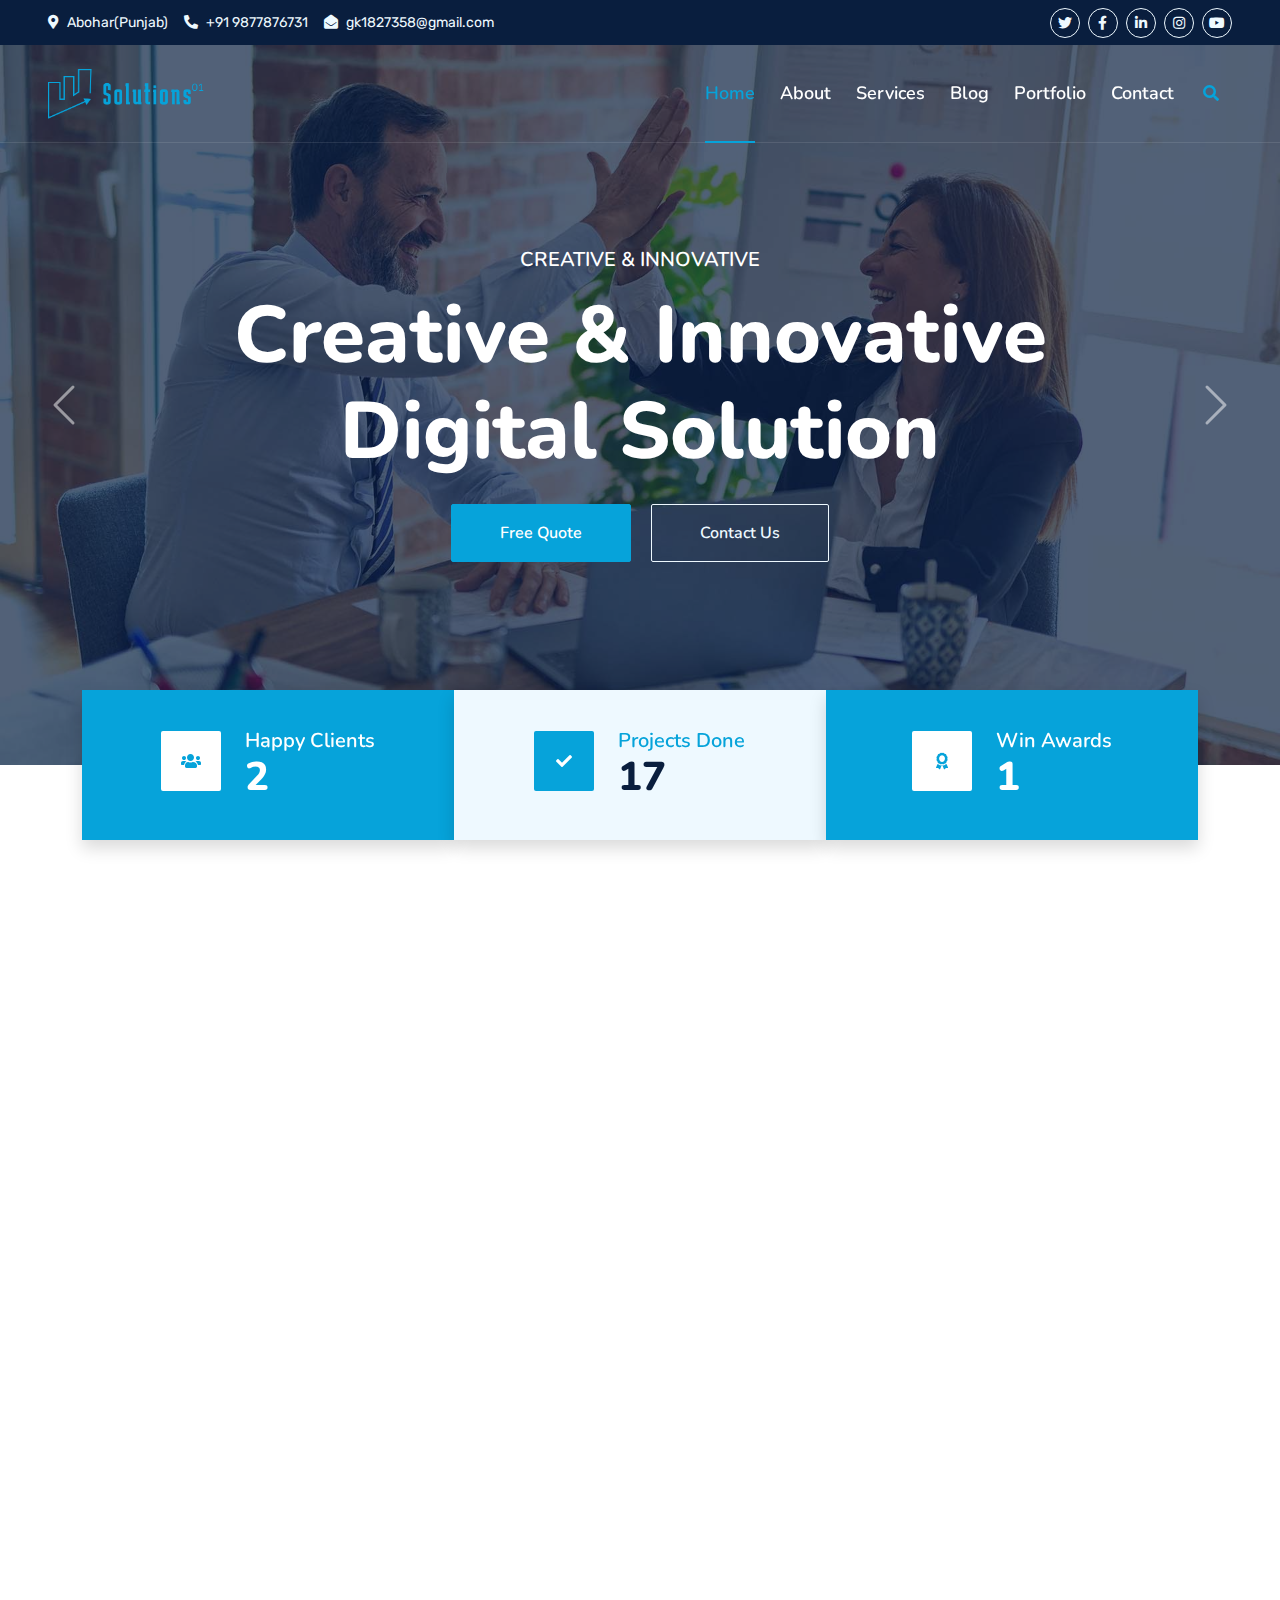
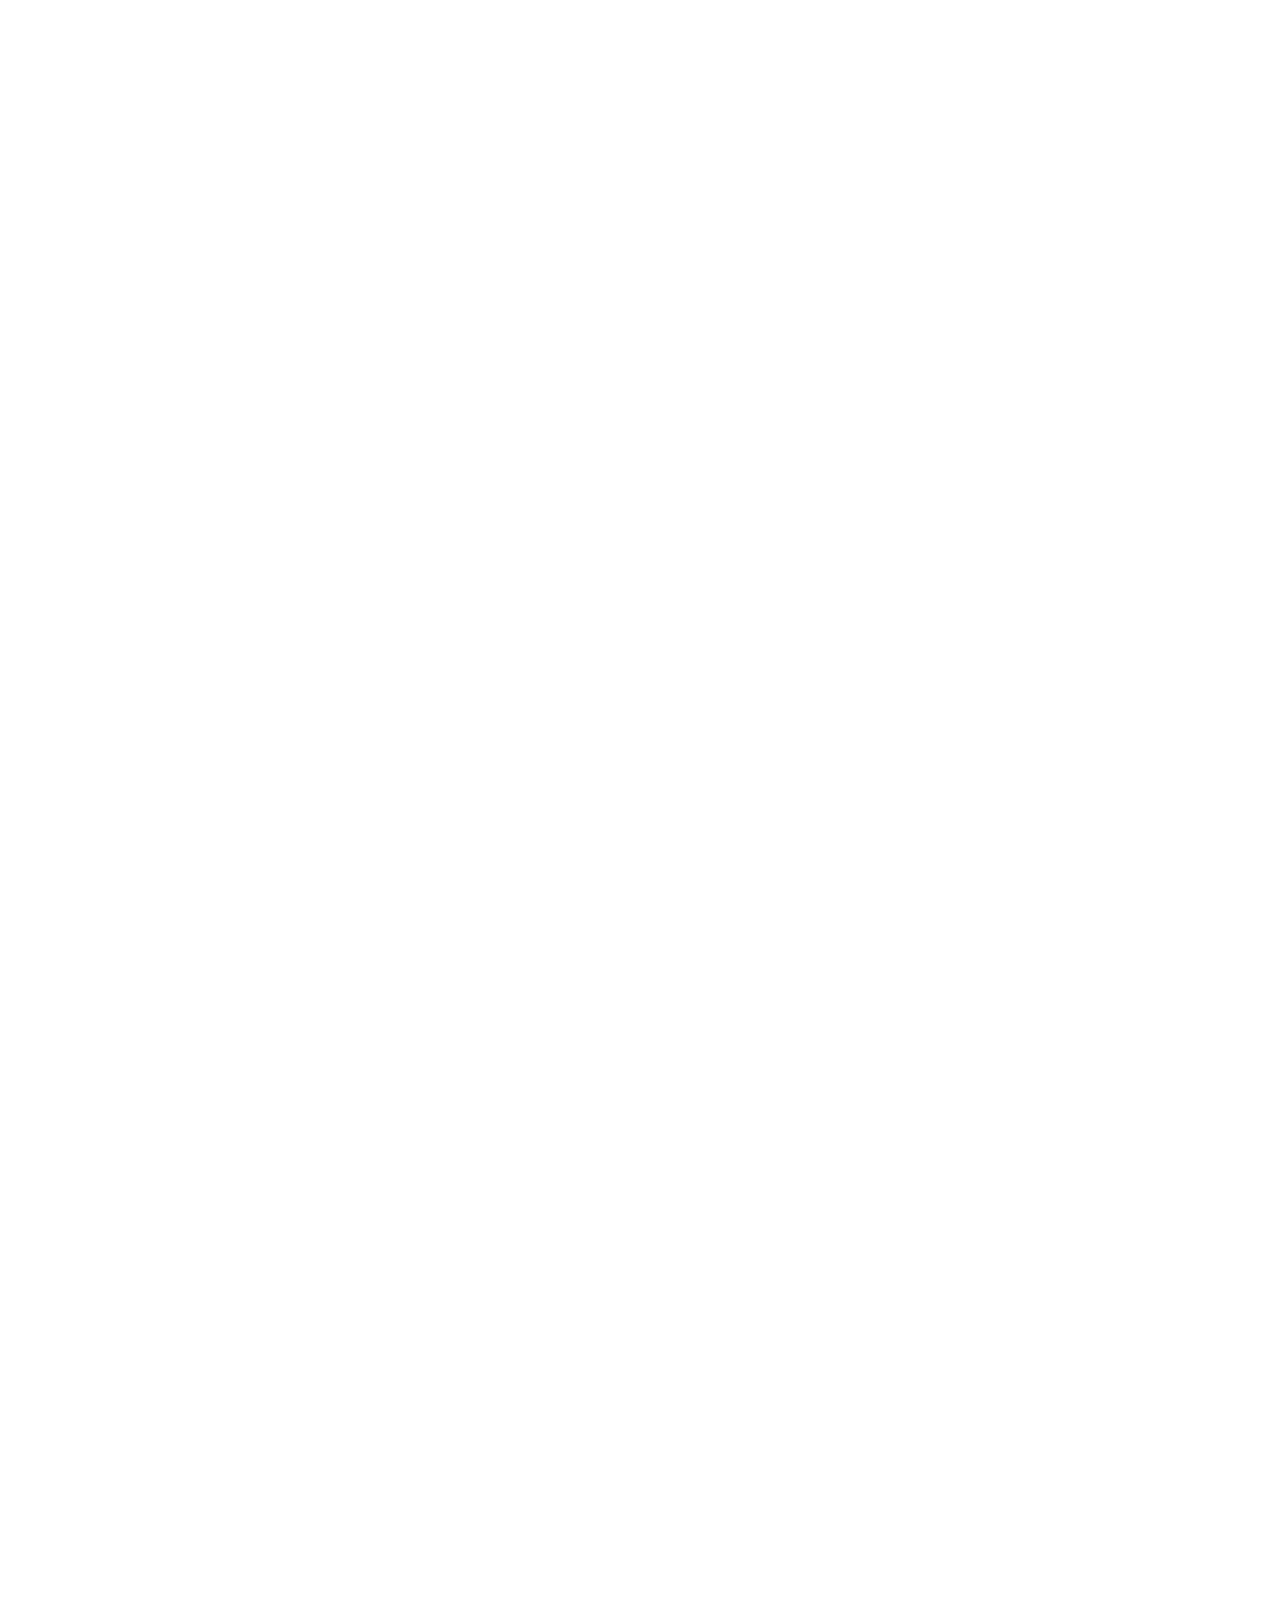
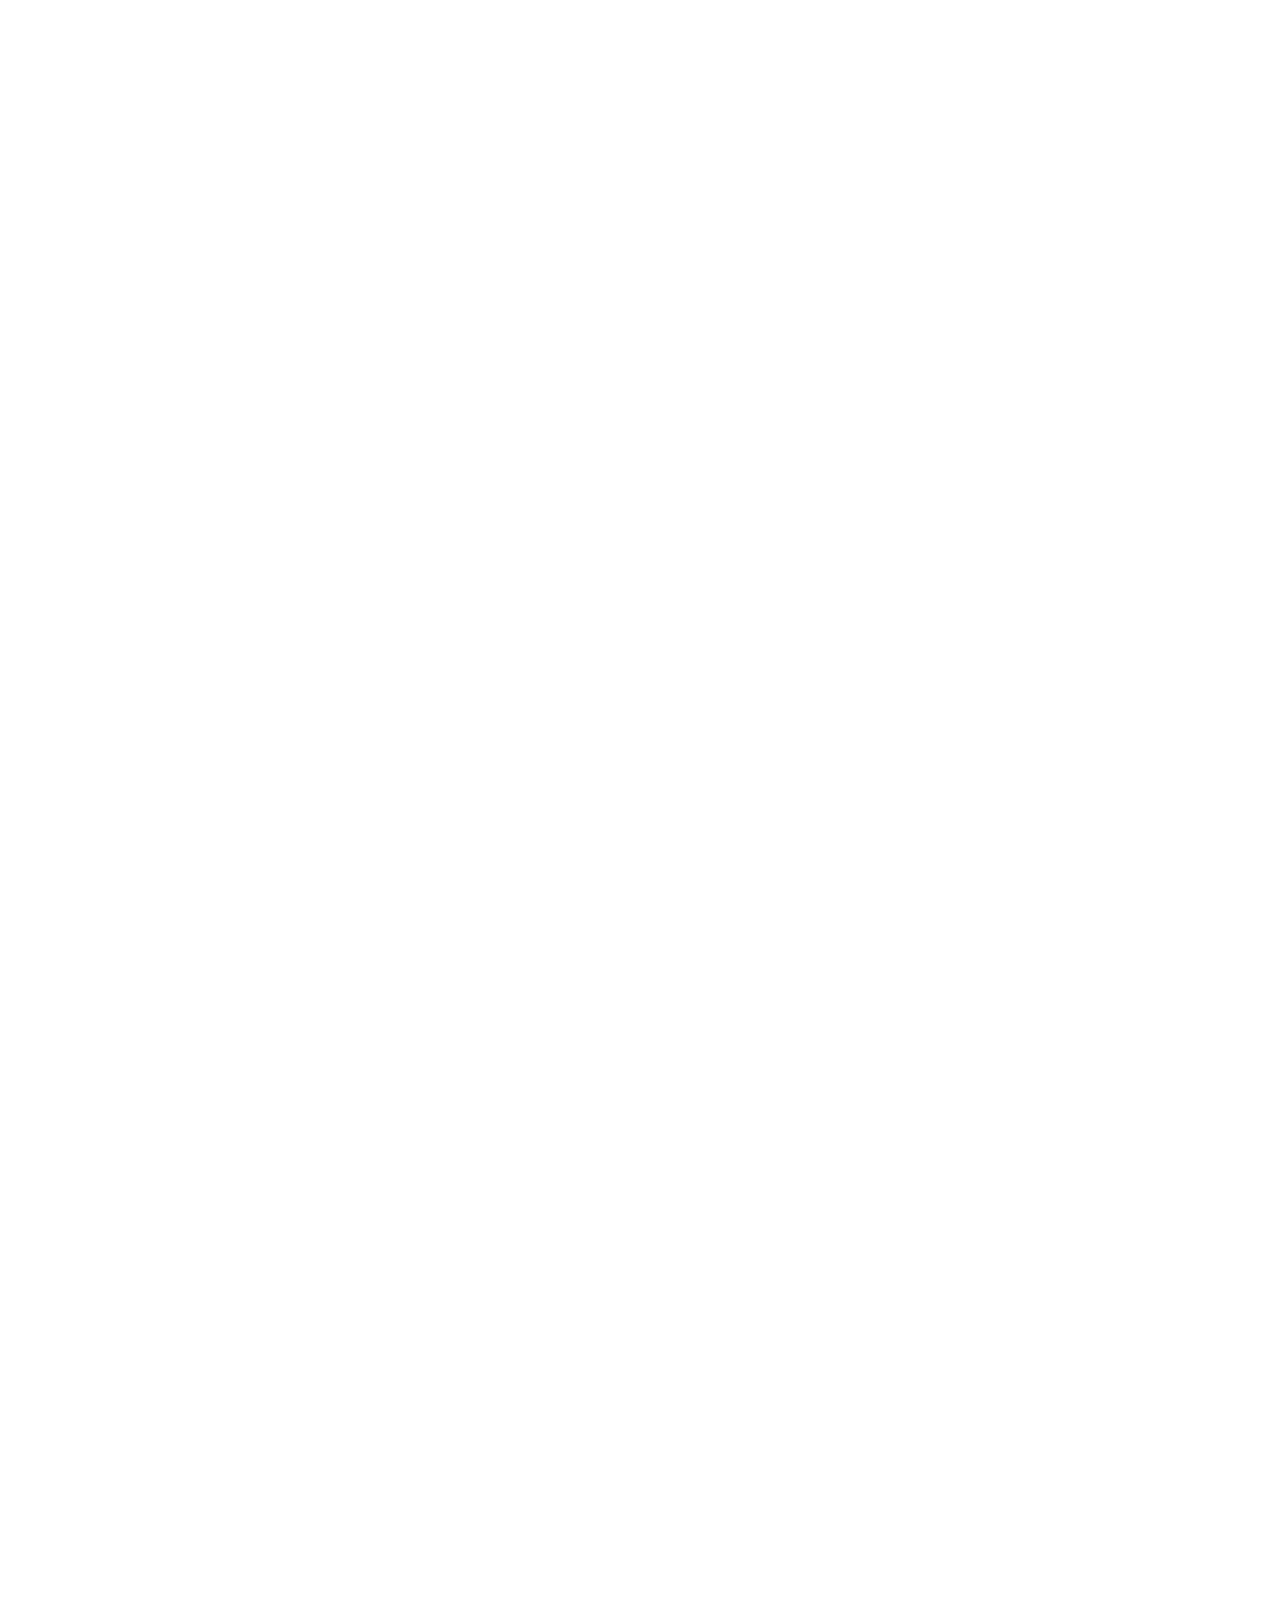
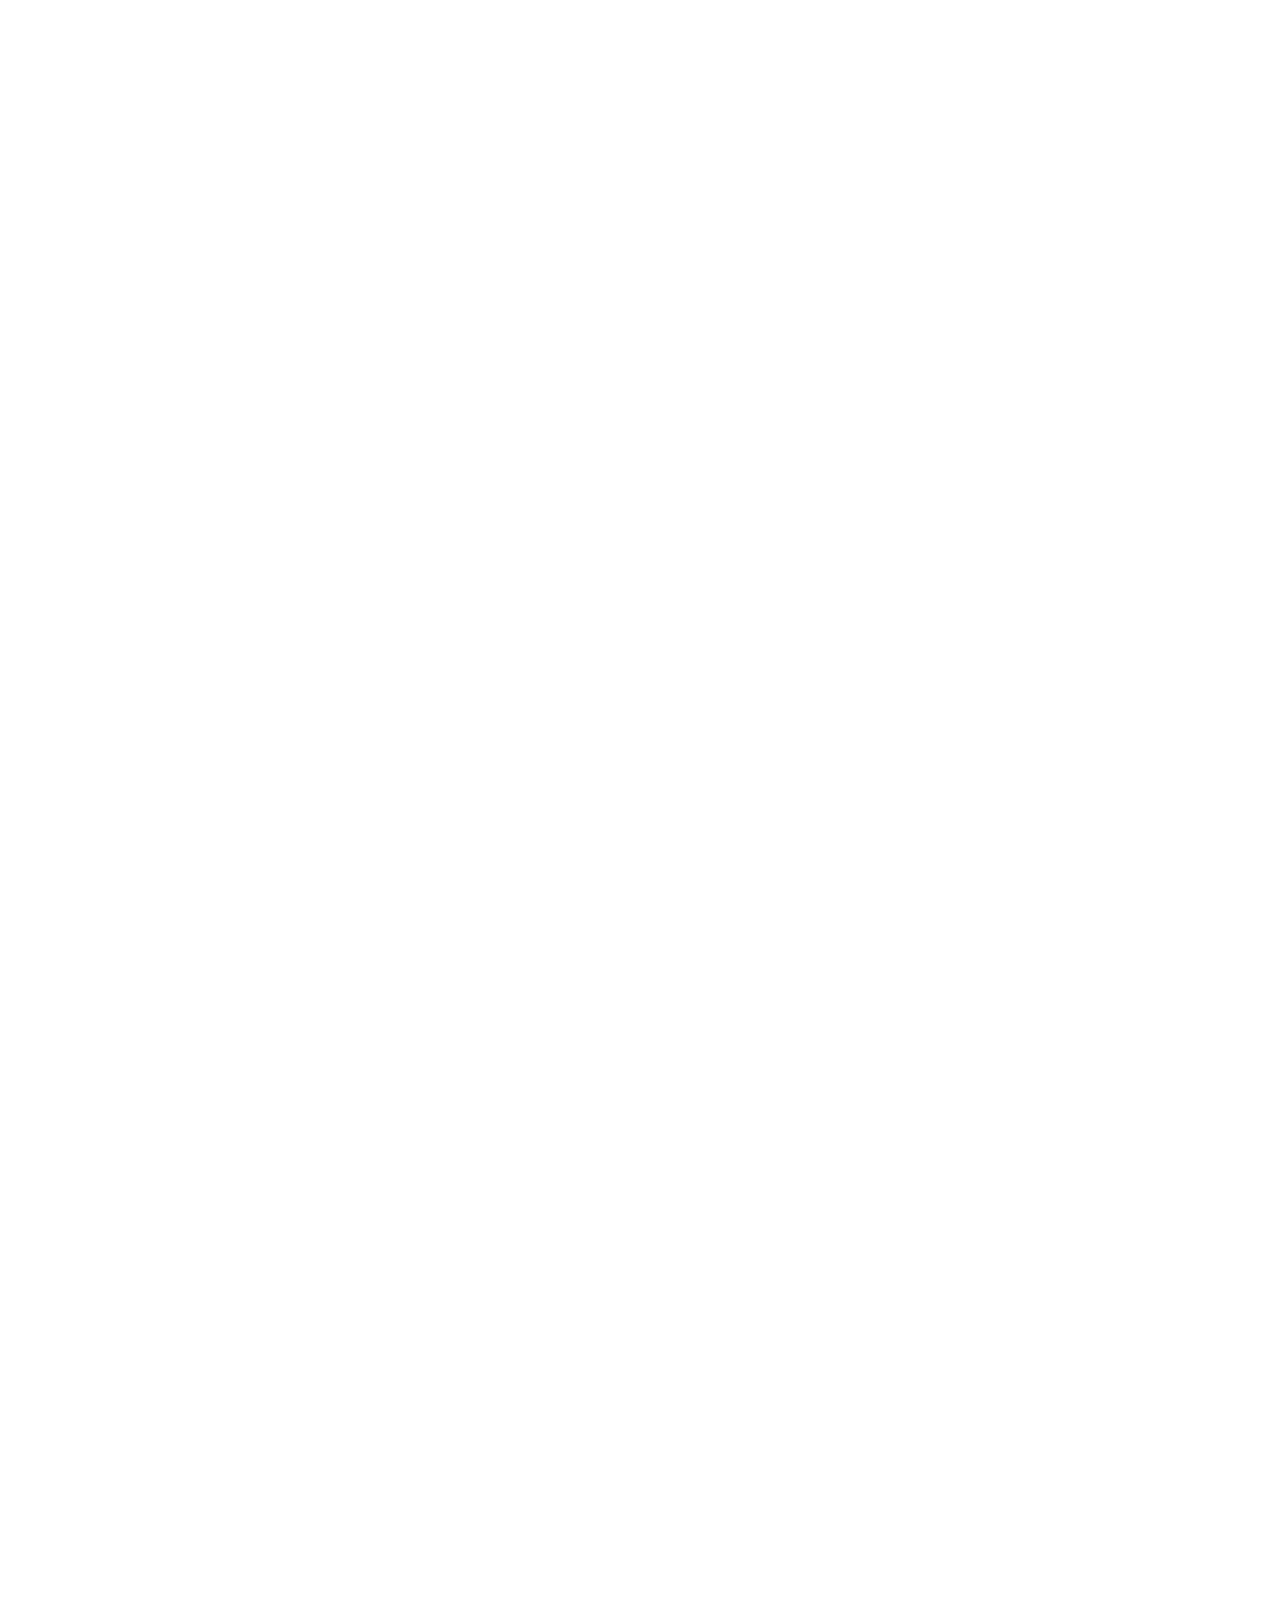
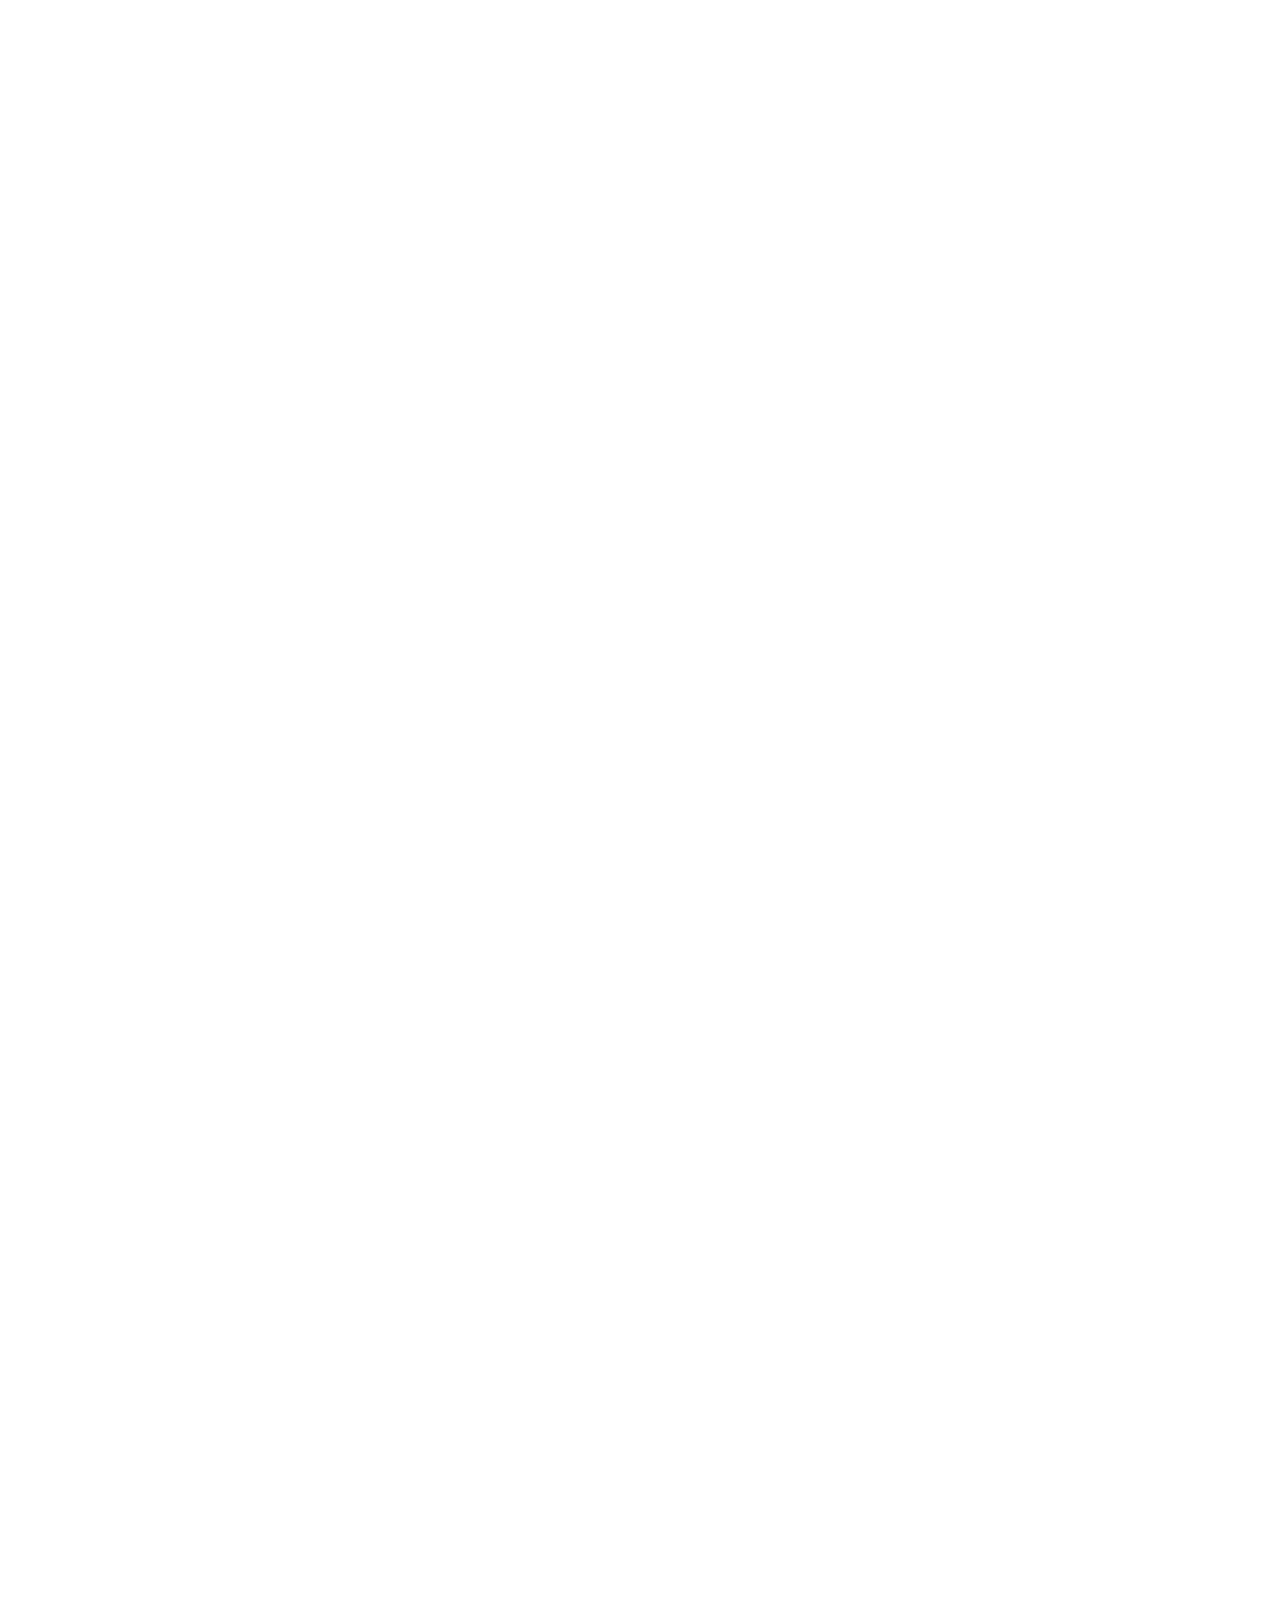
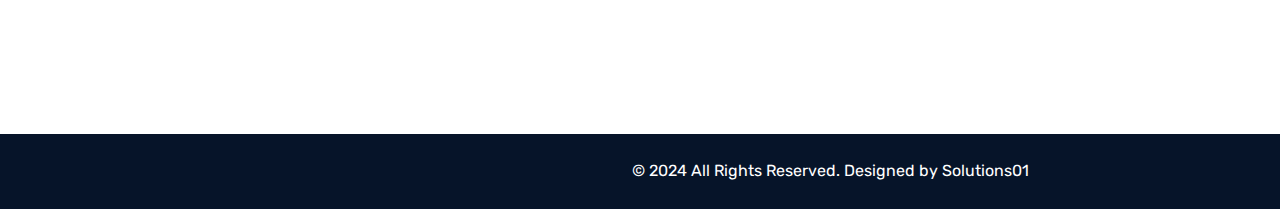
<file: index.html>
<!DOCTYPE html>
<html lang="en">

<head>
    <meta charset="utf-8">
    <title>Solutions01</title>
    <meta content="width=device-width, initial-scale=1.0" name="viewport">
    <meta content="Free HTML Templates" name="keywords">
    <meta content="Free HTML Templates" name="description">

    <!-- Favicon -->
    <link href="img/icon.png" rel="icon">

    <!-- Google Web Fonts -->
    <link rel="preconnect" href="https://fonts.googleapis.com">
    <link rel="preconnect" href="https://fonts.gstatic.com" crossorigin>
    <link href="https://fonts.googleapis.com/css2?family=Nunito:wght@400;600;700;800&family=Rubik:wght@400;500;600;700&display=swap" rel="stylesheet">

    <!-- Icon Font Stylesheet -->
    <link href="https://cdnjs.cloudflare.com/ajax/libs/font-awesome/5.10.0/css/all.min.css" rel="stylesheet">
    <link href="https://cdn.jsdelivr.net/npm/bootstrap-icons@1.4.1/font/bootstrap-icons.css" rel="stylesheet">

    <!-- Libraries Stylesheet -->
    <link href="lib/owlcarousel/assets/owl.carousel.min.css" rel="stylesheet">
    <link href="lib/animate/animate.min.css" rel="stylesheet">

    <!-- Customized Bootstrap Stylesheet -->
    <link href="css/bootstrap.min.css" rel="stylesheet">

    <!-- Template Stylesheet -->
    <link href="css/style.css" rel="stylesheet">
</head>

<body>
    <!-- Spinner Start -->
    <div id="spinner" class="show bg-white position-fixed translate-middle w-100 vh-100 top-50 start-50 d-flex align-items-center justify-content-center">
        <div class="spinner"></div>
    </div>
    <!-- Spinner End -->


    <!-- Topbar Start -->
    <div class="container-fluid bg-dark px-5 d-none d-lg-block">
        <div class="row gx-0">
            <div class="col-lg-8 text-center text-lg-start mb-2 mb-lg-0">
                <div class="d-inline-flex align-items-center" style="height: 45px;">
                    <small class="me-3 text-light"><i class="fa fa-map-marker-alt me-2"></i>Abohar(Punjab)</small>
                    <small class="me-3 text-light"><i class="fa fa-phone-alt me-2"></i>+91 9877876731</small>
                    <small class="text-light"><i class="fa fa-envelope-open me-2"></i>gk1827358@gmail.com</small>
                </div>
            </div>
            <div class="col-lg-4 text-center text-lg-end">
                <div class="d-inline-flex align-items-center" style="height: 45px;">
                    <a class="btn btn-sm btn-outline-light btn-sm-square rounded-circle me-2" href=""><i class="fab fa-twitter fw-normal"></i></a>
                    <a class="btn btn-sm btn-outline-light btn-sm-square rounded-circle me-2" href=""><i class="fab fa-facebook-f fw-normal"></i></a>
                    <a class="btn btn-sm btn-outline-light btn-sm-square rounded-circle me-2" href=""><i class="fab fa-linkedin-in fw-normal"></i></a>
                    <a class="btn btn-sm btn-outline-light btn-sm-square rounded-circle me-2" href="https://www.instagram.com/solutions01_/?igsh=MWNteTdnNzlibG5rcg%3D%3D"><i class="fab fa-instagram fw-normal"></i></a>
                    <a class="btn btn-sm btn-outline-light btn-sm-square rounded-circle" href=""><i class="fab fa-youtube fw-normal"></i></a>
                </div>
            </div>
        </div>
    </div>
    <!-- Topbar End -->


    <!-- Navbar & Carousel Start -->
    <div class="container-fluid position-relative p-0">
        <nav class="navbar navbar-expand-lg navbar-dark px-5 py-3 py-lg-0">
            <a href="index.html" class="navbar-brand p-0">
                <img src="img/01-logo.png" height="50px" width="100%" alt="">
            </a>
            <button class="navbar-toggler" type="button" data-bs-toggle="collapse" data-bs-target="#navbarCollapse">
                <span class="fa fa-bars"></span>
            </button>
            <div class="collapse navbar-collapse" id="navbarCollapse">
                <div class="navbar-nav ms-auto py-0">
                    <a href="index.html" class="nav-item nav-link active">Home</a>
                    <a href="about.html" class="nav-item nav-link">About</a>
                    <a href="service.html" class="nav-item nav-link">Services</a>
                    <a href="blog.html" class="nav-item nav-link">Blog</a>
                    <a href="portfolio.html" class="nav-item nav-link">Portfolio</a>
                    <a href="contact.html" class="nav-item nav-link">Contact</a>
                </div>
                <butaton type="button" class="btn text-primary ms-3" data-bs-toggle="modal" data-bs-target="#searchModal"><i class="fa fa-search"></i></butaton>
            </div>
        </nav>

        <div id="header-carousel" class="carousel slide carousel-fade" data-bs-ride="carousel">
            <div class="carousel-inner">
                <div class="carousel-item active">
                    <img class="w-100" src="img/carousel-1.jpg" alt="Image">
                    <div class="carousel-caption d-flex flex-column align-items-center justify-content-center">
                        <div class="p-3" style="max-width: 900px;">
                            <h5 class="text-white text-uppercase mb-3 animated slideInDown">Creative & Innovative</h5>
                            <h1 class="display-1 text-white mb-md-4 animated zoomIn">Creative & Innovative Digital Solution</h1>
                            <a href="quote.html" class="btn btn-primary py-md-3 px-md-5 me-3 animated slideInLeft">Free Quote</a>
                            <a href="" class="btn btn-outline-light py-md-3 px-md-5 animated slideInRight">Contact Us</a>
                        </div>
                    </div>
                </div>
                <div class="carousel-item">
                    <img class="w-100" src="img/carousel-2.jpg" alt="Image">
                    <div class="carousel-caption d-flex flex-column align-items-center justify-content-center">
                        <div class="p-3" style="max-width: 900px;">
                            <h5 class="text-white text-uppercase mb-3 animated slideInDown">Creative & Innovative</h5>
                            <h1 class="display-1 text-white mb-md-4 animated zoomIn">Creative & Innovative Digital Solution</h1>
                            <a href="quote.html" class="btn btn-primary py-md-3 px-md-5 me-3 animated slideInLeft">Free Quote</a>
                            <a href="" class="btn btn-outline-light py-md-3 px-md-5 animated slideInRight">Contact Us</a>
                        </div>
                    </div>
                </div>
            </div>
            <button class="carousel-control-prev" type="button" data-bs-target="#header-carousel"
                data-bs-slide="prev">
                <span class="carousel-control-prev-icon" aria-hidden="true"></span>
                <span class="visually-hidden">Previous</span>
            </button>
            <button class="carousel-control-next" type="button" data-bs-target="#header-carousel"
                data-bs-slide="next">
                <span class="carousel-control-next-icon" aria-hidden="true"></span>
                <span class="visually-hidden">Next</span>
            </button>
        </div>
    </div>
    <!-- Navbar & Carousel End -->


    <!-- Full Screen Search Start -->
    <div class="modal fade" id="searchModal" tabindex="-1">
        <div class="modal-dialog modal-fullscreen">
            <div class="modal-content" style="background: rgba(9, 30, 62, .7);">
                <div class="modal-header border-0">
                    <button type="button" class="btn bg-white btn-close" data-bs-dismiss="modal" aria-label="Close"></button>
                </div>
                <div class="modal-body d-flex align-items-center justify-content-center">
                    <div class="input-group" style="max-width: 600px;">
                        <input type="text" class="form-control bg-transparent border-primary p-3" placeholder="Type search keyword">
                        <button class="btn btn-primary px-4"><i class="bi bi-search"></i></button>
                    </div>
                </div>
            </div>
        </div>
    </div>
    <!-- Full Screen Search End -->


    <!-- Facts Start -->
    <div class="container-fluid facts py-5 pt-lg-0">
        <div class="container py-5 pt-lg-0">
            <div class="row gx-0">
                <div class="col-lg-4 wow zoomIn" data-wow-delay="0.1s">
                    <div class="bg-primary shadow d-flex align-items-center justify-content-center p-4" style="height: 150px;">
                        <div class="bg-white d-flex align-items-center justify-content-center rounded mb-2" style="width: 60px; height: 60px;">
                            <i class="fa fa-users text-primary"></i>
                        </div>
                        <div class="ps-4">
                            <h5 class="text-white mb-0">Happy Clients</h5>
                            <h1 class="text-white mb-0" data-toggle="counter-up">5</h1>
                        </div>
                    </div>
                </div>
                <div class="col-lg-4 wow zoomIn" data-wow-delay="0.3s">
                    <div class="bg-light shadow d-flex align-items-center justify-content-center p-4" style="height: 150px;">
                        <div class="bg-primary d-flex align-items-center justify-content-center rounded mb-2" style="width: 60px; height: 60px;">
                            <i class="fa fa-check text-white"></i>
                        </div>
                        <div class="ps-4">
                            <h5 class="text-primary mb-0">Projects Done</h5>
                            <h1 class="mb-0" data-toggle="counter-up">50</h1>
                        </div>
                    </div>
                </div>
                <div class="col-lg-4 wow zoomIn" data-wow-delay="0.6s">
                    <div class="bg-primary shadow d-flex align-items-center justify-content-center p-4" style="height: 150px;">
                        <div class="bg-white d-flex align-items-center justify-content-center rounded mb-2" style="width: 60px; height: 60px;">
                            <i class="fa fa-award text-primary"></i>
                        </div>
                        <div class="ps-4">
                            <h5 class="text-white mb-0">Win Awards</h5>
                            <h1 class="text-white mb-0" data-toggle="counter-up">2</h1>
                        </div>
                    </div>
                </div>
            </div>
        </div>
    </div>
    <!-- Facts Start -->


    <!-- About Start -->
    <div class="container-fluid py-5 wow fadeInUp" data-wow-delay="0.1s">
        <div class="container py-5">
            <div class="row g-5">
                <div class="col-lg-7">
                    <div class="section-title position-relative pb-3 mb-5">
                        <h5 class="fw-bold text-primary text-uppercase">About Us</h5>
                        <h1 class="mb-0">The Best IT Solution With 3+ Years of Experience</h1>
                    </div>
                    <p class="mb-4">Tempor erat elitr rebum at clita. Diam dolor diam ipsum et tempor sit. Aliqu diam amet diam et eos labore. Clita erat ipsum et lorem et sit, sed stet no labore lorem sit. Sanctus clita duo justo et tempor eirmod magna dolore erat amet</p>
                    <div class="row g-0 mb-3">
                        <div class="col-sm-6 wow zoomIn" data-wow-delay="0.2s">
                            <h5 class="mb-3"><i class="fa fa-check text-primary me-3"></i>Award Winning</h5>
                            <h5 class="mb-3"><i class="fa fa-check text-primary me-3"></i>Professional Staff</h5>
                        </div>
                        <div class="col-sm-6 wow zoomIn" data-wow-delay="0.4s">
                            <h5 class="mb-3"><i class="fa fa-check text-primary me-3"></i>24/7 Support</h5>
                            <h5 class="mb-3"><i class="fa fa-check text-primary me-3"></i>Fair Prices</h5>
                        </div>
                    </div>
                    <div class="d-flex align-items-center mb-4 wow fadeIn" data-wow-delay="0.6s">
                        <div class="bg-primary d-flex align-items-center justify-content-center rounded" style="width: 60px; height: 60px;">
                            <i class="fa fa-phone-alt text-white"></i>
                        </div>
                        <div class="ps-4">
                            <h5 class="mb-2">Call to ask any question</h5>
                            <h4 class="text-primary mb-0">+91 9877876731</h4>
                        </div>
                    </div>
                    <a href="quote.html" class="btn btn-primary py-3 px-5 mt-3 wow zoomIn" data-wow-delay="0.9s">Request A Quote</a>
                </div>
                <div class="col-lg-5" style="min-height: 500px;">
                    <div class="position-relative h-100">
                        <img class="position-absolute w-100 h-100 rounded wow zoomIn" data-wow-delay="0.9s" src="img/about.jpg" style="object-fit: cover;">
                    </div>
                </div>
            </div>
        </div>
    </div>
    <!-- About End -->


    <!-- Features Start -->
    <div class="container-fluid py-5 wow fadeInUp" data-wow-delay="0.1s">
        <div class="container py-5">
            <div class="section-title text-center position-relative pb-3 mb-5 mx-auto" style="max-width: 600px;">
                <h5 class="fw-bold text-primary text-uppercase">Why Choose Us</h5>
                <h1 class="mb-0">We Are Here to Grow Your Business Exponentially</h1>
            </div>
            <div class="row g-5">
                <div class="col-lg-4">
                    <div class="row g-5">
                        <div class="col-12 wow zoomIn" data-wow-delay="0.2s">
                            <div class="bg-primary rounded d-flex align-items-center justify-content-center mb-3" style="width: 60px; height: 60px;">
                                <i class="fa fa-cubes text-white"></i>
                            </div>
                            <h4>Best In Industry</h4>
                            <p class="mb-0">Magna sea eos sit dolor, ipsum amet lorem diam dolor eos et diam dolor</p>
                        </div>
                        <div class="col-12 wow zoomIn" data-wow-delay="0.6s">
                            <div class="bg-primary rounded d-flex align-items-center justify-content-center mb-3" style="width: 60px; height: 60px;">
                                <i class="fa fa-award text-white"></i>
                            </div>
                            <h4>Award Winning</h4>
                            <p class="mb-0">Magna sea eos sit dolor, ipsum amet lorem diam dolor eos et diam dolor</p>
                        </div>
                    </div>
                </div>
                <div class="col-lg-4  wow zoomIn" data-wow-delay="0.9s" style="min-height: 350px;">
                    <div class="position-relative h-100">
                        <img class="position-absolute w-100 h-100 rounded wow zoomIn" data-wow-delay="0.1s" src="img/feature.jpg" style="object-fit: cover;">
                    </div>
                </div>
                <div class="col-lg-4">
                    <div class="row g-5">
                        <div class="col-12 wow zoomIn" data-wow-delay="0.4s">
                            <div class="bg-primary rounded d-flex align-items-center justify-content-center mb-3" style="width: 60px; height: 60px;">
                                <i class="fa fa-users-cog text-white"></i>
                            </div>
                            <h4>Professional Staff</h4>
                            <p class="mb-0">Magna sea eos sit dolor, ipsum amet lorem diam dolor eos et diam dolor</p>
                        </div>
                        <div class="col-12 wow zoomIn" data-wow-delay="0.8s">
                            <div class="bg-primary rounded d-flex align-items-center justify-content-center mb-3" style="width: 60px; height: 60px;">
                                <i class="fa fa-phone-alt text-white"></i>
                            </div>
                            <h4>24/7 Support</h4>
                            <p class="mb-0">Magna sea eos sit dolor, ipsum amet lorem diam dolor eos et diam dolor</p>
                        </div>
                    </div>
                </div>
            </div>
        </div>
    </div>
    <!-- Features Start -->


    <!-- Service Start -->
    <div class="container-fluid py-5 wow fadeInUp" data-wow-delay="0.1s">
        <div class="container py-5">
            <div class="section-title text-center position-relative pb-3 mb-5 mx-auto" style="max-width: 600px;">
                <h5 class="fw-bold text-primary text-uppercase">Our Services</h5>
                <h1 class="mb-0">Custom IT Solutions for Your Successful Business</h1>
            </div>
            <div class="row g-5">
                <div class="col-lg-4 col-md-6 wow zoomIn" data-wow-delay="0.3s">
                    <div class="service-item bg-light rounded d-flex flex-column align-items-center justify-content-center text-center">
                        <div class="service-icon">
                            <i class="fa fa-shield-alt text-white"></i>
                        </div>
                        <h4 class="mb-3">Web Designing</h4>
                        <p class="m-0">Amet justo dolor lorem kasd amet magna sea stet eos vero lorem ipsum dolore sed</p>
                        <a class="btn btn-lg btn-primary rounded" href="">
                            <i class="bi bi-arrow-right"></i>
                        </a>
                    </div>
                </div>
                <div class="col-lg-4 col-md-6 wow zoomIn" data-wow-delay="0.6s">
                    <div class="service-item bg-light rounded d-flex flex-column align-items-center justify-content-center text-center">
                        <div class="service-icon">
                            <i class="fa fa-chart-pie text-white"></i>
                        </div>
                        <h4 class="mb-3">Web Development</h4>
                        <p class="m-0">Amet justo dolor lorem kasd amet magna sea stet eos vero lorem ipsum dolore sed</p>
                        <a class="btn btn-lg btn-primary rounded" href="">
                            <i class="bi bi-arrow-right"></i>
                        </a>
                    </div>
                </div>
                <div class="col-lg-4 col-md-6 wow zoomIn" data-wow-delay="0.9s">
                    <div class="service-item bg-light rounded d-flex flex-column align-items-center justify-content-center text-center">
                        <div class="service-icon">
                            <i class="fa fa-code text-white"></i>
                        </div>
                        <h4 class="mb-3">Graphic Designing</h4>
                        <p class="m-0">Amet justo dolor lorem kasd amet magna sea stet eos vero lorem ipsum dolore sed</p>
                        <a class="btn btn-lg btn-primary rounded" href="">
                            <i class="bi bi-arrow-right"></i>
                        </a>
                    </div>
                </div>
                <div class="col-lg-4 col-md-6 wow zoomIn" data-wow-delay="0.3s">
                    <div class="service-item bg-light rounded d-flex flex-column align-items-center justify-content-center text-center">
                        <div class="service-icon">
                            <i class="fab fa-android text-white"></i>
                        </div>
                        <h4 class="mb-3">Apps Development</h4>
                        <p class="m-0">Amet justo dolor lorem kasd amet magna sea stet eos vero lorem ipsum dolore sed</p>
                        <a class="btn btn-lg btn-primary rounded" href="">
                            <i class="bi bi-arrow-right"></i>
                        </a>
                    </div>
                </div>
                <div class="col-lg-4 col-md-6 wow zoomIn" data-wow-delay="0.6s">
                    <div class="service-item bg-light rounded d-flex flex-column align-items-center justify-content-center text-center">
                        <div class="service-icon">
                            <i class="fa fa-search text-white"></i>
                        </div>
                        <h4 class="mb-3">SEO Optimization</h4>
                        <p class="m-0">Amet justo dolor lorem kasd amet magna sea stet eos vero lorem ipsum dolore sed</p>
                        <a class="btn btn-lg btn-primary rounded" href="">
                            <i class="bi bi-arrow-right"></i>
                        </a>
                    </div>
                </div>
                <div class="col-lg-4 col-md-6 wow zoomIn" data-wow-delay="0.9s">
                    <div class="position-relative bg-primary rounded h-100 d-flex flex-column align-items-center justify-content-center text-center p-5">
                        <h3 class="text-white mb-3">Call Us For Quote</h3>
                        <p class="text-white mb-3">Clita ipsum magna kasd rebum at ipsum amet dolor justo dolor est magna stet eirmod</p>
                        <h2 class="text-white mb-0">+91 9877876731</h2>
                    </div>
                </div>
            </div>
        </div>
    </div>
    <!-- Service End -->


    <!-- Pricing Plan Start -->
    <div class="container-fluid py-5 wow fadeInUp" data-wow-delay="0.1s">
        <div class="container py-5">
            <div class="section-title text-center position-relative pb-3 mb-5 mx-auto" style="max-width: 600px;">
                <h5 class="fw-bold text-primary text-uppercase">Pricing Plans</h5>
                <h1 class="mb-0">We are Offering Competitive Prices for Our Clients</h1>
            </div>
            <div class="row g-0">
                <div class="col-lg-4 wow slideInUp" data-wow-delay="0.6s">
                    <div class="bg-light rounded">
                        <div class="border-bottom py-4 px-5 mb-4">
                            <h4 class="text-primary mb-1">Basic Plan</h4>
                            <small class="text-uppercase">For Small Size Business</small>
                        </div>
                        <div class="p-5 pt-0">
                            <h1 class="display-5 mb-3">
                                <small class="align-top" style="font-size: 22px; line-height: 45px;">$</small>49.00<small
                                    class="align-bottom" style="font-size: 16px; line-height: 40px;">/ Month</small>
                            </h1>
                            <div class="d-flex justify-content-between mb-3"><span>HTML5 & CSS3</span><i class="fa fa-check text-primary pt-1"></i></div>
                            <div class="d-flex justify-content-between mb-3"><span>Bootstrap v5</span><i class="fa fa-check text-primary pt-1"></i></div>
                            <div class="d-flex justify-content-between mb-3"><span>Responsive Layout</span><i class="fa fa-times text-danger pt-1"></i></div>
                            <div class="d-flex justify-content-between mb-2"><span>Cross-browser Support</span><i class="fa fa-times text-danger pt-1"></i></div>
                            <a href="" class="btn btn-primary py-2 px-4 mt-4">Order Now</a>
                        </div>
                    </div>
                </div>
                <div class="col-lg-4 wow slideInUp" data-wow-delay="0.3s">
                    <div class="bg-white rounded shadow position-relative" style="z-index: 1;">
                        <div class="border-bottom py-4 px-5 mb-4">
                            <h4 class="text-primary mb-1">Standard Plan</h4>
                            <small class="text-uppercase">For Medium Size Business</small>
                        </div>
                        <div class="p-5 pt-0">
                            <h1 class="display-5 mb-3">
                                <small class="align-top" style="font-size: 22px; line-height: 45px;">$</small>99.00<small
                                    class="align-bottom" style="font-size: 16px; line-height: 40px;">/ Month</small>
                            </h1>
                            <div class="d-flex justify-content-between mb-3"><span>HTML5 & CSS3</span><i class="fa fa-check text-primary pt-1"></i></div>
                            <div class="d-flex justify-content-between mb-3"><span>Bootstrap v5</span><i class="fa fa-check text-primary pt-1"></i></div>
                            <div class="d-flex justify-content-between mb-3"><span>Responsive Layout</span><i class="fa fa-check text-primary pt-1"></i></div>
                            <div class="d-flex justify-content-between mb-2"><span>Cross-browser Support</span><i class="fa fa-times text-danger pt-1"></i></div>
                            <a href="" class="btn btn-primary py-2 px-4 mt-4">Order Now</a>
                        </div>
                    </div>
                </div>
                <div class="col-lg-4 wow slideInUp" data-wow-delay="0.9s">
                    <div class="bg-light rounded">
                        <div class="border-bottom py-4 px-5 mb-4">
                            <h4 class="text-primary mb-1">Advanced Plan</h4>
                            <small class="text-uppercase">For Large Size Business</small>
                        </div>
                        <div class="p-5 pt-0">
                            <h1 class="display-5 mb-3">
                                <small class="align-top" style="font-size: 22px; line-height: 45px;">$</small>149.00<small
                                    class="align-bottom" style="font-size: 16px; line-height: 40px;">/ Month</small>
                            </h1>
                            <div class="d-flex justify-content-between mb-3"><span>HTML5 & CSS3</span><i class="fa fa-check text-primary pt-1"></i></div>
                            <div class="d-flex justify-content-between mb-3"><span>Bootstrap v5</span><i class="fa fa-check text-primary pt-1"></i></div>
                            <div class="d-flex justify-content-between mb-3"><span>Responsive Layout</span><i class="fa fa-check text-primary pt-1"></i></div>
                            <div class="d-flex justify-content-between mb-2"><span>Cross-browser Support</span><i class="fa fa-check text-primary pt-1"></i></div>
                            <a href="" class="btn btn-primary py-2 px-4 mt-4">Order Now</a>
                        </div>
                    </div>
                </div>
            </div>
        </div>
    </div>
    <!-- Pricing Plan End -->


    <!-- Quote Start -->
    <div class="container-fluid py-5 wow fadeInUp" data-wow-delay="0.1s">
        <div class="container py-5">
            <div class="row g-5">
                <div class="col-lg-7">
                    <div class="section-title position-relative pb-3 mb-5">
                        <h5 class="fw-bold text-primary text-uppercase">Request A Quote</h5>
                        <h1 class="mb-0">Need A Free Quote? Please Feel Free to Contact Us</h1>
                    </div>
                    <div class="row gx-3">
                        <div class="col-sm-6 wow zoomIn" data-wow-delay="0.2s">
                            <h5 class="mb-4"><i class="fa fa-reply text-primary me-3"></i>Reply within 24 hours</h5>
                        </div>
                        <div class="col-sm-6 wow zoomIn" data-wow-delay="0.4s">
                            <h5 class="mb-4"><i class="fa fa-phone-alt text-primary me-3"></i>24 hrs telephone support</h5>
                        </div>
                    </div>
                    <p class="mb-4">Eirmod sed tempor lorem ut dolores. Aliquyam sit sadipscing kasd ipsum. Dolor ea et dolore et at sea ea at dolor, justo ipsum duo rebum sea invidunt voluptua. Eos vero eos vero ea et dolore eirmod et. Dolores diam duo invidunt lorem. Elitr ut dolores magna sit. Sea dolore sanctus sed et. Takimata takimata sanctus sed.</p>
                    <div class="d-flex align-items-center mt-2 wow zoomIn" data-wow-delay="0.6s">
                        <div class="bg-primary d-flex align-items-center justify-content-center rounded" style="width: 60px; height: 60px;">
                            <i class="fa fa-phone-alt text-white"></i>
                        </div>
                        <div class="ps-4">
                            <h5 class="mb-2">Call to ask any question</h5>
                            <h4 class="text-primary mb-0">+91 9877876731</h4>
                        </div>
                    </div>
                </div>
                <div class="col-lg-5">
                    <div class="bg-primary rounded h-100 d-flex align-items-center p-5 wow zoomIn" data-wow-delay="0.9s">
                        <form>
                            <div class="row g-3">
                                <div class="col-xl-12">
                                    <input type="text" class="form-control bg-light border-0" placeholder="Your Name" style="height: 55px;" required>
                                </div>
                                <div class="col-12">
                                    <input type="email" class="form-control bg-light border-0" placeholder="Your Email" style="height: 55px;" required>
                                </div>
                                <div class="col-12">
                                    <input type="text" class="form-control bg-light border-0" placeholder="Phone Number" style="height: 55px;" required>
                                </div>
                                <div class="col-12">
                                    <textarea class="form-control bg-light border-0" rows="3" placeholder="Message" required></textarea>
                                </div>
                                <div class="col-12">
                                    <button class="btn btn-dark w-100 py-3" type="submit">Request A Quote</button>
                                </div>
                            </div>
                        </form>
                    </div>
                </div>
            </div>
        </div>
    </div>
    <!-- Quote End -->


    <!-- Testimonial Start -->
    <div class="container-fluid py-5 wow fadeInUp" data-wow-delay="0.1s">
        <div class="container py-5">
            <div class="section-title text-center position-relative pb-3 mb-4 mx-auto" style="max-width: 600px;">
                <h5 class="fw-bold text-primary text-uppercase">Testimonial</h5>
                <h1 class="mb-0">What Our Clients Say About Our Digital Services</h1>
            </div>
            <div class="owl-carousel testimonial-carousel wow fadeInUp" data-wow-delay="0.6s">
                <div class="testimonial-item bg-light my-4">
                    <div class="d-flex align-items-center border-bottom pt-5 pb-4 px-5">
                        <img class="img-fluid rounded" src="img/testimonial-1.jpg" style="width: 60px; height: 60px;" >
                        <div class="ps-4">
                            <h4 class="text-primary mb-1">Rena Rani</h4>
                            <small class="text-uppercase">Marketing</small>
                        </div>
                    </div>
                    <div class="pt-4 pb-5 px-5">
                        Dolor et eos labore, stet justo sed est sed. Diam sed sed dolor stet amet eirmod eos labore diam
                    </div>
                </div>
                <div class="testimonial-item bg-light my-4">
                    <div class="d-flex align-items-center border-bottom pt-5 pb-4 px-5">
                        <img class="img-fluid rounded" src="img/testimonial-2.jpg" style="width: 60px; height: 60px;" >
                        <div class="ps-4">
                            <h4 class="text-primary mb-1">Sidhant</h4>
                            <small class="text-uppercase">Freelancer</small>
                        </div>
                    </div>
                    <div class="pt-4 pb-5 px-5">
                        Dolor et eos labore, stet justo sed est sed. Diam sed sed dolor stet amet eirmod eos labore diam
                    </div>
                </div>
                <div class="testimonial-item bg-light my-4">
                    <div class="d-flex align-items-center border-bottom pt-5 pb-4 px-5">
                        <img class="img-fluid rounded" src="img/testimonial-3.jpg" style="width: 60px; height: 60px;" >
                        <div class="ps-4">
                            <h4 class="text-primary mb-1">Ocean Babs</h4>
                            <small class="text-uppercase">Head of IT</small>
                        </div>
                    </div>
                    <div class="pt-4 pb-5 px-5">
                        Dolor et eos labore, stet justo sed est sed. Diam sed sed dolor stet amet eirmod eos labore diam
                    </div>
                </div>
                <div class="testimonial-item bg-light my-4">
                    <div class="d-flex align-items-center border-bottom pt-5 pb-4 px-5">
                        <img class="img-fluid rounded" src="img/testimonial-4.jpg" style="width: 60px; height: 60px;" >
                        <div class="ps-4">
                            <h4 class="text-primary mb-1">Miss Dolly</h4>
                            <small class="text-uppercase">Freelancer</small>
                        </div>
                    </div>
                    <div class="pt-4 pb-5 px-5">
                        Dolor et eos labore, stet justo sed est sed. Diam sed sed dolor stet amet eirmod eos labore diam
                    </div>
                </div>
            </div>
        </div>
    </div>
    <!-- Testimonial End -->


    <!-- Team Start -->
    <div class="container-fluid py-5 wow fadeInUp" data-wow-delay="0.1s">
        <div class="container py-5">
            <div class="section-title text-center position-relative pb-3 mb-5 mx-auto" style="max-width: 600px;">
                <h5 class="fw-bold text-primary text-uppercase">Team Members</h5>
                <h1 class="mb-0">Professional Stuffs Ready to Help Your Business</h1>
            </div>
            <div class="row g-5">
                <div class="col-lg-4 wow slideInUp" data-wow-delay="0.3s">
                    <div class="team-item bg-light rounded overflow-hidden">
                        <div class="team-img position-relative overflow-hidden">
                            <img class="img-fluid w-100" src="img/team-1.jpg" alt="">
                            <div class="team-social">
                                <a class="btn btn-lg btn-primary btn-lg-square rounded" href=""><i class="fab fa-twitter fw-normal"></i></a>
                                <a class="btn btn-lg btn-primary btn-lg-square rounded" href=""><i class="fab fa-facebook-f fw-normal"></i></a>
                                <a class="btn btn-lg btn-primary btn-lg-square rounded" href=""><i class="fab fa-instagram fw-normal"></i></a>
                                <a class="btn btn-lg btn-primary btn-lg-square rounded" href=""><i class="fab fa-linkedin-in fw-normal"></i></a>
                            </div>
                        </div>
                        <div class="text-center py-4">
                            <h4 class="text-primary">Gobind Kumar</h4>
                            <p class="text-uppercase m-0">UI/UX Designer</p>
                        </div>
                    </div>
                </div>
                <div class="col-lg-4 wow slideInUp" data-wow-delay="0.6s">
                    <div class="team-item bg-light rounded overflow-hidden">
                        <div class="team-img position-relative overflow-hidden">
                            <img class="img-fluid w-100" src="img/team-2.jpg" alt="">
                            <div class="team-social">
                                <a class="btn btn-lg btn-primary btn-lg-square rounded" href=""><i class="fab fa-twitter fw-normal"></i></a>
                                <a class="btn btn-lg btn-primary btn-lg-square rounded" href=""><i class="fab fa-facebook-f fw-normal"></i></a>
                                <a class="btn btn-lg btn-primary btn-lg-square rounded" href=""><i class="fab fa-instagram fw-normal"></i></a>
                                <a class="btn btn-lg btn-primary btn-lg-square rounded" href=""><i class="fab fa-linkedin-in fw-normal"></i></a>
                            </div>
                        </div>
                        <div class="text-center py-4">
                            <h4 class="text-primary">Neetu Verma</h4>
                            <p class="text-uppercase m-0">Web Designer</p>
                        </div>
                    </div>
                </div>
                <div class="col-lg-4 wow slideInUp" data-wow-delay="0.9s">
                    <div class="team-item bg-light rounded overflow-hidden">
                        <div class="team-img position-relative overflow-hidden">
                            <img class="img-fluid w-100 harsheetkaur" src="img/harsheetkaur.png" alt="">
                            <div class="team-social">
                                <a class="btn btn-lg btn-primary btn-lg-square rounded" href=""><i class="fab fa-twitter fw-normal"></i></a>
                                <a class="btn btn-lg btn-primary btn-lg-square rounded" href=""><i class="fab fa-facebook-f fw-normal"></i></a>
                                <a class="btn btn-lg btn-primary btn-lg-square rounded" href=""><i class="fab fa-instagram fw-normal"></i></a>
                                <a class="btn btn-lg btn-primary btn-lg-square rounded" href=""><i class="fab fa-linkedin-in fw-normal"></i></a>
                            </div>
                        </div>
                        <div class="text-center py-4">
                            <h4 class="text-primary">Harshpreet Kaur</h4>
                            <p class="text-uppercase m-0">Web Developer</p>
                        </div>
                    </div>
                </div>
            </div>
        </div>
    </div>
    <!-- Team End -->


    <!-- Blog Start -->
    <div class="container-fluid py-5 wow fadeInUp" data-wow-delay="0.1s">
        <div class="container py-5">
            <div class="section-title text-center position-relative pb-3 mb-5 mx-auto" style="max-width: 600px;">
                <h5 class="fw-bold text-primary text-uppercase">Latest Blog</h5>
                <h1 class="mb-0">Read The Latest Articles from Our Blog Post</h1>
            </div>
            <div class="row g-5">
                <div class="col-lg-4 wow slideInUp" data-wow-delay="0.3s">
                    <div class="blog-item bg-light rounded overflow-hidden">
                        <div class="blog-img position-relative overflow-hidden">
                            <img class="img-fluid" src="img/blog-1.jpg" alt="">
                            <a class="position-absolute top-0 start-0 bg-primary text-white rounded-end mt-5 py-2 px-4" href="">Web Designer</a>
                        </div>
                        <div class="p-4">
                            <div class="d-flex mb-3">
                                <small class="me-3"><i class="far fa-user text-primary me-2"></i>John Doe</small>
                                <small><i class="far fa-calendar-alt text-primary me-2"></i>01 Jan, 2045</small>
                            </div>
                            <h4 class="mb-3">How to build a website</h4>
                            <p>Dolor et eos labore stet justo sed est sed sed sed dolor stet amet</p>
                            <a class="text-uppercase" href="">Read More <i class="bi bi-arrow-right"></i></a>
                        </div>
                    </div>
                </div>
                <div class="col-lg-4 wow slideInUp" data-wow-delay="0.6s">
                    <div class="blog-item bg-light rounded overflow-hidden">
                        <div class="blog-img position-relative overflow-hidden">
                            <img class="img-fluid" src="img/blog-2.jpg" alt="">
                            <a class="position-absolute top-0 start-0 bg-primary text-white rounded-end mt-5 py-2 px-4" href="">Web Development</a>
                        </div>
                        <div class="p-4">
                            <div class="d-flex mb-3">
                                <small class="me-3"><i class="far fa-user text-primary me-2"></i>John Doe</small>
                                <small><i class="far fa-calendar-alt text-primary me-2"></i>01 Jan, 2045</small>
                            </div>
                            <h4 class="mb-3">How to build a website</h4>
                            <p>Dolor et eos labore stet justo sed est sed sed sed dolor stet amet</p>
                            <a class="text-uppercase" href="">Read More <i class="bi bi-arrow-right"></i></a>
                        </div>
                    </div>
                </div>
                <div class="col-lg-4 wow slideInUp" data-wow-delay="0.9s">
                    <div class="blog-item bg-light rounded overflow-hidden">
                        <div class="blog-img position-relative overflow-hidden">
                            <img class="img-fluid" src="img/blog-3.jpg" alt="">
                            <a class="position-absolute top-0 start-0 bg-primary text-white rounded-end mt-5 py-2 px-4" href="">Meeting</a>
                        </div>
                        <div class="p-4">
                            <div class="d-flex mb-3">
                                <small class="me-3"><i class="far fa-user text-primary me-2"></i>John Doe</small>
                                <small><i class="far fa-calendar-alt text-primary me-2"></i>01 Jan, 2045</small>
                            </div>
                            <h4 class="mb-3">How to build a website</h4>
                            <p>Dolor et eos labore stet justo sed est sed sed sed dolor stet amet</p>
                            <a class="text-uppercase" href="">Read More <i class="bi bi-arrow-right"></i></a>
                        </div>
                    </div>
                </div>
            </div>
        </div>
    </div>
    <!-- Blog Start -->


    <!-- Vendor Start -->
    <div class="container-fluid py-5 wow fadeInUp" data-wow-delay="0.1s">
        <div class="container py-5 mb-5">
            <div class="bg-white">
                <div class="owl-carousel vendor-carousel">
                    <img src="img/vendor-1.jpg" alt="">
                    <img src="img/vendor-2.jpg" alt="">
                    <img src="img/vendor-3.jpg" alt="">
                    <img src="img/vendor-4.jpg" alt="">
                    <img src="img/vendor-5.jpg" alt="">
                    <img src="img/vendor-6.jpg" alt="">
                    <img src="img/vendor-7.jpg" alt="">
                    <img src="img/vendor-8.jpg" alt="">
                    <img src="img/vendor-9.jpg" alt="">
                </div>
            </div>
        </div>
    </div>
    <!-- Vendor End -->
    

    <!-- Footer Start -->
    <div class="container-fluid bg-dark text-light mt-5 wow fadeInUp" data-wow-delay="0.1s">
        <div class="container">
            <div class="row gx-5">
                <div class="col-lg-4 col-md-6 footer-about">
                    <div class="d-flex flex-column align-items-center justify-content-center text-center h-100 bg-primary p-4">
                        <a href="index.html" class="navbar-brand">
                            <img src="img/solutions01-logo.png" height="100px" width="100%" alt="">
                        </a>
                        <p class="mt-3 mb-4">Lorem diam sit erat dolor elitr et, diam lorem justo amet clita stet eos sit. Elitr dolor duo lorem, elitr clita ipsum sea. Diam amet erat lorem stet eos. Diam amet et kasd eos duo.</p>
                        <form action="">
                            <div class="input-group">
                                <input type="text" class="form-control border-white p-3" placeholder="Your Email">
                                <button class="btn btn-dark">Sign Up</button>
                            </div>
                        </form>
                    </div>
                </div>
                <div class="col-lg-8 col-md-6">
                    <div class="row gx-5">
                        <div class="col-lg-4 col-md-12 pt-5 mb-5">
                            <div class="section-title section-title-sm position-relative pb-3 mb-4">
                                <h3 class="text-light mb-0">Get In Touch</h3>
                            </div>
                            <div class="d-flex mb-2">
                                <i class="bi bi-geo-alt text-primary me-2"></i>
                                <p class="mb-0">Abohar(Punjab)</p>
                            </div>
                            <div class="d-flex mb-2">
                                <i class="bi bi-envelope-open text-primary me-2"></i>
                                <p class="mb-0">gk1827358@gmail.com</p>
                            </div>
                            <div class="d-flex mb-2">
                                <i class="bi bi-telephone text-primary me-2"></i>
                                <p class="mb-0">+91 9877876731</p>
                            </div>
                            <div class="d-flex mt-4">
                                <a class="btn btn-primary btn-square me-2" href="#"><i class="fab fa-twitter fw-normal"></i></a>
                                <a class="btn btn-primary btn-square me-2" href="#"><i class="fab fa-facebook-f fw-normal"></i></a>
                                <a class="btn btn-primary btn-square me-2" href="#"><i class="fab fa-linkedin-in fw-normal"></i></a>
                                <a class="btn btn-primary btn-square" href="#"><i class="fab fa-instagram fw-normal"></i></a>
                            </div>
                        </div>
                        <div class="col-lg-4 col-md-12 pt-0 pt-lg-5 mb-5">
                            <div class="section-title section-title-sm position-relative pb-3 mb-4">
                                <h3 class="text-light mb-0">Quick Links</h3>
                            </div>
                            <div class="link-animated d-flex flex-column justify-content-start">
                                <a class="text-light mb-2" href="#"><i class="bi bi-arrow-right text-primary me-2"></i>Home</a>
                                <a class="text-light mb-2" href="#"><i class="bi bi-arrow-right text-primary me-2"></i>About Us</a>
                                <a class="text-light mb-2" href="#"><i class="bi bi-arrow-right text-primary me-2"></i>Our Services</a>
                                <a class="text-light mb-2" href="#"><i class="bi bi-arrow-right text-primary me-2"></i>Meet The Team</a>
                                <a class="text-light mb-2" href="#"><i class="bi bi-arrow-right text-primary me-2"></i>Latest Blog</a>
                                <a class="text-light mb-2" href="#"><i class="bi bi-arrow-right text-primary me-2"></i>Portfolio</a>
                                <a class="text-light" href="#"><i class="bi bi-arrow-right text-primary me-2"></i>Contact Us</a>
                            </div>
                        </div>
                        <div class="col-lg-4 col-md-12 pt-0 pt-lg-5 mb-5">
                            <div class="section-title section-title-sm position-relative pb-3 mb-4">
                                <h3 class="text-light mb-0">Popular Links</h3>
                            </div>
                            <div class="link-animated d-flex flex-column justify-content-start">
                                <a class="text-light mb-2" href="#"><i class="bi bi-arrow-right text-primary me-2"></i>Help & FAQs</a>
                                <a class="text-light mb-2" href="#"><i class="bi bi-arrow-right text-primary me-2"></i>Why Choose Us</a>
                                <a class="text-light mb-2" href="#"><i class="bi bi-arrow-right text-primary me-2"></i>Our Services</a>
                                <a class="text-light mb-2" href="#"><i class="bi bi-arrow-right text-primary me-2"></i>Case Studies</a>
                                <a class="text-light mb-2" href="#"><i class="bi bi-arrow-right text-primary me-2"></i>Privacy Policy</a>
                                <a class="text-light" href="#"><i class="bi bi-arrow-right text-primary me-2"></i>Terms & Conditions</a>
                            </div>
                        </div>
                    </div>
                </div>
            </div>
        </div>
    </div>
    <div class="container-fluid text-white" style="background: #061429;">
        <div class="container text-center">
            <div class="row justify-content-end">
                <div class="col-lg-8 col-md-6">
                    <div class="d-flex align-items-center justify-content-center" style="height: 75px;">
                        <p class="mb-0">&copy; 2024 All Rights Reserved. 
						Designed by Solutions01</a></p>
                    </div>
                </div>
            </div>
        </div>
    </div>
    <!-- Footer End -->


    <!-- Back to Top -->
    <a href="#" class="btn btn-lg btn-primary btn-lg-square rounded back-to-top"><i class="bi bi-arrow-up"></i></a>


    <!-- JavaScript Libraries -->
    <script src="https://code.jquery.com/jquery-3.4.1.min.js"></script>
    <script src="https://cdn.jsdelivr.net/npm/bootstrap@5.0.0/dist/js/bootstrap.bundle.min.js"></script>
    <script src="lib/wow/wow.min.js"></script>
    <script src="lib/easing/easing.min.js"></script>
    <script src="lib/waypoints/waypoints.min.js"></script>
    <script src="lib/counterup/counterup.min.js"></script>
    <script src="lib/owlcarousel/owl.carousel.min.js"></script>

    <!-- Template Javascript -->
    <script src="js/main.js"></script>
</body>

</html>
</file>
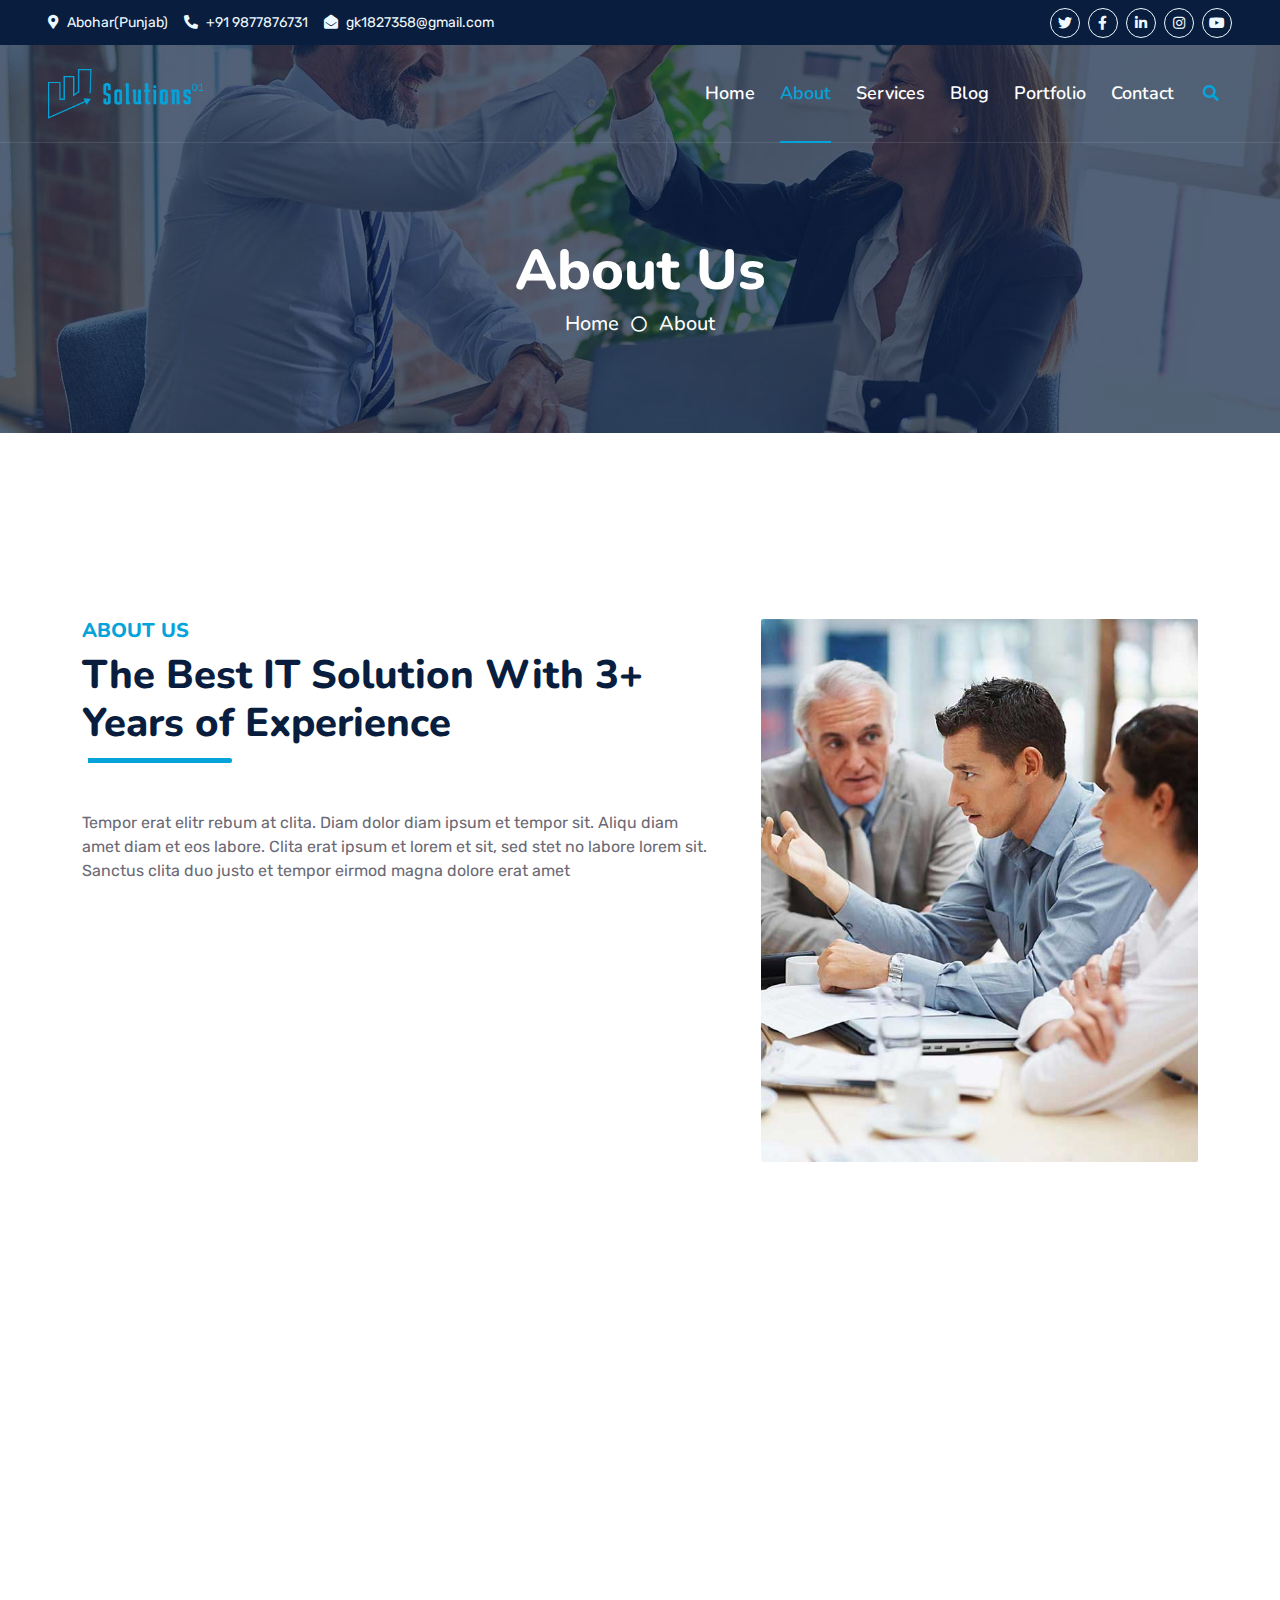
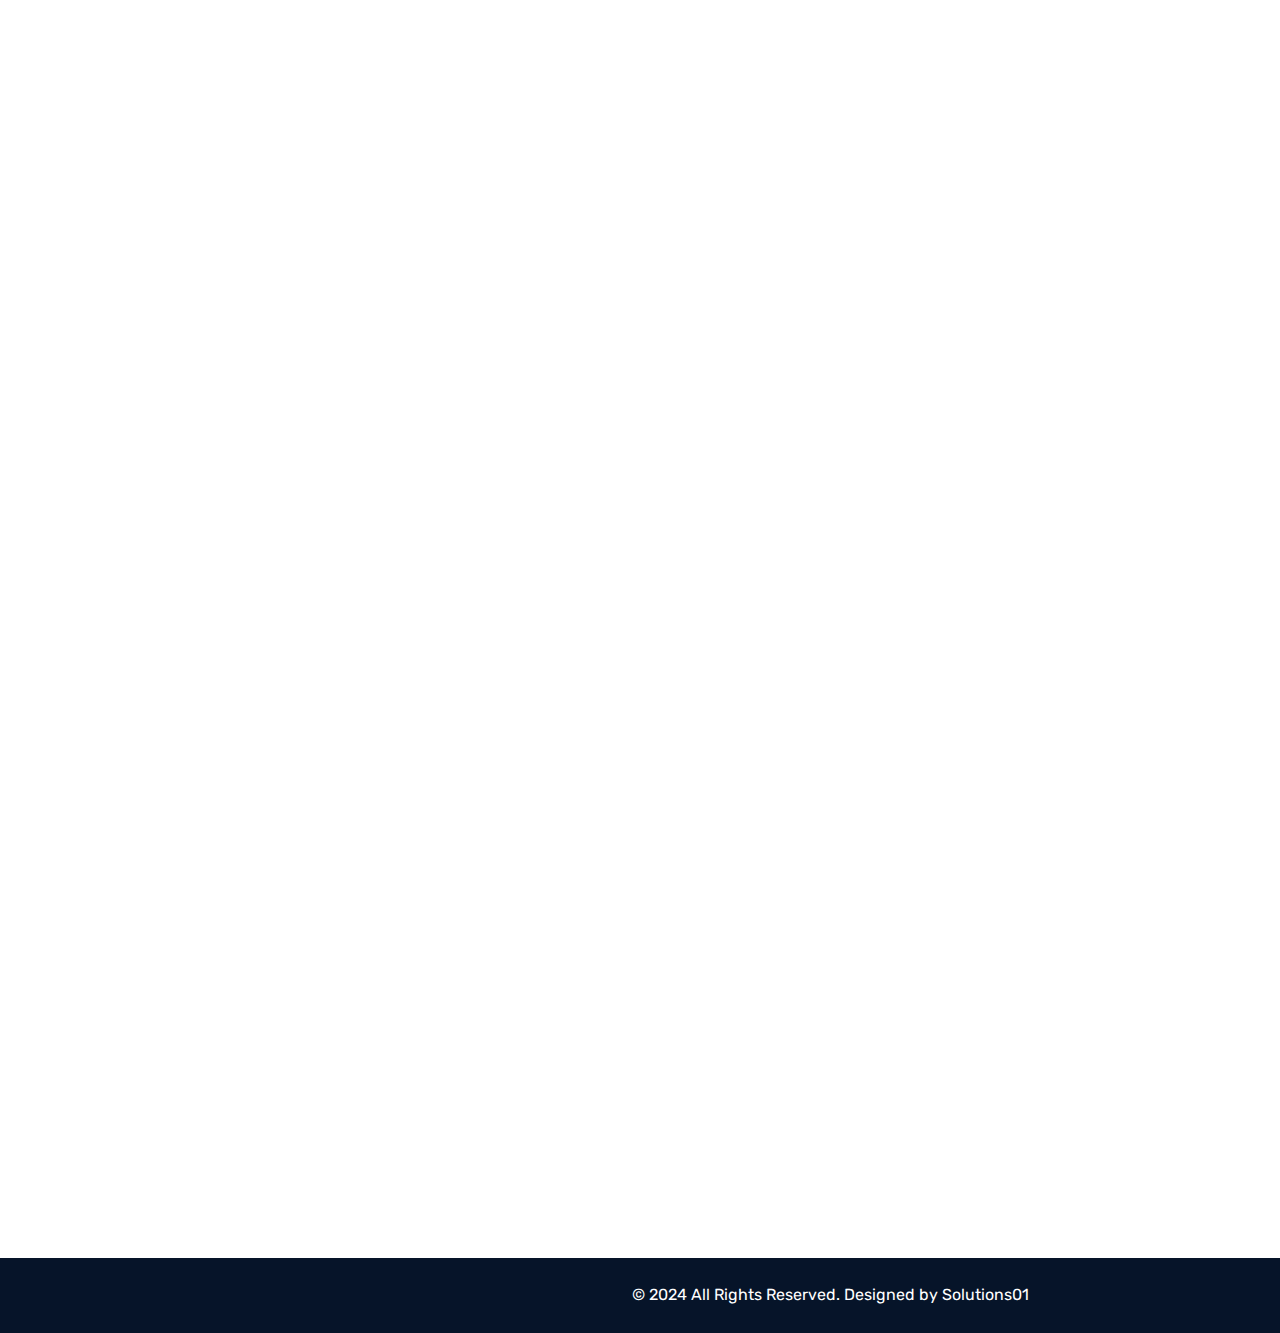
<file: about.html>
<!DOCTYPE html>
<html lang="en">

<head>
    <meta charset="utf-8">
    <title>Solutions01</title>
    <meta content="width=device-width, initial-scale=1.0" name="viewport">
    <meta content="Free HTML Templates" name="keywords">
    <meta content="Free HTML Templates" name="description">

    <!-- Favicon -->
    <link href="img/icon.png" rel="icon">

    <!-- Google Web Fonts -->
    <link rel="preconnect" href="https://fonts.googleapis.com">
    <link rel="preconnect" href="https://fonts.gstatic.com" crossorigin>
    <link href="https://fonts.googleapis.com/css2?family=Nunito:wght@400;600;700;800&family=Rubik:wght@400;500;600;700&display=swap" rel="stylesheet">

    <!-- Icon Font Stylesheet -->
    <link href="https://cdnjs.cloudflare.com/ajax/libs/font-awesome/5.10.0/css/all.min.css" rel="stylesheet">
    <link href="https://cdn.jsdelivr.net/npm/bootstrap-icons@1.4.1/font/bootstrap-icons.css" rel="stylesheet">

    <!-- Libraries Stylesheet -->
    <link href="lib/owlcarousel/assets/owl.carousel.min.css" rel="stylesheet">
    <link href="lib/animate/animate.min.css" rel="stylesheet">

    <!-- Customized Bootstrap Stylesheet -->
    <link href="css/bootstrap.min.css" rel="stylesheet">

    <!-- Template Stylesheet -->
    <link href="css/style.css" rel="stylesheet">
</head>

<body>
    <!-- Spinner Start -->
    <div id="spinner" class="show bg-white position-fixed translate-middle w-100 vh-100 top-50 start-50 d-flex align-items-center justify-content-center">
        <div class="spinner"></div>
    </div>
    <!-- Spinner End -->


    <!-- Topbar Start -->
    <div class="container-fluid bg-dark px-5 d-none d-lg-block">
        <div class="row gx-0">
            <div class="col-lg-8 text-center text-lg-start mb-2 mb-lg-0">
                <div class="d-inline-flex align-items-center" style="height: 45px;">
                    <small class="me-3 text-light"><i class="fa fa-map-marker-alt me-2"></i>Abohar(Punjab)</small>
                    <small class="me-3 text-light"><i class="fa fa-phone-alt me-2"></i>+91 9877876731</small>
                    <small class="text-light"><i class="fa fa-envelope-open me-2"></i>gk1827358@gmail.com</small>
                </div>
            </div>
            <div class="col-lg-4 text-center text-lg-end">
                <div class="d-inline-flex align-items-center" style="height: 45px;">
                    <a class="btn btn-sm btn-outline-light btn-sm-square rounded-circle me-2" href=""><i class="fab fa-twitter fw-normal"></i></a>
                    <a class="btn btn-sm btn-outline-light btn-sm-square rounded-circle me-2" href=""><i class="fab fa-facebook-f fw-normal"></i></a>
                    <a class="btn btn-sm btn-outline-light btn-sm-square rounded-circle me-2" href=""><i class="fab fa-linkedin-in fw-normal"></i></a>
                    <a class="btn btn-sm btn-outline-light btn-sm-square rounded-circle me-2" href="https://www.instagram.com/solutions01_/?igsh=MWNteTdnNzlibG5rcg%3D%3D"><i class="fab fa-instagram fw-normal"></i></a>
                    <a class="btn btn-sm btn-outline-light btn-sm-square rounded-circle" href=""><i class="fab fa-youtube fw-normal"></i></a>
                </div>
            </div>
        </div>
    </div>
    <!-- Topbar End -->


    <!-- Navbar Start -->
    <div class="container-fluid position-relative p-0">
        <nav class="navbar navbar-expand-lg navbar-dark px-5 py-3 py-lg-0">
            <a href="index.html" class="navbar-brand p-0">
                <img src="img/01-logo.png" height="50px" width="100%" alt="">
            </a>
            <button class="navbar-toggler" type="button" data-bs-toggle="collapse" data-bs-target="#navbarCollapse">
                <span class="fa fa-bars"></span>
            </button>
            <div class="collapse navbar-collapse" id="navbarCollapse">
                <div class="navbar-nav ms-auto py-0">
                    <a href="index.html" class="nav-item nav-link">Home</a>
                    <a href="about.html" class="nav-item nav-link active">About</a>
                    <a href="service.html" class="nav-item nav-link">Services</a>
                    <a href="blog.html" class="nav-item nav-link">Blog</a>
                    <a href="portfolio.html" class="nav-item nav-link">Portfolio</a>
                    <a href="contact.html" class="nav-item nav-link">Contact</a>
                </div>
                <butaton type="button" class="btn text-primary ms-3" data-bs-toggle="modal" data-bs-target="#searchModal"><i class="fa fa-search"></i></butaton>
            </div>
        </nav>

        <div class="container-fluid bg-primary py-5 bg-header" style="margin-bottom: 90px;">
            <div class="row py-5">
                <div class="col-12 pt-lg-5 mt-lg-5 text-center">
                    <h1 class="display-4 text-white animated zoomIn">About Us</h1>
                    <a href="" class="h5 text-white">Home</a>
                    <i class="far fa-circle text-white px-2"></i>
                    <a href="" class="h5 text-white">About</a>
                </div>
            </div>
        </div>
    </div>
    <!-- Navbar End -->


    <!-- Full Screen Search Start -->
    <div class="modal fade" id="searchModal" tabindex="-1">
        <div class="modal-dialog modal-fullscreen">
            <div class="modal-content" style="background: rgba(9, 30, 62, .7);">
                <div class="modal-header border-0">
                    <button type="button" class="btn bg-white btn-close" data-bs-dismiss="modal" aria-label="Close"></button>
                </div>
                <div class="modal-body d-flex align-items-center justify-content-center">
                    <div class="input-group" style="max-width: 600px;">
                        <input type="text" class="form-control bg-transparent border-primary p-3" placeholder="Type search keyword">
                        <button class="btn btn-primary px-4"><i class="bi bi-search"></i></button>
                    </div>
                </div>
            </div>
        </div>
    </div>
    <!-- Full Screen Search End -->


    <!-- About Start -->
    <div class="container-fluid py-5 wow fadeInUp" data-wow-delay="0.1s">
        <div class="container py-5">
            <div class="row g-5">
                <div class="col-lg-7">
                    <div class="section-title position-relative pb-3 mb-5">
                        <h5 class="fw-bold text-primary text-uppercase">About Us</h5>
                        <h1 class="mb-0">The Best IT Solution With 3+ Years of Experience</h1>
                    </div>
                    <p class="mb-4">Tempor erat elitr rebum at clita. Diam dolor diam ipsum et tempor sit. Aliqu diam amet diam et eos labore. Clita erat ipsum et lorem et sit, sed stet no labore lorem sit. Sanctus clita duo justo et tempor eirmod magna dolore erat amet</p>
                    <div class="row g-0 mb-3">
                        <div class="col-sm-6 wow zoomIn" data-wow-delay="0.2s">
                            <h5 class="mb-3"><i class="fa fa-check text-primary me-3"></i>Award Winning</h5>
                            <h5 class="mb-3"><i class="fa fa-check text-primary me-3"></i>Professional Staff</h5>
                        </div>
                        <div class="col-sm-6 wow zoomIn" data-wow-delay="0.4s">
                            <h5 class="mb-3"><i class="fa fa-check text-primary me-3"></i>24/7 Support</h5>
                            <h5 class="mb-3"><i class="fa fa-check text-primary me-3"></i>Fair Prices</h5>
                        </div>
                    </div>
                    <div class="d-flex align-items-center mb-4 wow fadeIn" data-wow-delay="0.6s">
                        <div class="bg-primary d-flex align-items-center justify-content-center rounded" style="width: 60px; height: 60px;">
                            <i class="fa fa-phone-alt text-white"></i>
                        </div>
                        <div class="ps-4">
                            <h5 class="mb-2">Call to ask any question</h5>
                            <h4 class="text-primary mb-0">+91 9877876731</h4>
                        </div>
                    </div>
                    <a href="quote.html" class="btn btn-primary py-3 px-5 mt-3 wow zoomIn" data-wow-delay="0.9s">Request A Quote</a>
                </div>
                <div class="col-lg-5" style="min-height: 500px;">
                    <div class="position-relative h-100">
                        <img class="position-absolute w-100 h-100 rounded wow zoomIn" data-wow-delay="0.9s" src="img/about.jpg" style="object-fit: cover;">
                    </div>
                </div>
            </div>
        </div>
    </div>
    <!-- About End -->


    <!-- Team Start -->
    <div class="container-fluid py-5 wow fadeInUp" data-wow-delay="0.1s">
        <div class="container py-5">
            <div class="section-title text-center position-relative pb-3 mb-5 mx-auto" style="max-width: 600px;">
                <h5 class="fw-bold text-primary text-uppercase">Team Members</h5>
                <h1 class="mb-0">Professional Stuffs Ready to Help Your Business</h1>
            </div>
            <div class="row g-5">
                <div class="col-lg-4 wow slideInUp" data-wow-delay="0.3s">
                    <div class="team-item bg-light rounded overflow-hidden">
                        <div class="team-img position-relative overflow-hidden">
                            <img class="img-fluid w-100" src="img/team-1.jpg" alt="">
                            <div class="team-social">
                                <a class="btn btn-lg btn-primary btn-lg-square rounded" href=""><i class="fab fa-twitter fw-normal"></i></a>
                                <a class="btn btn-lg btn-primary btn-lg-square rounded" href=""><i class="fab fa-facebook-f fw-normal"></i></a>
                                <a class="btn btn-lg btn-primary btn-lg-square rounded" href=""><i class="fab fa-instagram fw-normal"></i></a>
                                <a class="btn btn-lg btn-primary btn-lg-square rounded" href=""><i class="fab fa-linkedin-in fw-normal"></i></a>
                            </div>
                        </div>
                        <div class="text-center py-4">
                            <h4 class="text-primary">Gobind Kumar</h4>
                            <p class="text-uppercase m-0">UI/UX Designer</p>
                        </div>
                    </div>
                </div>
                <div class="col-lg-4 wow slideInUp" data-wow-delay="0.6s">
                    <div class="team-item bg-light rounded overflow-hidden">
                        <div class="team-img position-relative overflow-hidden">
                            <img class="img-fluid w-100" src="img/team-2.jpg" alt="">
                            <div class="team-social">
                                <a class="btn btn-lg btn-primary btn-lg-square rounded" href=""><i class="fab fa-twitter fw-normal"></i></a>
                                <a class="btn btn-lg btn-primary btn-lg-square rounded" href=""><i class="fab fa-facebook-f fw-normal"></i></a>
                                <a class="btn btn-lg btn-primary btn-lg-square rounded" href=""><i class="fab fa-instagram fw-normal"></i></a>
                                <a class="btn btn-lg btn-primary btn-lg-square rounded" href=""><i class="fab fa-linkedin-in fw-normal"></i></a>
                            </div>
                        </div>
                        <div class="text-center py-4">
                            <h4 class="text-primary">Neetu Verma</h4>
                            <p class="text-uppercase m-0">Web Designer</p>
                        </div>
                    </div>
                </div>
                <div class="col-lg-4 wow slideInUp" data-wow-delay="0.9s">
                    <div class="team-item bg-light rounded overflow-hidden">
                        <div class="team-img position-relative overflow-hidden">
                            <img class="img-fluid w-100 harsheetkaur" src="img/harsheetkaur.png" alt="">
                            <div class="team-social">
                                <a class="btn btn-lg btn-primary btn-lg-square rounded" href=""><i class="fab fa-twitter fw-normal"></i></a>
                                <a class="btn btn-lg btn-primary btn-lg-square rounded" href=""><i class="fab fa-facebook-f fw-normal"></i></a>
                                <a class="btn btn-lg btn-primary btn-lg-square rounded" href=""><i class="fab fa-instagram fw-normal"></i></a>
                                <a class="btn btn-lg btn-primary btn-lg-square rounded" href=""><i class="fab fa-linkedin-in fw-normal"></i></a>
                            </div>
                        </div>
                        <div class="text-center py-4">
                            <h4 class="text-primary">Harshpreet Kaur</h4>
                            <p class="text-uppercase m-0">Web Developer</p>
                        </div>
                    </div>
                </div>
            </div>
        </div>
    </div>
    <!-- Team End -->


    <!-- Vendor Start -->
    <div class="container-fluid py-5 wow fadeInUp" data-wow-delay="0.1s">
        <div class="container py-5 mb-5">
            <div class="bg-white">
                <div class="owl-carousel vendor-carousel">
                    <img src="img/vendor-1.jpg" alt="">
                    <img src="img/vendor-2.jpg" alt="">
                    <img src="img/vendor-3.jpg" alt="">
                    <img src="img/vendor-4.jpg" alt="">
                    <img src="img/vendor-5.jpg" alt="">
                    <img src="img/vendor-6.jpg" alt="">
                    <img src="img/vendor-7.jpg" alt="">
                    <img src="img/vendor-8.jpg" alt="">
                    <img src="img/vendor-9.jpg" alt="">
                </div>
            </div>
        </div>
    </div>
    <!-- Vendor End -->
    

    <!-- Footer Start -->
    <div class="container-fluid bg-dark text-light mt-5 wow fadeInUp" data-wow-delay="0.1s">
        <div class="container">
            <div class="row gx-5">
                <div class="col-lg-4 col-md-6 footer-about">
                    <div class="d-flex flex-column align-items-center justify-content-center text-center h-100 bg-primary p-4">
                        <a href="index.html" class="navbar-brand">
                            <img src="img/solutions01-logo.png" height="100px" width="100%" alt="">
                        </a>
                        <p class="mt-3 mb-4">Lorem diam sit erat dolor elitr et, diam lorem justo amet clita stet eos sit. Elitr dolor duo lorem, elitr clita ipsum sea. Diam amet erat lorem stet eos. Diam amet et kasd eos duo.</p>
                        <form action="">
                            <div class="input-group">
                                <input type="text" class="form-control border-white p-3" placeholder="Your Email">
                                <button class="btn btn-dark">Sign Up</button>
                            </div>
                        </form>
                    </div>
                </div>
                <div class="col-lg-8 col-md-6">
                    <div class="row gx-5">
                        <div class="col-lg-4 col-md-12 pt-5 mb-5">
                            <div class="section-title section-title-sm position-relative pb-3 mb-4">
                                <h3 class="text-light mb-0">Get In Touch</h3>
                            </div>
                            <div class="d-flex mb-2">
                                <i class="bi bi-geo-alt text-primary me-2"></i>
                                <p class="mb-0">Abohar(Punjab)</p>
                            </div>
                            <div class="d-flex mb-2">
                                <i class="bi bi-envelope-open text-primary me-2"></i>
                                <p class="mb-0">gk1827358@gmail.com</p>
                            </div>
                            <div class="d-flex mb-2">
                                <i class="bi bi-telephone text-primary me-2"></i>
                                <p class="mb-0">+91 9877876731</p>
                            </div>
                            <div class="d-flex mt-4">
                                <a class="btn btn-primary btn-square me-2" href="#"><i class="fab fa-twitter fw-normal"></i></a>
                                <a class="btn btn-primary btn-square me-2" href="#"><i class="fab fa-facebook-f fw-normal"></i></a>
                                <a class="btn btn-primary btn-square me-2" href="#"><i class="fab fa-linkedin-in fw-normal"></i></a>
                                <a class="btn btn-primary btn-square" href="#"><i class="fab fa-instagram fw-normal"></i></a>
                            </div>
                        </div>
                        <div class="col-lg-4 col-md-12 pt-0 pt-lg-5 mb-5">
                            <div class="section-title section-title-sm position-relative pb-3 mb-4">
                                <h3 class="text-light mb-0">Quick Links</h3>
                            </div>
                            <div class="link-animated d-flex flex-column justify-content-start">
                                <a class="text-light mb-2" href="#"><i class="bi bi-arrow-right text-primary me-2"></i>Home</a>
                                <a class="text-light mb-2" href="#"><i class="bi bi-arrow-right text-primary me-2"></i>About Us</a>
                                <a class="text-light mb-2" href="#"><i class="bi bi-arrow-right text-primary me-2"></i>Our Services</a>
                                <a class="text-light mb-2" href="#"><i class="bi bi-arrow-right text-primary me-2"></i>Meet The Team</a>
                                <a class="text-light mb-2" href="#"><i class="bi bi-arrow-right text-primary me-2"></i>Latest Blog</a>
                                <a class="text-light mb-2" href="#"><i class="bi bi-arrow-right text-primary me-2"></i>Portfolio</a>
                                <a class="text-light" href="#"><i class="bi bi-arrow-right text-primary me-2"></i>Contact Us</a>
                            </div>
                        </div>
                        <div class="col-lg-4 col-md-12 pt-0 pt-lg-5 mb-5">
                            <div class="section-title section-title-sm position-relative pb-3 mb-4">
                                <h3 class="text-light mb-0">Popular Links</h3>
                            </div>
                            <div class="link-animated d-flex flex-column justify-content-start">
                                <a class="text-light mb-2" href="#"><i class="bi bi-arrow-right text-primary me-2"></i>Help & FAQs</a>
                                <a class="text-light mb-2" href="#"><i class="bi bi-arrow-right text-primary me-2"></i>Why Choose Us</a>
                                <a class="text-light mb-2" href="#"><i class="bi bi-arrow-right text-primary me-2"></i>Our Services</a>
                                <a class="text-light mb-2" href="#"><i class="bi bi-arrow-right text-primary me-2"></i>Case Studies</a>
                                <a class="text-light mb-2" href="#"><i class="bi bi-arrow-right text-primary me-2"></i>Privacy Policy</a>
                                <a class="text-light" href="#"><i class="bi bi-arrow-right text-primary me-2"></i>Terms & Conditions</a>
                            </div>
                        </div>
                    </div>
                </div>
            </div>
        </div>
    </div>
    <div class="container-fluid text-white" style="background: #061429;">
        <div class="container text-center">
            <div class="row justify-content-end">
                <div class="col-lg-8 col-md-6">
                    <div class="d-flex align-items-center justify-content-center" style="height: 75px;">
                        <p class="mb-0">&copy; 2024 All Rights Reserved. 
						Designed by Solutions01</a></p>
                    </div>
                </div>
            </div>
        </div>
    </div>
    <!-- Footer End -->


    <!-- Back to Top -->
    <a href="#" class="btn btn-lg btn-primary btn-lg-square rounded back-to-top"><i class="bi bi-arrow-up"></i></a>


    <!-- JavaScript Libraries -->
    <script src="https://code.jquery.com/jquery-3.4.1.min.js"></script>
    <script src="https://cdn.jsdelivr.net/npm/bootstrap@5.0.0/dist/js/bootstrap.bundle.min.js"></script>
    <script src="lib/wow/wow.min.js"></script>
    <script src="lib/easing/easing.min.js"></script>
    <script src="lib/waypoints/waypoints.min.js"></script>
    <script src="lib/counterup/counterup.min.js"></script>
    <script src="lib/owlcarousel/owl.carousel.min.js"></script>

    <!-- Template Javascript -->
    <script src="js/main.js"></script>
</body>

</html>
</file>
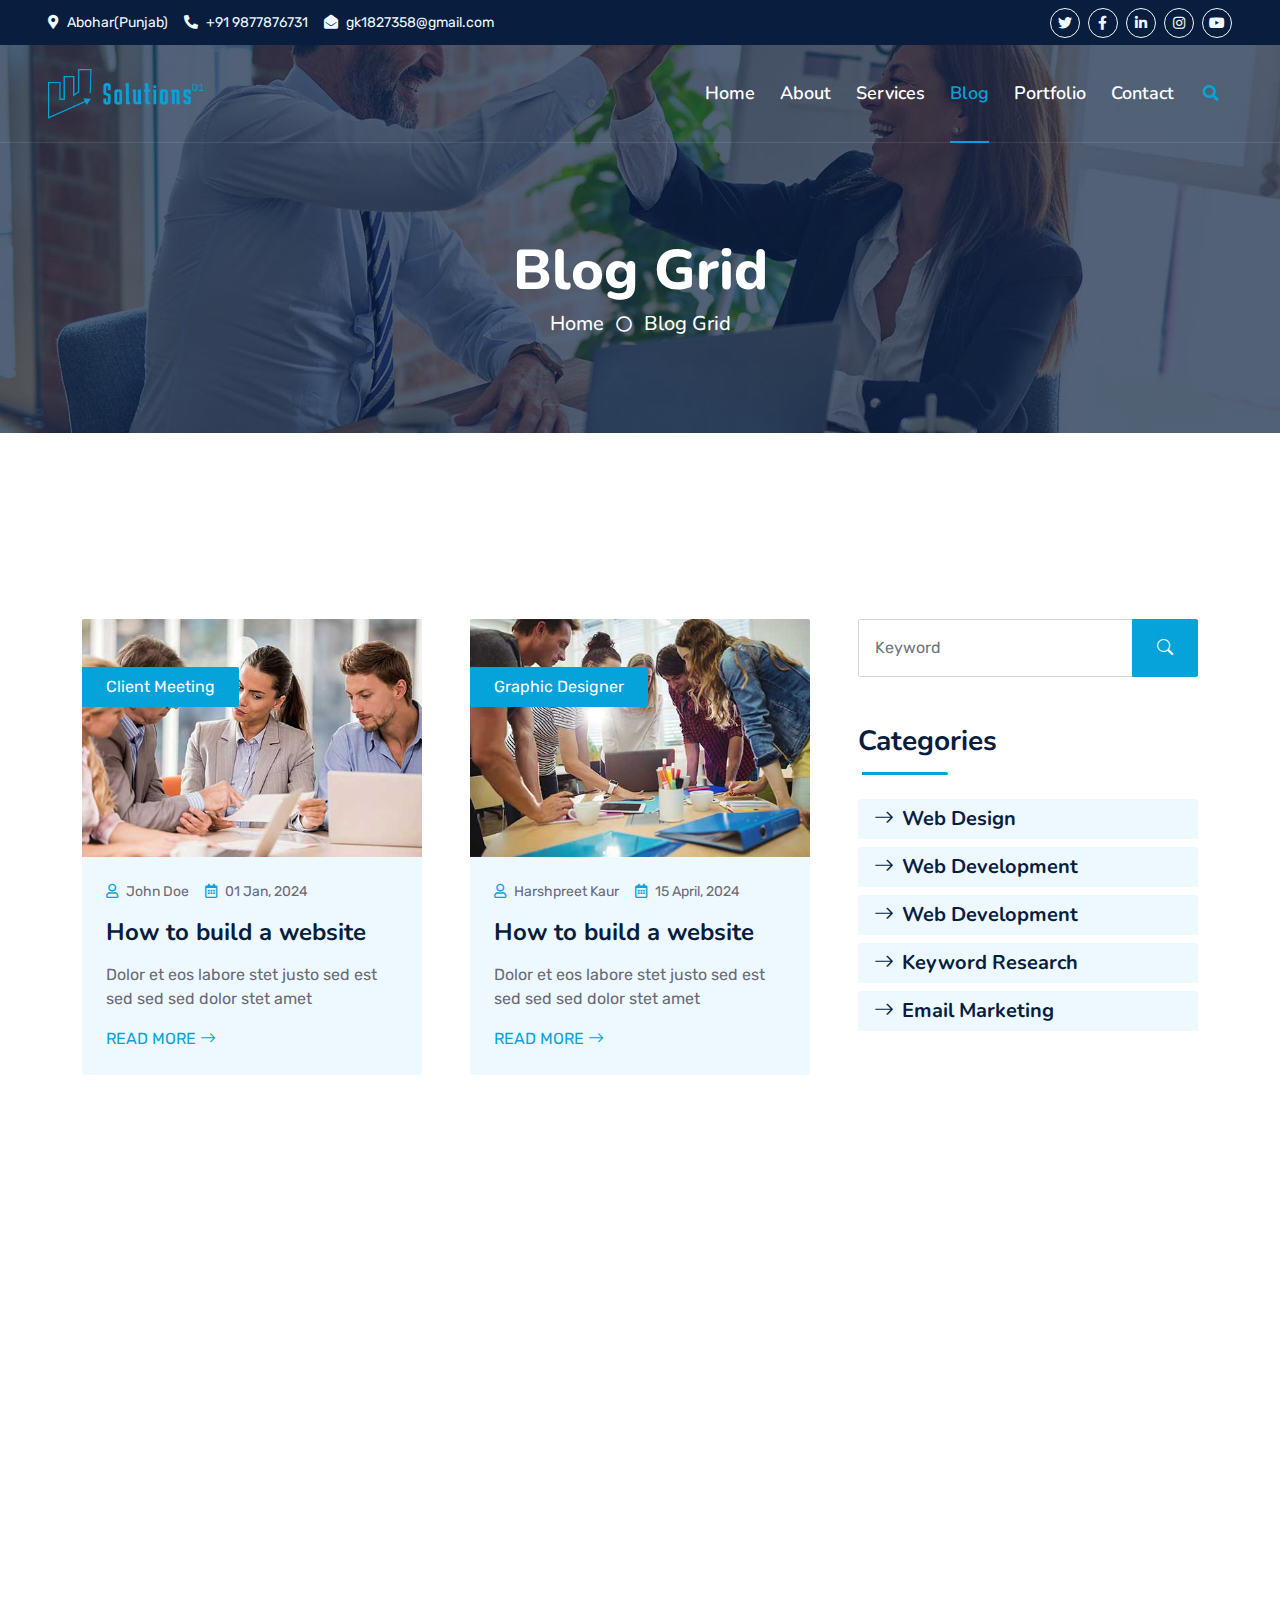
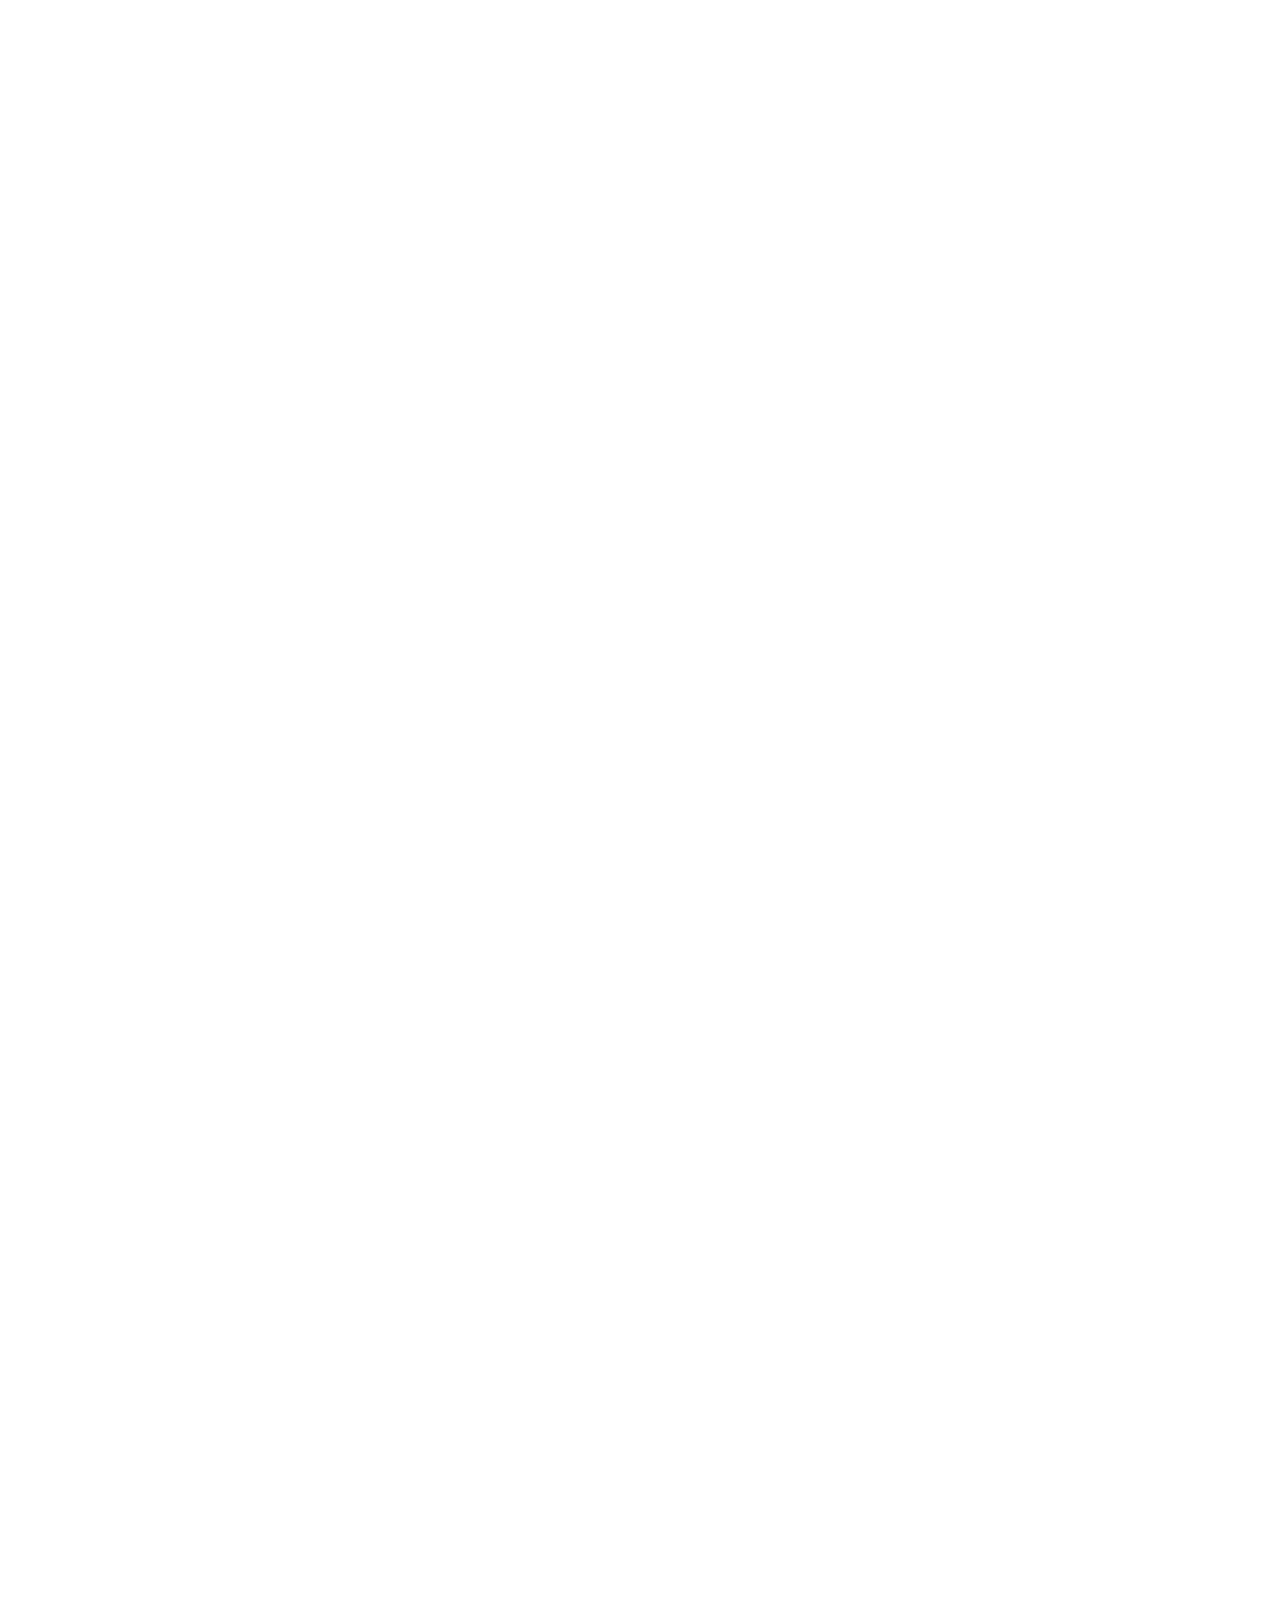
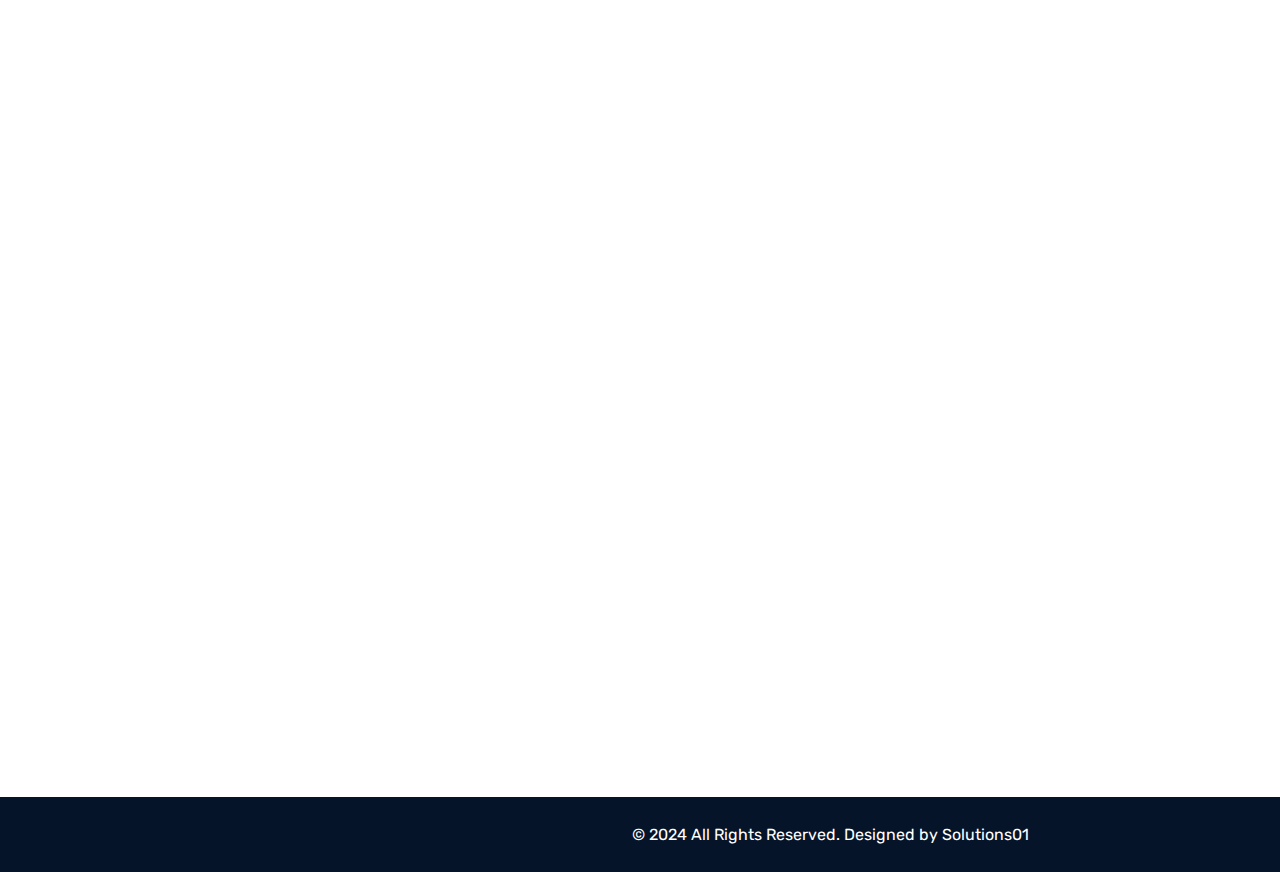
<file: blog.html>
<!DOCTYPE html>
<html lang="en">

<head>
    <meta charset="utf-8">
    <title>Solutions01</title>
    <meta content="width=device-width, initial-scale=1.0" name="viewport">
    <meta content="Free HTML Templates" name="keywords">
    <meta content="Free HTML Templates" name="description">

    <!-- Favicon -->
    <link href="img/icon.png" rel="icon">

    <!-- Google Web Fonts -->
    <link rel="preconnect" href="https://fonts.googleapis.com">
    <link rel="preconnect" href="https://fonts.gstatic.com" crossorigin>
    <link href="https://fonts.googleapis.com/css2?family=Nunito:wght@400;600;700;800&family=Rubik:wght@400;500;600;700&display=swap" rel="stylesheet">

    <!-- Icon Font Stylesheet -->
    <link href="https://cdnjs.cloudflare.com/ajax/libs/font-awesome/5.10.0/css/all.min.css" rel="stylesheet">
    <link href="https://cdn.jsdelivr.net/npm/bootstrap-icons@1.4.1/font/bootstrap-icons.css" rel="stylesheet">

    <!-- Libraries Stylesheet -->
    <link href="lib/owlcarousel/assets/owl.carousel.min.css" rel="stylesheet">
    <link href="lib/animate/animate.min.css" rel="stylesheet">

    <!-- Customized Bootstrap Stylesheet -->
    <link href="css/bootstrap.min.css" rel="stylesheet">

    <!-- Template Stylesheet -->
    <link href="css/style.css" rel="stylesheet">
</head>

<body>
    <!-- Spinner Start -->
    <div id="spinner" class="show bg-white position-fixed translate-middle w-100 vh-100 top-50 start-50 d-flex align-items-center justify-content-center">
        <div class="spinner"></div>
    </div>
    <!-- Spinner End -->


    <!-- Topbar Start -->
    <div class="container-fluid bg-dark px-5 d-none d-lg-block">
        <div class="row gx-0">
            <div class="col-lg-8 text-center text-lg-start mb-2 mb-lg-0">
                <div class="d-inline-flex align-items-center" style="height: 45px;">
                    <small class="me-3 text-light"><i class="fa fa-map-marker-alt me-2"></i>Abohar(Punjab)</small>
                    <small class="me-3 text-light"><i class="fa fa-phone-alt me-2"></i>+91 9877876731</small>
                    <small class="text-light"><i class="fa fa-envelope-open me-2"></i>gk1827358@gmail.com</small>
                </div>
            </div>
            <div class="col-lg-4 text-center text-lg-end">
                <div class="d-inline-flex align-items-center" style="height: 45px;">
                    <a class="btn btn-sm btn-outline-light btn-sm-square rounded-circle me-2" href=""><i class="fab fa-twitter fw-normal"></i></a>
                    <a class="btn btn-sm btn-outline-light btn-sm-square rounded-circle me-2" href=""><i class="fab fa-facebook-f fw-normal"></i></a>
                    <a class="btn btn-sm btn-outline-light btn-sm-square rounded-circle me-2" href=""><i class="fab fa-linkedin-in fw-normal"></i></a>
                    <a class="btn btn-sm btn-outline-light btn-sm-square rounded-circle me-2" href="https://www.instagram.com/solutions01_/?igsh=MWNteTdnNzlibG5rcg%3D%3D"><i class="fab fa-instagram fw-normal"></i></a>
                    <a class="btn btn-sm btn-outline-light btn-sm-square rounded-circle" href=""><i class="fab fa-youtube fw-normal"></i></a>
                </div>
            </div>
        </div>
    </div>
    <!-- Topbar End -->


    <!-- Navbar Start -->
    <div class="container-fluid position-relative p-0">
        <nav class="navbar navbar-expand-lg navbar-dark px-5 py-3 py-lg-0">
            <a href="index.html" class="navbar-brand p-0">
                <img src="img/01-logo.png" height="50px" width="100%" alt="">
            </a>
            <button class="navbar-toggler" type="button" data-bs-toggle="collapse" data-bs-target="#navbarCollapse">
                <span class="fa fa-bars"></span>
            </button>
            <div class="collapse navbar-collapse" id="navbarCollapse">
                <div class="navbar-nav ms-auto py-0">
                    <a href="index.html" class="nav-item nav-link">Home</a>
                    <a href="about.html" class="nav-item nav-link">About</a>
                    <a href="service.html" class="nav-item nav-link">Services</a>
                    <a href="blog.html" class="nav-item nav-link active">Blog</a>
                    <a href="portfolio.html" class="nav-item nav-link">Portfolio</a>
                    <a href="contact.html" class="nav-item nav-link">Contact</a>
                </div>
                <butaton type="button" class="btn text-primary ms-3" data-bs-toggle="modal" data-bs-target="#searchModal"><i class="fa fa-search"></i></butaton>
            </div>
        </nav>

        <div class="container-fluid bg-primary py-5 bg-header" style="margin-bottom: 90px;">
            <div class="row py-5">
                <div class="col-12 pt-lg-5 mt-lg-5 text-center">
                    <h1 class="display-4 text-white animated zoomIn">Blog Grid</h1>
                    <a href="" class="h5 text-white">Home</a>
                    <i class="far fa-circle text-white px-2"></i>
                    <a href="" class="h5 text-white">Blog Grid</a>
                </div>
            </div>
        </div>
    </div>
    <!-- Navbar End -->


    <!-- Full Screen Search Start -->
    <div class="modal fade" id="searchModal" tabindex="-1">
        <div class="modal-dialog modal-fullscreen">
            <div class="modal-content" style="background: rgba(9, 30, 62, .7);">
                <div class="modal-header border-0">
                    <button type="button" class="btn bg-white btn-close" data-bs-dismiss="modal" aria-label="Close"></button>
                </div>
                <div class="modal-body d-flex align-items-center justify-content-center">
                    <div class="input-group" style="max-width: 600px;">
                        <input type="text" class="form-control bg-transparent border-primary p-3" placeholder="Type search keyword">
                        <button class="btn btn-primary px-4"><i class="bi bi-search"></i></button>
                    </div>
                </div>
            </div>
        </div>
    </div>
    <!-- Full Screen Search End -->


    <!-- Blog Start -->
    <div class="container-fluid py-5 wow fadeInUp" data-wow-delay="0.1s">
        <div class="container py-5">
            <div class="row g-5">
                <!-- Blog list Start -->
                <div class="col-lg-8">
                    <div class="row g-5">
                        <div class="col-md-6 wow slideInUp" data-wow-delay="0.1s">
                            <div class="blog-item bg-light rounded overflow-hidden">
                                <div class="blog-img position-relative overflow-hidden">
                                    <img class="img-fluid" src="img/blog-1.jpg" alt="">
                                    <a class="position-absolute top-0 start-0 bg-primary text-white rounded-end mt-5 py-2 px-4" href="">Client Meeting</a>
                                </div>
                                <div class="p-4">
                                    <div class="d-flex mb-3">
                                        <small class="me-3"><i class="far fa-user text-primary me-2"></i>John Doe</small>
                                        <small><i class="far fa-calendar-alt text-primary me-2"></i>01 Jan, 2024</small>
                                    </div>
                                    <h4 class="mb-3">How to build a website</h4>
                                    <p>Dolor et eos labore stet justo sed est sed sed sed dolor stet amet</p>
                                    <a class="text-uppercase" href="">Read More <i class="bi bi-arrow-right"></i></a>
                                </div>
                            </div>
                        </div>
                        <div class="col-md-6 wow slideInUp" data-wow-delay="0.6s">
                            <div class="blog-item bg-light rounded overflow-hidden">
                                <div class="blog-img position-relative overflow-hidden">
                                    <img class="img-fluid" src="img/blog-2.jpg" alt="">
                                    <a class="position-absolute top-0 start-0 bg-primary text-white rounded-end mt-5 py-2 px-4" href="">Graphic Designer</a>
                                </div>
                                <div class="p-4">
                                    <div class="d-flex mb-3">
                                        <small class="me-3"><i class="far fa-user text-primary me-2"></i>Harshpreet Kaur</small>
                                        <small><i class="far fa-calendar-alt text-primary me-2"></i>15 April, 2024</small>
                                    </div>
                                    <h4 class="mb-3">How to build a website</h4>
                                    <p>Dolor et eos labore stet justo sed est sed sed sed dolor stet amet</p>
                                    <a class="text-uppercase" href="">Read More <i class="bi bi-arrow-right"></i></a>
                                </div>
                            </div>
                        </div>
                        <div class="col-md-6 wow slideInUp" data-wow-delay="0.1s">
                            <div class="blog-item bg-light rounded overflow-hidden">
                                <div class="blog-img position-relative overflow-hidden">
                                    <img class="img-fluid" src="img/blog-3.jpg" alt="">
                                    <a class="position-absolute top-0 start-0 bg-primary text-white rounded-end mt-5 py-2 px-4" href="">Web Design</a>
                                </div>
                                <div class="p-4">
                                    <div class="d-flex mb-3">
                                        <small class="me-3"><i class="far fa-user text-primary me-2"></i>John Doe</small>
                                        <small><i class="far fa-calendar-alt text-primary me-2"></i>01 Jan, 2045</small>
                                    </div>
                                    <h4 class="mb-3">How to build a website</h4>
                                    <p>Dolor et eos labore stet justo sed est sed sed sed dolor stet amet</p>
                                    <a class="text-uppercase" href="">Read More <i class="bi bi-arrow-right"></i></a>
                                </div>
                            </div>
                        </div>
                        <div class="col-md-6 wow slideInUp" data-wow-delay="0.6s">
                            <div class="blog-item bg-light rounded overflow-hidden">
                                <div class="blog-img position-relative overflow-hidden">
                                    <img class="img-fluid" src="img/blog-1.jpg" alt="">
                                    <a class="position-absolute top-0 start-0 bg-primary text-white rounded-end mt-5 py-2 px-4" href="">Web Design</a>
                                </div>
                                <div class="p-4">
                                    <div class="d-flex mb-3">
                                        <small class="me-3"><i class="far fa-user text-primary me-2"></i>John Doe</small>
                                        <small><i class="far fa-calendar-alt text-primary me-2"></i>01 Jan, 2045</small>
                                    </div>
                                    <h4 class="mb-3">How to build a website</h4>
                                    <p>Dolor et eos labore stet justo sed est sed sed sed dolor stet amet</p>
                                    <a class="text-uppercase" href="">Read More <i class="bi bi-arrow-right"></i></a>
                                </div>
                            </div>
                        </div>
                        <div class="col-md-6 wow slideInUp" data-wow-delay="0.1s">
                            <div class="blog-item bg-light rounded overflow-hidden">
                                <div class="blog-img position-relative overflow-hidden">
                                    <img class="img-fluid" src="img/blog-2.jpg" alt="">
                                    <a class="position-absolute top-0 start-0 bg-primary text-white rounded-end mt-5 py-2 px-4" href="">Web Design</a>
                                </div>
                                <div class="p-4">
                                    <div class="d-flex mb-3">
                                        <small class="me-3"><i class="far fa-user text-primary me-2"></i>John Doe</small>
                                        <small><i class="far fa-calendar-alt text-primary me-2"></i>01 Jan, 2045</small>
                                    </div>
                                    <h4 class="mb-3">How to build a website</h4>
                                    <p>Dolor et eos labore stet justo sed est sed sed sed dolor stet amet</p>
                                    <a class="text-uppercase" href="">Read More <i class="bi bi-arrow-right"></i></a>
                                </div>
                            </div>
                        </div>
                        <div class="col-md-6 wow slideInUp" data-wow-delay="0.6s">
                            <div class="blog-item bg-light rounded overflow-hidden">
                                <div class="blog-img position-relative overflow-hidden">
                                    <img class="img-fluid" src="img/blog-3.jpg" alt="">
                                    <a class="position-absolute top-0 start-0 bg-primary text-white rounded-end mt-5 py-2 px-4" href="">Web Design</a>
                                </div>
                                <div class="p-4">
                                    <div class="d-flex mb-3">
                                        <small class="me-3"><i class="far fa-user text-primary me-2"></i>John Doe</small>
                                        <small><i class="far fa-calendar-alt text-primary me-2"></i>01 Jan, 2045</small>
                                    </div>
                                    <h4 class="mb-3">How to build a website</h4>
                                    <p>Dolor et eos labore stet justo sed est sed sed sed dolor stet amet</p>
                                    <a class="text-uppercase" href="">Read More <i class="bi bi-arrow-right"></i></a>
                                </div>
                            </div>
                        </div>
                        <div class="col-md-6 wow slideInUp" data-wow-delay="0.1s">
                            <div class="blog-item bg-light rounded overflow-hidden">
                                <div class="blog-img position-relative overflow-hidden">
                                    <img class="img-fluid" src="img/blog-1.jpg" alt="">
                                    <a class="position-absolute top-0 start-0 bg-primary text-white rounded-end mt-5 py-2 px-4" href="">Web Design</a>
                                </div>
                                <div class="p-4">
                                    <div class="d-flex mb-3">
                                        <small class="me-3"><i class="far fa-user text-primary me-2"></i>John Doe</small>
                                        <small><i class="far fa-calendar-alt text-primary me-2"></i>01 Jan, 2045</small>
                                    </div>
                                    <h4 class="mb-3">How to build a website</h4>
                                    <p>Dolor et eos labore stet justo sed est sed sed sed dolor stet amet</p>
                                    <a class="text-uppercase" href="">Read More <i class="bi bi-arrow-right"></i></a>
                                </div>
                            </div>
                        </div>
                        <div class="col-md-6 wow slideInUp" data-wow-delay="0.6s">
                            <div class="blog-item bg-light rounded overflow-hidden">
                                <div class="blog-img position-relative overflow-hidden">
                                    <img class="img-fluid" src="img/blog-2.jpg" alt="">
                                    <a class="position-absolute top-0 start-0 bg-primary text-white rounded-end mt-5 py-2 px-4" href="">Web Design</a>
                                </div>
                                <div class="p-4">
                                    <div class="d-flex mb-3">
                                        <small class="me-3"><i class="far fa-user text-primary me-2"></i>John Doe</small>
                                        <small><i class="far fa-calendar-alt text-primary me-2"></i>01 Jan, 2045</small>
                                    </div>
                                    <h4 class="mb-3">How to build a website</h4>
                                    <p>Dolor et eos labore stet justo sed est sed sed sed dolor stet amet</p>
                                    <a class="text-uppercase" href="">Read More <i class="bi bi-arrow-right"></i></a>
                                </div>
                            </div>
                        </div>
                        <div class="col-md-6 wow slideInUp" data-wow-delay="0.1s">
                            <div class="blog-item bg-light rounded overflow-hidden">
                                <div class="blog-img position-relative overflow-hidden">
                                    <img class="img-fluid" src="img/blog-3.jpg" alt="">
                                    <a class="position-absolute top-0 start-0 bg-primary text-white rounded-end mt-5 py-2 px-4" href="">Web Design</a>
                                </div>
                                <div class="p-4">
                                    <div class="d-flex mb-3">
                                        <small class="me-3"><i class="far fa-user text-primary me-2"></i>John Doe</small>
                                        <small><i class="far fa-calendar-alt text-primary me-2"></i>01 Jan, 2045</small>
                                    </div>
                                    <h4 class="mb-3">How to build a website</h4>
                                    <p>Dolor et eos labore stet justo sed est sed sed sed dolor stet amet</p>
                                    <a class="text-uppercase" href="">Read More <i class="bi bi-arrow-right"></i></a>
                                </div>
                            </div>
                        </div>
                        <div class="col-md-6 wow slideInUp" data-wow-delay="0.6s">
                            <div class="blog-item bg-light rounded overflow-hidden">
                                <div class="blog-img position-relative overflow-hidden">
                                    <img class="img-fluid" src="img/blog-1.jpg" alt="">
                                    <a class="position-absolute top-0 start-0 bg-primary text-white rounded-end mt-5 py-2 px-4" href="">Web Design</a>
                                </div>
                                <div class="p-4">
                                    <div class="d-flex mb-3">
                                        <small class="me-3"><i class="far fa-user text-primary me-2"></i>John Doe</small>
                                        <small><i class="far fa-calendar-alt text-primary me-2"></i>01 Jan, 2045</small>
                                    </div>
                                    <h4 class="mb-3">How to build a website</h4>
                                    <p>Dolor et eos labore stet justo sed est sed sed sed dolor stet amet</p>
                                    <a class="text-uppercase" href="">Read More <i class="bi bi-arrow-right"></i></a>
                                </div>
                            </div>
                        </div>
                        <div class="col-12 wow slideInUp" data-wow-delay="0.1s">
                            <nav aria-label="Page navigation">
                              <ul class="pagination pagination-lg m-0">
                                <li class="page-item disabled">
                                  <a class="page-link rounded-0" href="#" aria-label="Previous">
                                    <span aria-hidden="true"><i class="bi bi-arrow-left"></i></span>
                                  </a>
                                </li>
                                <li class="page-item active"><a class="page-link" href="#">1</a></li>
                                <li class="page-item"><a class="page-link" href="#">2</a></li>
                                <li class="page-item"><a class="page-link" href="#">3</a></li>
                                <li class="page-item">
                                  <a class="page-link rounded-0" href="#" aria-label="Next">
                                    <span aria-hidden="true"><i class="bi bi-arrow-right"></i></span>
                                  </a>
                                </li>
                              </ul>
                            </nav>
                        </div>
                    </div>
                </div>
                <!-- Blog list End -->
    
                <!-- Sidebar Start -->
                <div class="col-lg-4">
                    <!-- Search Form Start -->
                    <div class="mb-5 wow slideInUp" data-wow-delay="0.1s">
                        <div class="input-group">
                            <input type="text" class="form-control p-3" placeholder="Keyword">
                            <button class="btn btn-primary px-4"><i class="bi bi-search"></i></button>
                        </div>
                    </div>
                    <!-- Search Form End -->
    
                    <!-- Category Start -->
                    <div class="mb-5 wow slideInUp" data-wow-delay="0.1s">
                        <div class="section-title section-title-sm position-relative pb-3 mb-4">
                            <h3 class="mb-0">Categories</h3>
                        </div>
                        <div class="link-animated d-flex flex-column justify-content-start">
                            <a class="h5 fw-semi-bold bg-light rounded py-2 px-3 mb-2" href="#"><i class="bi bi-arrow-right me-2"></i>Web Design</a>
                            <a class="h5 fw-semi-bold bg-light rounded py-2 px-3 mb-2" href="#"><i class="bi bi-arrow-right me-2"></i>Web Development</a>
                            <a class="h5 fw-semi-bold bg-light rounded py-2 px-3 mb-2" href="#"><i class="bi bi-arrow-right me-2"></i>Web Development</a>
                            <a class="h5 fw-semi-bold bg-light rounded py-2 px-3 mb-2" href="#"><i class="bi bi-arrow-right me-2"></i>Keyword Research</a>
                            <a class="h5 fw-semi-bold bg-light rounded py-2 px-3 mb-2" href="#"><i class="bi bi-arrow-right me-2"></i>Email Marketing</a>
                        </div>
                    </div>
                    <!-- Category End -->
    
                    <!-- Recent Post Start -->
                    <div class="mb-5 wow slideInUp" data-wow-delay="0.1s">
                        <div class="section-title section-title-sm position-relative pb-3 mb-4">
                            <h3 class="mb-0">Recent Post</h3>
                        </div>
                        <div class="d-flex rounded overflow-hidden mb-3">
                            <img class="img-fluid" src="img/blog-1.jpg" style="width: 100px; height: 100px; object-fit: cover;" alt="">
                            <a href="" class="h5 fw-semi-bold d-flex align-items-center bg-light px-3 mb-0">Lorem ipsum dolor sit amet adipis elit
                            </a>
                        </div>
                        <div class="d-flex rounded overflow-hidden mb-3">
                            <img class="img-fluid" src="img/blog-2.jpg" style="width: 100px; height: 100px; object-fit: cover;" alt="">
                            <a href="" class="h5 fw-semi-bold d-flex align-items-center bg-light px-3 mb-0">Lorem ipsum dolor sit amet adipis elit
                            </a>
                        </div>
                        <div class="d-flex rounded overflow-hidden mb-3">
                            <img class="img-fluid" src="img/blog-3.jpg" style="width: 100px; height: 100px; object-fit: cover;" alt="">
                            <a href="" class="h5 fw-semi-bold d-flex align-items-center bg-light px-3 mb-0">Lorem ipsum dolor sit amet adipis elit
                            </a>
                        </div>
                        <div class="d-flex rounded overflow-hidden mb-3">
                            <img class="img-fluid" src="img/blog-1.jpg" style="width: 100px; height: 100px; object-fit: cover;" alt="">
                            <a href="" class="h5 fw-semi-bold d-flex align-items-center bg-light px-3 mb-0">Lorem ipsum dolor sit amet adipis elit
                            </a>
                        </div>
                        <div class="d-flex rounded overflow-hidden mb-3">
                            <img class="img-fluid" src="img/blog-2.jpg" style="width: 100px; height: 100px; object-fit: cover;" alt="">
                            <a href="" class="h5 fw-semi-bold d-flex align-items-center bg-light px-3 mb-0">Lorem ipsum dolor sit amet adipis elit
                            </a>
                        </div>
                        <div class="d-flex rounded overflow-hidden mb-3">
                            <img class="img-fluid" src="img/blog-3.jpg" style="width: 100px; height: 100px; object-fit: cover;" alt="">
                            <a href="" class="h5 fw-semi-bold d-flex align-items-center bg-light px-3 mb-0">Lorem ipsum dolor sit amet adipis elit
                            </a>
                        </div>
                    </div>
                    <!-- Recent Post End -->
    
                    <!-- Image Start -->
                    <div class="mb-5 wow slideInUp" data-wow-delay="0.1s">
                        <img src="img/blog-1.jpg" alt="" class="img-fluid rounded">
                    </div>
                    <!-- Image End -->
    
                    <!-- Tags Start -->
                    <div class="mb-5 wow slideInUp" data-wow-delay="0.1s">
                        <div class="section-title section-title-sm position-relative pb-3 mb-4">
                            <h3 class="mb-0">Tag Cloud</h3>
                        </div>
                        <div class="d-flex flex-wrap m-n1">
                            <a href="" class="btn btn-light m-1">Design</a>
                            <a href="" class="btn btn-light m-1">Development</a>
                            <a href="" class="btn btn-light m-1">Marketing</a>
                            <a href="" class="btn btn-light m-1">SEO</a>
                            <a href="" class="btn btn-light m-1">Writing</a>
                            <a href="" class="btn btn-light m-1">Consulting</a>
                            <a href="" class="btn btn-light m-1">Design</a>
                            <a href="" class="btn btn-light m-1">Development</a>
                            <a href="" class="btn btn-light m-1">Marketing</a>
                            <a href="" class="btn btn-light m-1">SEO</a>
                            <a href="" class="btn btn-light m-1">Writing</a>
                            <a href="" class="btn btn-light m-1">Consulting</a>
                        </div>
                    </div>
                    <!-- Tags End -->
    
                    <!-- Plain Text Start -->
                    <div class="wow slideInUp" data-wow-delay="0.1s">
                        <div class="section-title section-title-sm position-relative pb-3 mb-4">
                            <h3 class="mb-0">Plain Text</h3>
                        </div>
                        <div class="bg-light text-center" style="padding: 30px;">
                            <p>Vero sea et accusam justo dolor accusam lorem consetetur, dolores sit amet sit dolor clita kasd justo, diam accusam no sea ut tempor magna takimata, amet sit et diam dolor ipsum amet diam</p>
                            <a href="" class="btn btn-primary py-2 px-4">Read More</a>
                        </div>
                    </div>
                    <!-- Plain Text End -->
                </div>
                <!-- Sidebar End -->
            </div>
        </div>
    </div>
    <!-- Blog End -->


    <!-- Vendor Start -->
    <div class="container-fluid py-5 wow fadeInUp" data-wow-delay="0.1s">
        <div class="container py-5 mb-5">
            <div class="bg-white">
                <div class="owl-carousel vendor-carousel">
                    <img src="img/vendor-1.jpg" alt="">
                    <img src="img/vendor-2.jpg" alt="">
                    <img src="img/vendor-3.jpg" alt="">
                    <img src="img/vendor-4.jpg" alt="">
                    <img src="img/vendor-5.jpg" alt="">
                    <img src="img/vendor-6.jpg" alt="">
                    <img src="img/vendor-7.jpg" alt="">
                    <img src="img/vendor-8.jpg" alt="">
                    <img src="img/vendor-9.jpg" alt="">
                </div>
            </div>
        </div>
    </div>
    <!-- Vendor End -->
    

    <!-- Footer Start -->
    <div class="container-fluid bg-dark text-light mt-5 wow fadeInUp" data-wow-delay="0.1s">
        <div class="container">
            <div class="row gx-5">
                <div class="col-lg-4 col-md-6 footer-about">
                    <div class="d-flex flex-column align-items-center justify-content-center text-center h-100 bg-primary p-4">
                        <a href="index.html" class="navbar-brand">
                            <img src="img/solutions01-logo.png" height="100px" width="100%" alt="">
                        </a>
                        <p class="mt-3 mb-4">Lorem diam sit erat dolor elitr et, diam lorem justo amet clita stet eos sit. Elitr dolor duo lorem, elitr clita ipsum sea. Diam amet erat lorem stet eos. Diam amet et kasd eos duo.</p>
                        <form action="">
                            <div class="input-group">
                                <input type="text" class="form-control border-white p-3" placeholder="Your Email">
                                <button class="btn btn-dark">Sign Up</button>
                            </div>
                        </form>
                    </div>
                </div>
                <div class="col-lg-8 col-md-6">
                    <div class="row gx-5">
                        <div class="col-lg-4 col-md-12 pt-5 mb-5">
                            <div class="section-title section-title-sm position-relative pb-3 mb-4">
                                <h3 class="text-light mb-0">Get In Touch</h3>
                            </div>
                            <div class="d-flex mb-2">
                                <i class="bi bi-geo-alt text-primary me-2"></i>
                                <p class="mb-0">Abohar(Punjab)</p>
                            </div>
                            <div class="d-flex mb-2">
                                <i class="bi bi-envelope-open text-primary me-2"></i>
                                <p class="mb-0">gk1827358@gmail.com</p>
                            </div>
                            <div class="d-flex mb-2">
                                <i class="bi bi-telephone text-primary me-2"></i>
                                <p class="mb-0">+91 9877876731</p>
                            </div>
                            <div class="d-flex mt-4">
                                <a class="btn btn-primary btn-square me-2" href="#"><i class="fab fa-twitter fw-normal"></i></a>
                                <a class="btn btn-primary btn-square me-2" href="#"><i class="fab fa-facebook-f fw-normal"></i></a>
                                <a class="btn btn-primary btn-square me-2" href="#"><i class="fab fa-linkedin-in fw-normal"></i></a>
                                <a class="btn btn-primary btn-square" href="#"><i class="fab fa-instagram fw-normal"></i></a>
                            </div>
                        </div>
                        <div class="col-lg-4 col-md-12 pt-0 pt-lg-5 mb-5">
                            <div class="section-title section-title-sm position-relative pb-3 mb-4">
                                <h3 class="text-light mb-0">Quick Links</h3>
                            </div>
                            <div class="link-animated d-flex flex-column justify-content-start">
                                <a class="text-light mb-2" href="#"><i class="bi bi-arrow-right text-primary me-2"></i>Home</a>
                                <a class="text-light mb-2" href="#"><i class="bi bi-arrow-right text-primary me-2"></i>About Us</a>
                                <a class="text-light mb-2" href="#"><i class="bi bi-arrow-right text-primary me-2"></i>Our Services</a>
                                <a class="text-light mb-2" href="#"><i class="bi bi-arrow-right text-primary me-2"></i>Meet The Team</a>
                                <a class="text-light mb-2" href="#"><i class="bi bi-arrow-right text-primary me-2"></i>Latest Blog</a>
                                <a class="text-light mb-2" href="#"><i class="bi bi-arrow-right text-primary me-2"></i>Portfolio</a>
                                <a class="text-light" href="#"><i class="bi bi-arrow-right text-primary me-2"></i>Contact Us</a>
                            </div>
                        </div>
                        <div class="col-lg-4 col-md-12 pt-0 pt-lg-5 mb-5">
                            <div class="section-title section-title-sm position-relative pb-3 mb-4">
                                <h3 class="text-light mb-0">Popular Links</h3>
                            </div>
                            <div class="link-animated d-flex flex-column justify-content-start">
                                <a class="text-light mb-2" href="#"><i class="bi bi-arrow-right text-primary me-2"></i>Help & FAQs</a>
                                <a class="text-light mb-2" href="#"><i class="bi bi-arrow-right text-primary me-2"></i>Why Choose Us</a>
                                <a class="text-light mb-2" href="#"><i class="bi bi-arrow-right text-primary me-2"></i>Our Services</a>
                                <a class="text-light mb-2" href="#"><i class="bi bi-arrow-right text-primary me-2"></i>Case Studies</a>
                                <a class="text-light mb-2" href="#"><i class="bi bi-arrow-right text-primary me-2"></i>Privacy Policy</a>
                                <a class="text-light" href="#"><i class="bi bi-arrow-right text-primary me-2"></i>Terms & Conditions</a>
                            </div>
                        </div>
                    </div>
                </div>
            </div>
        </div>
    </div>
    <div class="container-fluid text-white" style="background: #061429;">
        <div class="container text-center">
            <div class="row justify-content-end">
                <div class="col-lg-8 col-md-6">
                    <div class="d-flex align-items-center justify-content-center" style="height: 75px;">
                        <p class="mb-0">&copy; 2024 All Rights Reserved. 
						Designed by Solutions01</a></p>
                    </div>
                </div>
            </div>
        </div>
    </div>
    <!-- Footer End -->


    <!-- Back to Top -->
    <a href="#" class="btn btn-lg btn-primary btn-lg-square rounded back-to-top"><i class="bi bi-arrow-up"></i></a>


    <!-- JavaScript Libraries -->
    <script src="https://code.jquery.com/jquery-3.4.1.min.js"></script>
    <script src="https://cdn.jsdelivr.net/npm/bootstrap@5.0.0/dist/js/bootstrap.bundle.min.js"></script>
    <script src="lib/wow/wow.min.js"></script>
    <script src="lib/easing/easing.min.js"></script>
    <script src="lib/waypoints/waypoints.min.js"></script>
    <script src="lib/counterup/counterup.min.js"></script>
    <script src="lib/owlcarousel/owl.carousel.min.js"></script>

    <!-- Template Javascript -->
    <script src="js/main.js"></script>
</body>

</html>
</file>
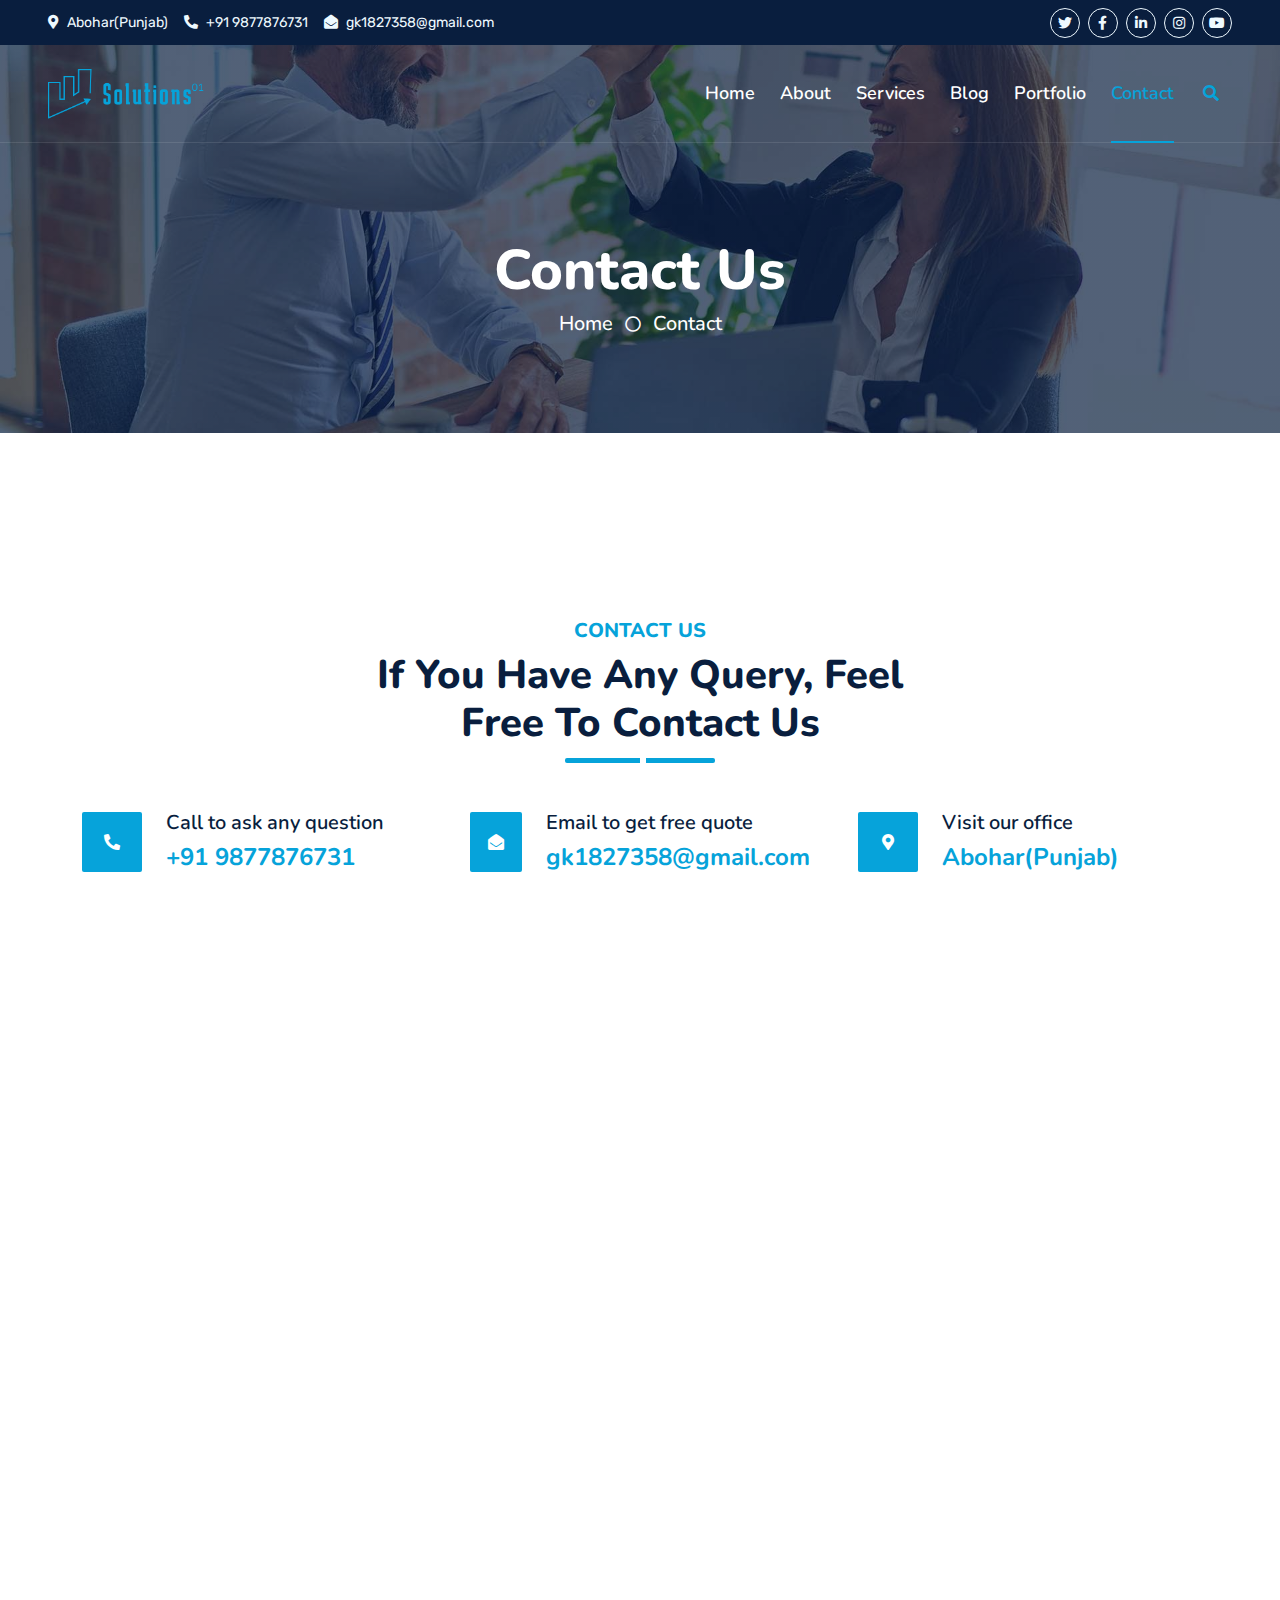
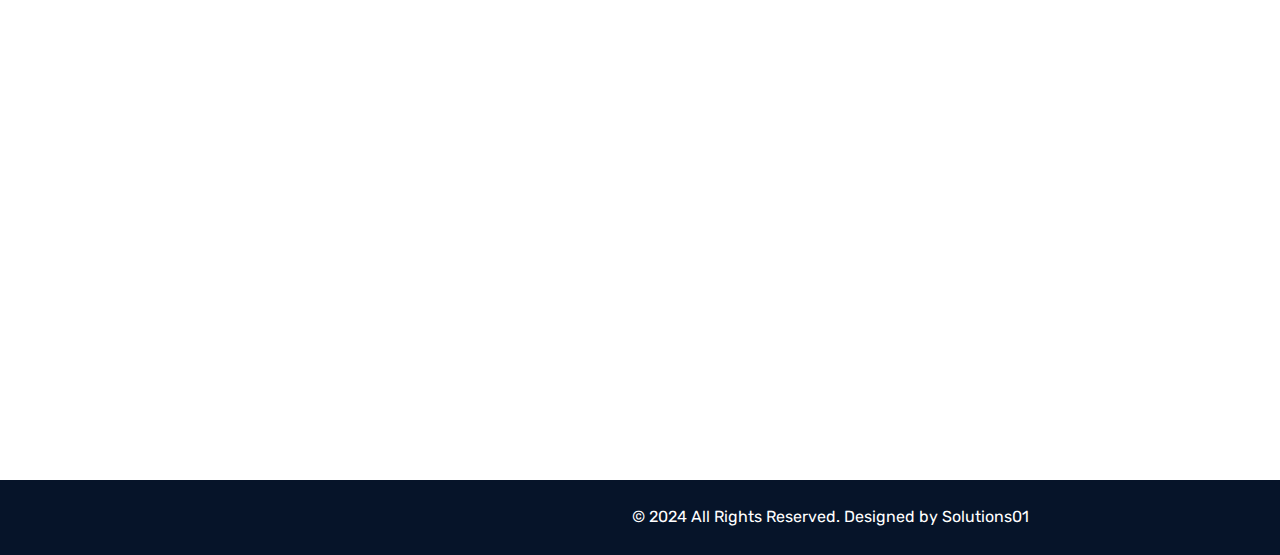
<file: contact.html>
<!DOCTYPE html>
<html lang="en">

<head>
    <meta charset="utf-8">
    <title>Solutions01</title>
    <meta content="width=device-width, initial-scale=1.0" name="viewport">
    <meta content="Free HTML Templates" name="keywords">
    <meta content="Free HTML Templates" name="description">

    <!-- Favicon -->
    <link href="img/icon.png" rel="icon">

    <!-- Google Web Fonts -->
    <link rel="preconnect" href="https://fonts.googleapis.com">
    <link rel="preconnect" href="https://fonts.gstatic.com" crossorigin>
    <link href="https://fonts.googleapis.com/css2?family=Nunito:wght@400;600;700;800&family=Rubik:wght@400;500;600;700&display=swap" rel="stylesheet">

    <!-- Icon Font Stylesheet -->
    <link href="https://cdnjs.cloudflare.com/ajax/libs/font-awesome/5.10.0/css/all.min.css" rel="stylesheet">
    <link href="https://cdn.jsdelivr.net/npm/bootstrap-icons@1.4.1/font/bootstrap-icons.css" rel="stylesheet">

    <!-- Libraries Stylesheet -->
    <link href="lib/owlcarousel/assets/owl.carousel.min.css" rel="stylesheet">
    <link href="lib/animate/animate.min.css" rel="stylesheet">

    <!-- Customized Bootstrap Stylesheet -->
    <link href="css/bootstrap.min.css" rel="stylesheet">

    <!-- Template Stylesheet -->
    <link href="css/style.css" rel="stylesheet">
</head>

<body>
    <!-- Spinner Start -->
    <div id="spinner" class="show bg-white position-fixed translate-middle w-100 vh-100 top-50 start-50 d-flex align-items-center justify-content-center">
        <div class="spinner"></div>
    </div>
    <!-- Spinner End -->


    <!-- Topbar Start -->
    <div class="container-fluid bg-dark px-5 d-none d-lg-block">
        <div class="row gx-0">
            <div class="col-lg-8 text-center text-lg-start mb-2 mb-lg-0">
                <div class="d-inline-flex align-items-center" style="height: 45px;">
                    <small class="me-3 text-light"><i class="fa fa-map-marker-alt me-2"></i>Abohar(Punjab)</small>
                    <small class="me-3 text-light"><i class="fa fa-phone-alt me-2"></i>+91 9877876731</small>
                    <small class="text-light"><i class="fa fa-envelope-open me-2"></i>gk1827358@gmail.com</small>
                </div>
            </div>
            <div class="col-lg-4 text-center text-lg-end">
                <div class="d-inline-flex align-items-center" style="height: 45px;">
                    <a class="btn btn-sm btn-outline-light btn-sm-square rounded-circle me-2" href=""><i class="fab fa-twitter fw-normal"></i></a>
                    <a class="btn btn-sm btn-outline-light btn-sm-square rounded-circle me-2" href=""><i class="fab fa-facebook-f fw-normal"></i></a>
                    <a class="btn btn-sm btn-outline-light btn-sm-square rounded-circle me-2" href=""><i class="fab fa-linkedin-in fw-normal"></i></a>
                    <a class="btn btn-sm btn-outline-light btn-sm-square rounded-circle me-2" href="https://www.instagram.com/solutions01_/?igsh=MWNteTdnNzlibG5rcg%3D%3D"><i class="fab fa-instagram fw-normal"></i></a>
                    <a class="btn btn-sm btn-outline-light btn-sm-square rounded-circle" href=""><i class="fab fa-youtube fw-normal"></i></a>
                </div>
            </div>
        </div>
    </div>
    <!-- Topbar End -->


    <!-- Navbar Start -->
    <div class="container-fluid position-relative p-0">
        <nav class="navbar navbar-expand-lg navbar-dark px-5 py-3 py-lg-0">
            <a href="index.html" class="navbar-brand p-0">
                <img src="img/01-logo.png" height="50px" width="100%" alt="">
            </a>
            <button class="navbar-toggler" type="button" data-bs-toggle="collapse" data-bs-target="#navbarCollapse">
                <span class="fa fa-bars"></span>
            </button>
            <div class="collapse navbar-collapse" id="navbarCollapse">
                <div class="navbar-nav ms-auto py-0">
                    <a href="index.html" class="nav-item nav-link">Home</a>
                    <a href="about.html" class="nav-item nav-link">About</a>
                    <a href="service.html" class="nav-item nav-link">Services</a>
                    <a href="blog.html" class="nav-item nav-link">Blog</a>
                    <a href="portfolio.html" class="nav-item nav-link">Portfolio</a>
                    <a href="contact.html" class="nav-item nav-link active">Contact</a>
                </div>
                <butaton type="button" class="btn text-primary ms-3" data-bs-toggle="modal" data-bs-target="#searchModal"><i class="fa fa-search"></i></butaton>
            </div>
        </nav>

        <div class="container-fluid bg-primary py-5 bg-header" style="margin-bottom: 90px;">
            <div class="row py-5">
                <div class="col-12 pt-lg-5 mt-lg-5 text-center">
                    <h1 class="display-4 text-white animated zoomIn">Contact Us</h1>
                    <a href="" class="h5 text-white">Home</a>
                    <i class="far fa-circle text-white px-2"></i>
                    <a href="" class="h5 text-white">Contact</a>
                </div>
            </div>
        </div>
    </div>
    <!-- Navbar End -->


    <!-- Full Screen Search Start -->
    <div class="modal fade" id="searchModal" tabindex="-1">
        <div class="modal-dialog modal-fullscreen">
            <div class="modal-content" style="background: rgba(9, 30, 62, .7);">
                <div class="modal-header border-0">
                    <button type="button" class="btn bg-white btn-close" data-bs-dismiss="modal" aria-label="Close"></button>
                </div>
                <div class="modal-body d-flex align-items-center justify-content-center">
                    <div class="input-group" style="max-width: 600px;">
                        <input type="text" class="form-control bg-transparent border-primary p-3" placeholder="Type search keyword">
                        <button class="btn btn-primary px-4"><i class="bi bi-search"></i></button>
                    </div>
                </div>
            </div>
        </div>
    </div>
    <!-- Full Screen Search End -->


    <!-- Contact Start -->
    <div class="container-fluid py-5 wow fadeInUp" data-wow-delay="0.1s">
        <div class="container py-5">
            <div class="section-title text-center position-relative pb-3 mb-5 mx-auto" style="max-width: 600px;">
                <h5 class="fw-bold text-primary text-uppercase">Contact Us</h5>
                <h1 class="mb-0">If You Have Any Query, Feel Free To Contact Us</h1>
            </div>
            <div class="row g-5 mb-5">
                <div class="col-lg-4">
                    <div class="d-flex align-items-center wow fadeIn" data-wow-delay="0.1s">
                        <div class="bg-primary d-flex align-items-center justify-content-center rounded" style="width: 60px; height: 60px;">
                            <i class="fa fa-phone-alt text-white"></i>
                        </div>
                        <div class="ps-4">
                            <h5 class="mb-2">Call to ask any question</h5>
                            <h4 class="text-primary mb-0">+91 9877876731</h4>
                        </div>
                    </div>
                </div>
                <div class="col-lg-4">
                    <div class="d-flex align-items-center wow fadeIn" data-wow-delay="0.4s">
                        <div class="bg-primary d-flex align-items-center justify-content-center rounded" style="width: 60px; height: 60px;">
                            <i class="fa fa-envelope-open text-white"></i>
                        </div>
                        <div class="ps-4">
                            <h5 class="mb-2">Email to get free quote</h5>
                            <h4 class="text-primary mb-0">gk1827358@gmail.com</h4>
                        </div>
                    </div>
                </div>
                <div class="col-lg-4">
                    <div class="d-flex align-items-center wow fadeIn" data-wow-delay="0.8s">
                        <div class="bg-primary d-flex align-items-center justify-content-center rounded" style="width: 60px; height: 60px;">
                            <i class="fa fa-map-marker-alt text-white"></i>
                        </div>
                        <div class="ps-4">
                            <h5 class="mb-2">Visit our office</h5>
                            <h4 class="text-primary mb-0">Abohar(Punjab)</h4>
                        </div>
                    </div>
                </div>
            </div>
            <div class="row g-5">
                <div class="col-lg-6 wow slideInUp" data-wow-delay="0.3s">
                    <form>
                        <div class="row g-3">
                            <div class="col-md-6">
                                <input type="text" class="form-control border-0 bg-light px-4" placeholder="Your Name" style="height: 55px;" required>
                            </div>
                            <div class="col-md-6">
                                <input type="email" class="form-control border-0 bg-light px-4" placeholder="Your Email" style="height: 55px;" required>
                            </div>
                            <div class="col-12">
                                <input type="text" class="form-control border-0 bg-light px-4" placeholder="Phone Number" style="height: 55px;" required>
                            </div>
                            <div class="col-12">
                                <textarea class="form-control border-0 bg-light px-4 py-3" rows="4" placeholder="Message" required></textarea>
                            </div>
                            <div class="col-12">
                                <button class="btn btn-primary w-100 py-3" type="submit">Send Message</button>
                            </div>
                        </div>
                    </form>
                </div>
                <div class="col-lg-6 wow slideInUp" data-wow-delay="0.6s">
                    <iframe src="https://www.google.com/maps/embed?pb=!1m18!1m12!1m3!1d27599.697713714064!2d74.17661887429487!3d30.152496300526927!2m3!1f0!2f0!3f0!3m2!1i1024!2i768!4f13.1!3m3!1m2!1s0x3917a79154f86721%3A0x4ce09ae52bb2fd93!2sAbohar%2C%20Punjab!5e0!3m2!1sen!2sin!4v1713081854418!5m2!1sen!2sin" width="600" height="350" 
                    style="border:0;" allowfullscreen="" loading="lazy" referrerpolicy="no-referrer-when-downgrade"></iframe>
                </div>
            </div>
        </div>
    </div>
    <!-- Contact End -->


    <!-- Vendor Start -->
    <div class="container-fluid py-5 wow fadeInUp" data-wow-delay="0.1s">
        <div class="container py-5 mb-5">
            <div class="bg-white">
                <div class="owl-carousel vendor-carousel">
                    <img src="img/vendor-1.jpg" alt="">
                    <img src="img/vendor-2.jpg" alt="">
                    <img src="img/vendor-3.jpg" alt="">
                    <img src="img/vendor-4.jpg" alt="">
                    <img src="img/vendor-5.jpg" alt="">
                    <img src="img/vendor-6.jpg" alt="">
                    <img src="img/vendor-7.jpg" alt="">
                    <img src="img/vendor-8.jpg" alt="">
                    <img src="img/vendor-9.jpg" alt="">
                </div>
            </div>
        </div>
    </div>
    <!-- Vendor End -->
    

    <!-- Footer Start -->
    <div class="container-fluid bg-dark text-light mt-5 wow fadeInUp" data-wow-delay="0.1s">
        <div class="container">
            <div class="row gx-5">
                <div class="col-lg-4 col-md-6 footer-about">
                    <div class="d-flex flex-column align-items-center justify-content-center text-center h-100 bg-primary p-4">
                        <a href="index.html" class="navbar-brand">
                            <img src="img/solutions01-logo.png" height="100px" width="100%" alt="">
                        </a>
                        <p class="mt-3 mb-4">Lorem diam sit erat dolor elitr et, diam lorem justo amet clita stet eos sit. Elitr dolor duo lorem, elitr clita ipsum sea. Diam amet erat lorem stet eos. Diam amet et kasd eos duo.</p>
                        <form action="">
                            <div class="input-group">
                                <input type="text" class="form-control border-white p-3" placeholder="Your Email">
                                <button class="btn btn-dark">Sign Up</button>
                            </div>
                        </form>
                    </div>
                </div>
                <div class="col-lg-8 col-md-6">
                    <div class="row gx-5">
                        <div class="col-lg-4 col-md-12 pt-5 mb-5">
                            <div class="section-title section-title-sm position-relative pb-3 mb-4">
                                <h3 class="text-light mb-0">Get In Touch</h3>
                            </div>
                            <div class="d-flex mb-2">
                                <i class="bi bi-geo-alt text-primary me-2"></i>
                                <p class="mb-0">Abohar(Punjab)</p>
                            </div>
                            <div class="d-flex mb-2">
                                <i class="bi bi-envelope-open text-primary me-2"></i>
                                <p class="mb-0">gk1827358@gmail.com</p>
                            </div>
                            <div class="d-flex mb-2">
                                <i class="bi bi-telephone text-primary me-2"></i>
                                <p class="mb-0">+91 9877876731</p>
                            </div>
                            <div class="d-flex mt-4">
                                <a class="btn btn-primary btn-square me-2" href="#"><i class="fab fa-twitter fw-normal"></i></a>
                                <a class="btn btn-primary btn-square me-2" href="#"><i class="fab fa-facebook-f fw-normal"></i></a>
                                <a class="btn btn-primary btn-square me-2" href="#"><i class="fab fa-linkedin-in fw-normal"></i></a>
                                <a class="btn btn-primary btn-square" href="#"><i class="fab fa-instagram fw-normal"></i></a>
                            </div>
                        </div>
                        <div class="col-lg-4 col-md-12 pt-0 pt-lg-5 mb-5">
                            <div class="section-title section-title-sm position-relative pb-3 mb-4">
                                <h3 class="text-light mb-0">Quick Links</h3>
                            </div>
                            <div class="link-animated d-flex flex-column justify-content-start">
                                <a class="text-light mb-2" href="#"><i class="bi bi-arrow-right text-primary me-2"></i>Home</a>
                                <a class="text-light mb-2" href="#"><i class="bi bi-arrow-right text-primary me-2"></i>About Us</a>
                                <a class="text-light mb-2" href="#"><i class="bi bi-arrow-right text-primary me-2"></i>Our Services</a>
                                <a class="text-light mb-2" href="#"><i class="bi bi-arrow-right text-primary me-2"></i>Meet The Team</a>
                                <a class="text-light mb-2" href="#"><i class="bi bi-arrow-right text-primary me-2"></i>Latest Blog</a>
                                <a class="text-light mb-2" href="#"><i class="bi bi-arrow-right text-primary me-2"></i>Portfolio</a>
                                <a class="text-light" href="#"><i class="bi bi-arrow-right text-primary me-2"></i>Contact Us</a>
                            </div>
                        </div>
                        <div class="col-lg-4 col-md-12 pt-0 pt-lg-5 mb-5">
                            <div class="section-title section-title-sm position-relative pb-3 mb-4">
                                <h3 class="text-light mb-0">Popular Links</h3>
                            </div>
                            <div class="link-animated d-flex flex-column justify-content-start">
                                <a class="text-light mb-2" href="#"><i class="bi bi-arrow-right text-primary me-2"></i>Help & FAQs</a>
                                <a class="text-light mb-2" href="#"><i class="bi bi-arrow-right text-primary me-2"></i>Why Choose Us</a>
                                <a class="text-light mb-2" href="#"><i class="bi bi-arrow-right text-primary me-2"></i>Our Services</a>
                                <a class="text-light mb-2" href="#"><i class="bi bi-arrow-right text-primary me-2"></i>Case Studies</a>
                                <a class="text-light mb-2" href="#"><i class="bi bi-arrow-right text-primary me-2"></i>Privacy Policy</a>
                                <a class="text-light" href="#"><i class="bi bi-arrow-right text-primary me-2"></i>Terms & Conditions</a>
                            </div>
                        </div>
                    </div>
                </div>
            </div>
        </div>
    </div>
    <div class="container-fluid text-white" style="background: #061429;">
        <div class="container text-center">
            <div class="row justify-content-end">
                <div class="col-lg-8 col-md-6">
                    <div class="d-flex align-items-center justify-content-center" style="height: 75px;">
                        <p class="mb-0">&copy; 2024 All Rights Reserved. 
						Designed by Solutions01</a></p>
                    </div>
                </div>
            </div>
        </div>
    </div>
    <!-- Footer End -->


    <!-- Back to Top -->
    <a href="#" class="btn btn-lg btn-primary btn-lg-square rounded back-to-top"><i class="bi bi-arrow-up"></i></a>


    <!-- JavaScript Libraries -->
    <script src="https://code.jquery.com/jquery-3.4.1.min.js"></script>
    <script src="https://cdn.jsdelivr.net/npm/bootstrap@5.0.0/dist/js/bootstrap.bundle.min.js"></script>
    <script src="lib/wow/wow.min.js"></script>
    <script src="lib/easing/easing.min.js"></script>
    <script src="lib/waypoints/waypoints.min.js"></script>
    <script src="lib/counterup/counterup.min.js"></script>
    <script src="lib/owlcarousel/owl.carousel.min.js"></script>

    <!-- Template Javascript -->
    <script src="js/main.js"></script>
</body>

</html>
</file>
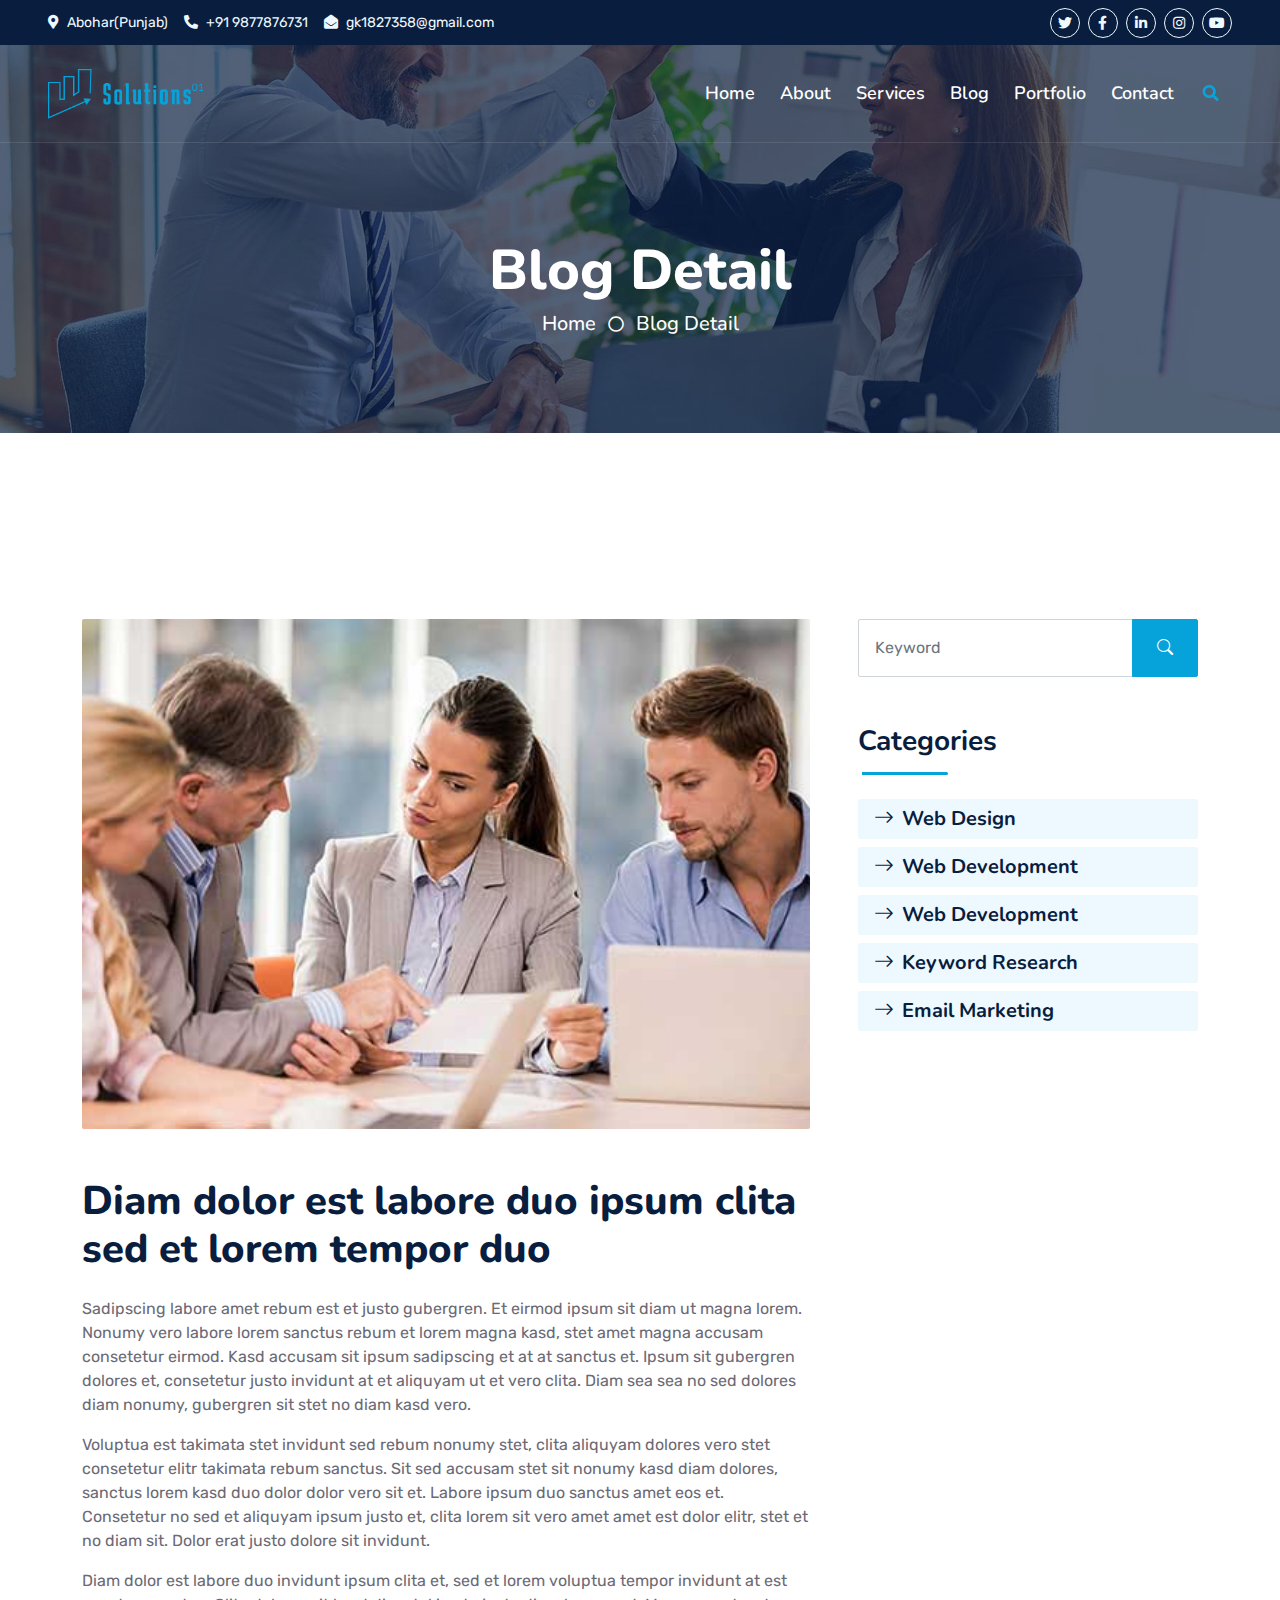
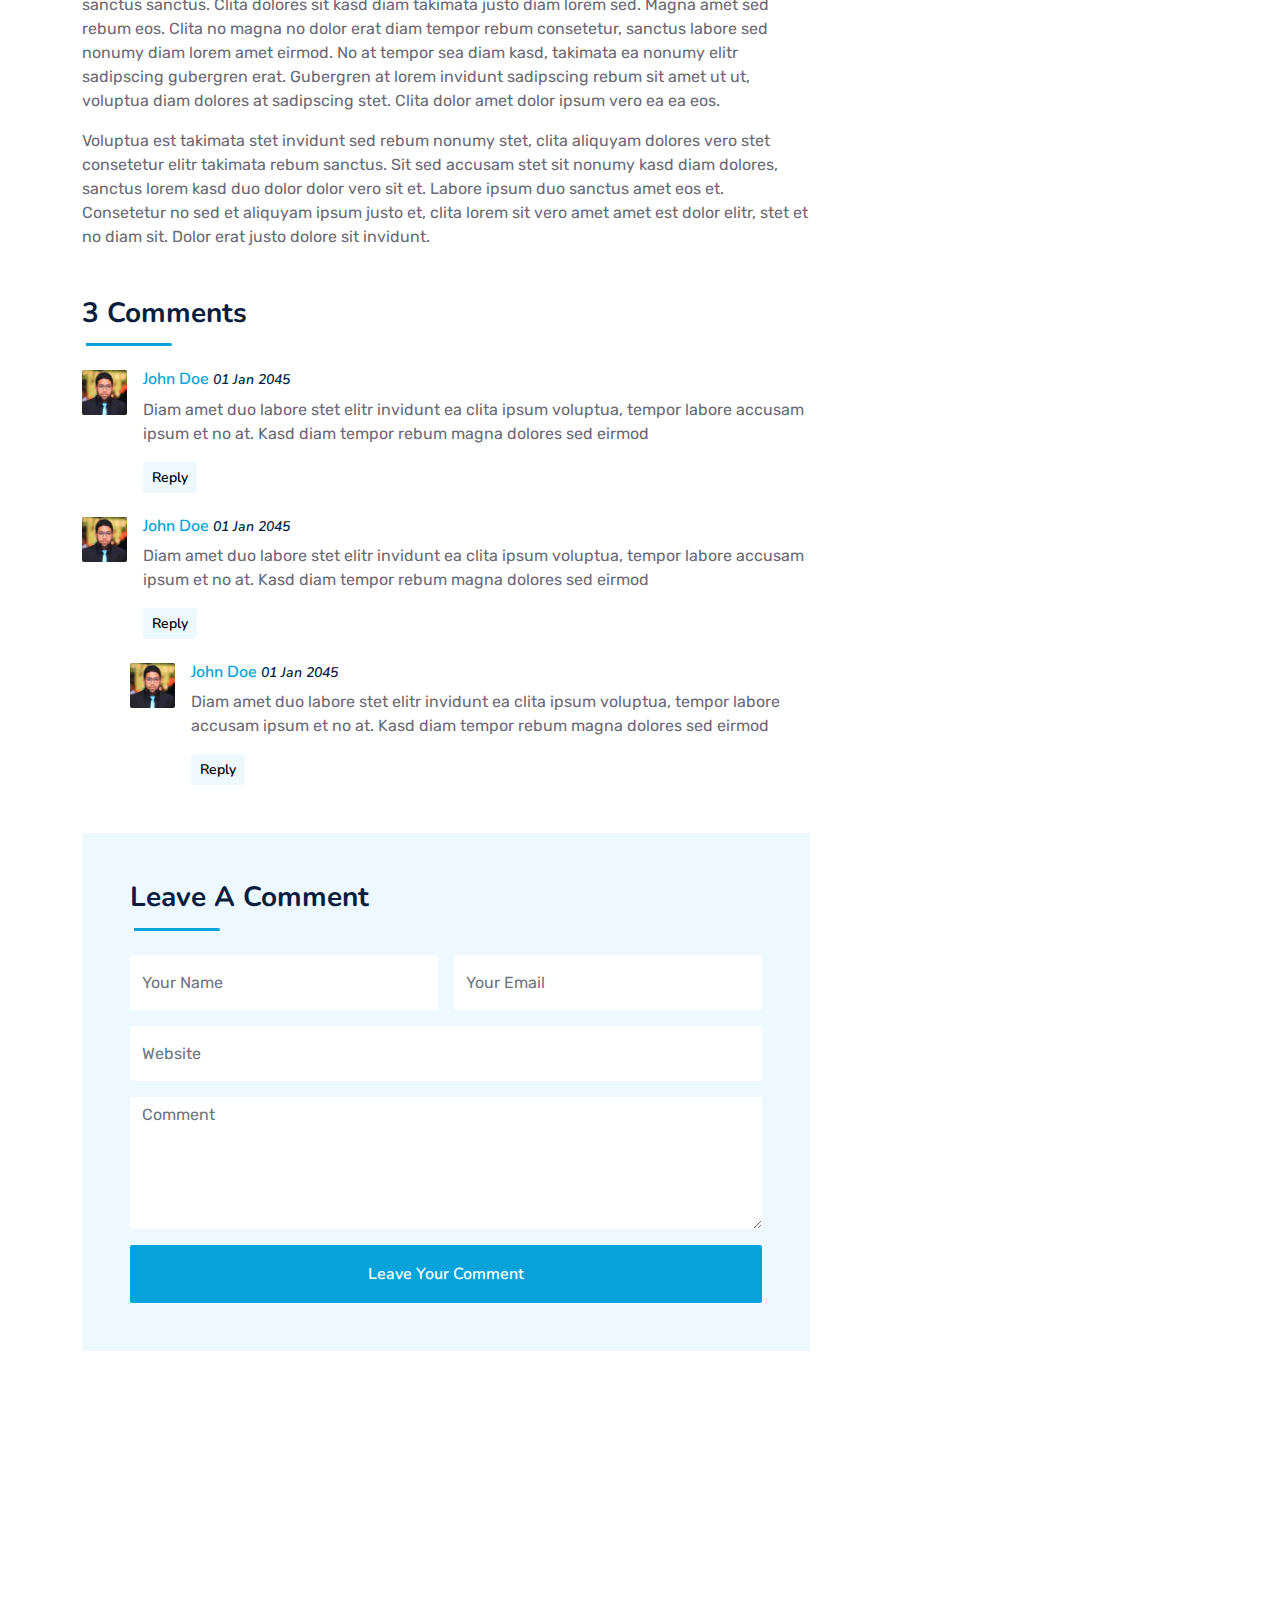
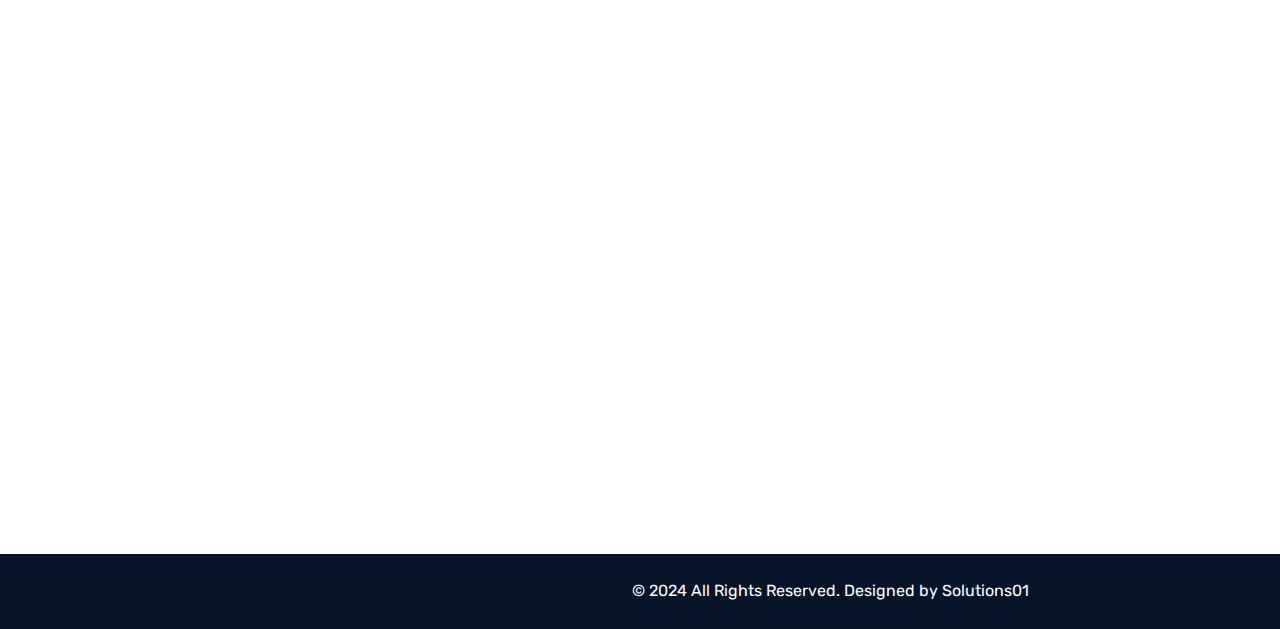
<file: detail.html>
<!DOCTYPE html>
<html lang="en">

<head>
    <meta charset="utf-8">
    <title>Solutions01</title>
    <meta content="width=device-width, initial-scale=1.0" name="viewport">
    <meta content="Free HTML Templates" name="keywords">
    <meta content="Free HTML Templates" name="description">

    <!-- Favicon -->
    <link href="img/icon.png" rel="icon">

    <!-- Google Web Fonts -->
    <link rel="preconnect" href="https://fonts.googleapis.com">
    <link rel="preconnect" href="https://fonts.gstatic.com" crossorigin>
    <link href="https://fonts.googleapis.com/css2?family=Nunito:wght@400;600;700;800&family=Rubik:wght@400;500;600;700&display=swap" rel="stylesheet">

    <!-- Icon Font Stylesheet -->
    <link href="https://cdnjs.cloudflare.com/ajax/libs/font-awesome/5.10.0/css/all.min.css" rel="stylesheet">
    <link href="https://cdn.jsdelivr.net/npm/bootstrap-icons@1.4.1/font/bootstrap-icons.css" rel="stylesheet">

    <!-- Libraries Stylesheet -->
    <link href="lib/owlcarousel/assets/owl.carousel.min.css" rel="stylesheet">
    <link href="lib/animate/animate.min.css" rel="stylesheet">

    <!-- Customized Bootstrap Stylesheet -->
    <link href="css/bootstrap.min.css" rel="stylesheet">

    <!-- Template Stylesheet -->
    <link href="css/style.css" rel="stylesheet">
</head>

<body>
    <!-- Spinner Start -->
    <div id="spinner" class="show bg-white position-fixed translate-middle w-100 vh-100 top-50 start-50 d-flex align-items-center justify-content-center">
        <div class="spinner"></div>
    </div>
    <!-- Spinner End -->


    <!-- Topbar Start -->
    <div class="container-fluid bg-dark px-5 d-none d-lg-block">
        <div class="row gx-0">
            <div class="col-lg-8 text-center text-lg-start mb-2 mb-lg-0">
                <div class="d-inline-flex align-items-center" style="height: 45px;">
                    <small class="me-3 text-light"><i class="fa fa-map-marker-alt me-2"></i>Abohar(Punjab)</small>
                    <small class="me-3 text-light"><i class="fa fa-phone-alt me-2"></i>+91 9877876731</small>
                    <small class="text-light"><i class="fa fa-envelope-open me-2"></i>gk1827358@gmail.com</small>
                </div>
            </div>
            <div class="col-lg-4 text-center text-lg-end">
                <div class="d-inline-flex align-items-center" style="height: 45px;">
                    <a class="btn btn-sm btn-outline-light btn-sm-square rounded-circle me-2" href=""><i class="fab fa-twitter fw-normal"></i></a>
                    <a class="btn btn-sm btn-outline-light btn-sm-square rounded-circle me-2" href=""><i class="fab fa-facebook-f fw-normal"></i></a>
                    <a class="btn btn-sm btn-outline-light btn-sm-square rounded-circle me-2" href=""><i class="fab fa-linkedin-in fw-normal"></i></a>
                    <a class="btn btn-sm btn-outline-light btn-sm-square rounded-circle me-2" href="https://www.instagram.com/solutions01_/?igsh=MWNteTdnNzlibG5rcg%3D%3D"><i class="fab fa-instagram fw-normal"></i></a>
                    <a class="btn btn-sm btn-outline-light btn-sm-square rounded-circle" href=""><i class="fab fa-youtube fw-normal"></i></a>
                </div>
            </div>
        </div>
    </div>
    <!-- Topbar End -->


    <!-- Navbar Start -->
    <div class="container-fluid position-relative p-0">
        <nav class="navbar navbar-expand-lg navbar-dark px-5 py-3 py-lg-0">
            <a href="index.html" class="navbar-brand p-0">
                <img src="img/01-logo.png" height="50px" width="100%" alt="">
            </a>
            <button class="navbar-toggler" type="button" data-bs-toggle="collapse" data-bs-target="#navbarCollapse">
                <span class="fa fa-bars"></span>
            </button>
            <div class="collapse navbar-collapse" id="navbarCollapse">
                <div class="navbar-nav ms-auto py-0">
                    <a href="index.html" class="nav-item nav-link">Home</a>
                    <a href="about.html" class="nav-item nav-link">About</a>
                    <a href="service.html" class="nav-item nav-link">Services</a>
                    <a href="blog.html" class="nav-item nav-link">Blog</a>
                    <a href="portfolio.html" class="nav-item nav-link">Portfolio</a>
                    <a href="contact.html" class="nav-item nav-link">Contact</a>
                </div>
                <butaton type="button" class="btn text-primary ms-3" data-bs-toggle="modal" data-bs-target="#searchModal"><i class="fa fa-search"></i></butaton>
            </div>
        </nav>

        <div class="container-fluid bg-primary py-5 bg-header" style="margin-bottom: 90px;">
            <div class="row py-5">
                <div class="col-12 pt-lg-5 mt-lg-5 text-center">
                    <h1 class="display-4 text-white animated zoomIn">Blog Detail</h1>
                    <a href="" class="h5 text-white">Home</a>
                    <i class="far fa-circle text-white px-2"></i>
                    <a href="" class="h5 text-white">Blog Detail</a>
                </div>
            </div>
        </div>
    </div>
    <!-- Navbar End -->


    <!-- Full Screen Search Start -->
    <div class="modal fade" id="searchModal" tabindex="-1">
        <div class="modal-dialog modal-fullscreen">
            <div class="modal-content" style="background: rgba(9, 30, 62, .7);">
                <div class="modal-header border-0">
                    <button type="button" class="btn bg-white btn-close" data-bs-dismiss="modal" aria-label="Close"></button>
                </div>
                <div class="modal-body d-flex align-items-center justify-content-center">
                    <div class="input-group" style="max-width: 600px;">
                        <input type="text" class="form-control bg-transparent border-primary p-3" placeholder="Type search keyword">
                        <button class="btn btn-primary px-4"><i class="bi bi-search"></i></button>
                    </div>
                </div>
            </div>
        </div>
    </div>
    <!-- Full Screen Search End -->


    <!-- Blog Start -->
    <div class="container-fluid py-5 wow fadeInUp" data-wow-delay="0.1s">
        <div class="container py-5">
            <div class="row g-5">
                <div class="col-lg-8">
                    <!-- Blog Detail Start -->
                    <div class="mb-5">
                        <img class="img-fluid w-100 rounded mb-5" src="img/blog-1.jpg" alt="">
                        <h1 class="mb-4">Diam dolor est labore duo ipsum clita sed et lorem tempor duo</h1>
                        <p>Sadipscing labore amet rebum est et justo gubergren. Et eirmod ipsum sit diam ut
                            magna lorem. Nonumy vero labore lorem sanctus rebum et lorem magna kasd, stet
                            amet magna accusam consetetur eirmod. Kasd accusam sit ipsum sadipscing et at at
                            sanctus et. Ipsum sit gubergren dolores et, consetetur justo invidunt at et
                            aliquyam ut et vero clita. Diam sea sea no sed dolores diam nonumy, gubergren
                            sit stet no diam kasd vero.</p>
                        <p>Voluptua est takimata stet invidunt sed rebum nonumy stet, clita aliquyam dolores
                            vero stet consetetur elitr takimata rebum sanctus. Sit sed accusam stet sit
                            nonumy kasd diam dolores, sanctus lorem kasd duo dolor dolor vero sit et. Labore
                            ipsum duo sanctus amet eos et. Consetetur no sed et aliquyam ipsum justo et,
                            clita lorem sit vero amet amet est dolor elitr, stet et no diam sit. Dolor erat
                            justo dolore sit invidunt.</p>
                        <p>Diam dolor est labore duo invidunt ipsum clita et, sed et lorem voluptua tempor
                            invidunt at est sanctus sanctus. Clita dolores sit kasd diam takimata justo diam
                            lorem sed. Magna amet sed rebum eos. Clita no magna no dolor erat diam tempor
                            rebum consetetur, sanctus labore sed nonumy diam lorem amet eirmod. No at tempor
                            sea diam kasd, takimata ea nonumy elitr sadipscing gubergren erat. Gubergren at
                            lorem invidunt sadipscing rebum sit amet ut ut, voluptua diam dolores at
                            sadipscing stet. Clita dolor amet dolor ipsum vero ea ea eos.</p>
                        <p>Voluptua est takimata stet invidunt sed rebum nonumy stet, clita aliquyam dolores
                            vero stet consetetur elitr takimata rebum sanctus. Sit sed accusam stet sit
                            nonumy kasd diam dolores, sanctus lorem kasd duo dolor dolor vero sit et. Labore
                            ipsum duo sanctus amet eos et. Consetetur no sed et aliquyam ipsum justo et,
                            clita lorem sit vero amet amet est dolor elitr, stet et no diam sit. Dolor erat
                            justo dolore sit invidunt.</p>
                    </div>
                    <!-- Blog Detail End -->
    
                    <!-- Comment List Start -->
                    <div class="mb-5">
                        <div class="section-title section-title-sm position-relative pb-3 mb-4">
                            <h3 class="mb-0">3 Comments</h3>
                        </div>
                        <div class="d-flex mb-4">
                            <img src="img/user.jpg" class="img-fluid rounded" style="width: 45px; height: 45px;">
                            <div class="ps-3">
                                <h6><a href="">John Doe</a> <small><i>01 Jan 2045</i></small></h6>
                                <p>Diam amet duo labore stet elitr invidunt ea clita ipsum voluptua, tempor labore
                                    accusam ipsum et no at. Kasd diam tempor rebum magna dolores sed eirmod</p>
                                <button class="btn btn-sm btn-light">Reply</button>
                            </div>
                        </div>
                        <div class="d-flex mb-4">
                            <img src="img/user.jpg" class="img-fluid rounded" style="width: 45px; height: 45px;">
                            <div class="ps-3">
                                <h6><a href="">John Doe</a> <small><i>01 Jan 2045</i></small></h6>
                                <p>Diam amet duo labore stet elitr invidunt ea clita ipsum voluptua, tempor labore
                                    accusam ipsum et no at. Kasd diam tempor rebum magna dolores sed eirmod</p>
                                <button class="btn btn-sm btn-light">Reply</button>
                            </div>
                        </div>
                        <div class="d-flex ms-5 mb-4">
                            <img src="img/user.jpg" class="img-fluid rounded" style="width: 45px; height: 45px;">
                            <div class="ps-3">
                                <h6><a href="">John Doe</a> <small><i>01 Jan 2045</i></small></h6>
                                <p>Diam amet duo labore stet elitr invidunt ea clita ipsum voluptua, tempor labore
                                    accusam ipsum et no at. Kasd diam tempor rebum magna dolores sed eirmod</p>
                                <button class="btn btn-sm btn-light">Reply</button>
                            </div>
                        </div>
                    </div>
                    <!-- Comment List End -->
    
                    <!-- Comment Form Start -->
                    <div class="bg-light rounded p-5">
                        <div class="section-title section-title-sm position-relative pb-3 mb-4">
                            <h3 class="mb-0">Leave A Comment</h3>
                        </div>
                        <form>
                            <div class="row g-3">
                                <div class="col-12 col-sm-6">
                                    <input type="text" class="form-control bg-white border-0" placeholder="Your Name" style="height: 55px;">
                                </div>
                                <div class="col-12 col-sm-6">
                                    <input type="email" class="form-control bg-white border-0" placeholder="Your Email" style="height: 55px;">
                                </div>
                                <div class="col-12">
                                    <input type="text" class="form-control bg-white border-0" placeholder="Website" style="height: 55px;">
                                </div>
                                <div class="col-12">
                                    <textarea class="form-control bg-white border-0" rows="5" placeholder="Comment"></textarea>
                                </div>
                                <div class="col-12">
                                    <button class="btn btn-primary w-100 py-3" type="submit">Leave Your Comment</button>
                                </div>
                            </div>
                        </form>
                    </div>
                    <!-- Comment Form End -->
                </div>
    
                <!-- Sidebar Start -->
                <div class="col-lg-4">
                    <!-- Search Form Start -->
                    <div class="mb-5 wow slideInUp" data-wow-delay="0.1s">
                        <div class="input-group">
                            <input type="text" class="form-control p-3" placeholder="Keyword">
                            <button class="btn btn-primary px-4"><i class="bi bi-search"></i></button>
                        </div>
                    </div>
                    <!-- Search Form End -->
    
                    <!-- Category Start -->
                    <div class="mb-5 wow slideInUp" data-wow-delay="0.1s">
                        <div class="section-title section-title-sm position-relative pb-3 mb-4">
                            <h3 class="mb-0">Categories</h3>
                        </div>
                        <div class="link-animated d-flex flex-column justify-content-start">
                            <a class="h5 fw-semi-bold bg-light rounded py-2 px-3 mb-2" href="#"><i class="bi bi-arrow-right me-2"></i>Web Design</a>
                            <a class="h5 fw-semi-bold bg-light rounded py-2 px-3 mb-2" href="#"><i class="bi bi-arrow-right me-2"></i>Web Development</a>
                            <a class="h5 fw-semi-bold bg-light rounded py-2 px-3 mb-2" href="#"><i class="bi bi-arrow-right me-2"></i>Web Development</a>
                            <a class="h5 fw-semi-bold bg-light rounded py-2 px-3 mb-2" href="#"><i class="bi bi-arrow-right me-2"></i>Keyword Research</a>
                            <a class="h5 fw-semi-bold bg-light rounded py-2 px-3 mb-2" href="#"><i class="bi bi-arrow-right me-2"></i>Email Marketing</a>
                        </div>
                    </div>
                    <!-- Category End -->
    
                    <!-- Recent Post Start -->
                    <div class="mb-5 wow slideInUp" data-wow-delay="0.1s">
                        <div class="section-title section-title-sm position-relative pb-3 mb-4">
                            <h3 class="mb-0">Recent Post</h3>
                        </div>
                        <div class="d-flex rounded overflow-hidden mb-3">
                            <img class="img-fluid" src="img/blog-1.jpg" style="width: 100px; height: 100px; object-fit: cover;" alt="">
                            <a href="" class="h5 fw-semi-bold d-flex align-items-center bg-light px-3 mb-0">Lorem ipsum dolor sit amet adipis elit
                            </a>
                        </div>
                        <div class="d-flex rounded overflow-hidden mb-3">
                            <img class="img-fluid" src="img/blog-2.jpg" style="width: 100px; height: 100px; object-fit: cover;" alt="">
                            <a href="" class="h5 fw-semi-bold d-flex align-items-center bg-light px-3 mb-0">Lorem ipsum dolor sit amet adipis elit
                            </a>
                        </div>
                        <div class="d-flex rounded overflow-hidden mb-3">
                            <img class="img-fluid" src="img/blog-3.jpg" style="width: 100px; height: 100px; object-fit: cover;" alt="">
                            <a href="" class="h5 fw-semi-bold d-flex align-items-center bg-light px-3 mb-0">Lorem ipsum dolor sit amet adipis elit
                            </a>
                        </div>
                        <div class="d-flex rounded overflow-hidden mb-3">
                            <img class="img-fluid" src="img/blog-1.jpg" style="width: 100px; height: 100px; object-fit: cover;" alt="">
                            <a href="" class="h5 fw-semi-bold d-flex align-items-center bg-light px-3 mb-0">Lorem ipsum dolor sit amet adipis elit
                            </a>
                        </div>
                        <div class="d-flex rounded overflow-hidden mb-3">
                            <img class="img-fluid" src="img/blog-2.jpg" style="width: 100px; height: 100px; object-fit: cover;" alt="">
                            <a href="" class="h5 fw-semi-bold d-flex align-items-center bg-light px-3 mb-0">Lorem ipsum dolor sit amet adipis elit
                            </a>
                        </div>
                        <div class="d-flex rounded overflow-hidden mb-3">
                            <img class="img-fluid" src="img/blog-3.jpg" style="width: 100px; height: 100px; object-fit: cover;" alt="">
                            <a href="" class="h5 fw-semi-bold d-flex align-items-center bg-light px-3 mb-0">Lorem ipsum dolor sit amet adipis elit
                            </a>
                        </div>
                    </div>
                    <!-- Recent Post End -->
    
                    <!-- Image Start -->
                    <div class="mb-5 wow slideInUp" data-wow-delay="0.1s">
                        <img src="img/blog-1.jpg" alt="" class="img-fluid rounded">
                    </div>
                    <!-- Image End -->
    
                    <!-- Tags Start -->
                    <div class="mb-5 wow slideInUp" data-wow-delay="0.1s">
                        <div class="section-title section-title-sm position-relative pb-3 mb-4">
                            <h3 class="mb-0">Tag Cloud</h3>
                        </div>
                        <div class="d-flex flex-wrap m-n1">
                            <a href="" class="btn btn-light m-1">Design</a>
                            <a href="" class="btn btn-light m-1">Development</a>
                            <a href="" class="btn btn-light m-1">Marketing</a>
                            <a href="" class="btn btn-light m-1">SEO</a>
                            <a href="" class="btn btn-light m-1">Writing</a>
                            <a href="" class="btn btn-light m-1">Consulting</a>
                            <a href="" class="btn btn-light m-1">Design</a>
                            <a href="" class="btn btn-light m-1">Development</a>
                            <a href="" class="btn btn-light m-1">Marketing</a>
                            <a href="" class="btn btn-light m-1">SEO</a>
                            <a href="" class="btn btn-light m-1">Writing</a>
                            <a href="" class="btn btn-light m-1">Consulting</a>
                        </div>
                    </div>
                    <!-- Tags End -->
    
                    <!-- Plain Text Start -->
                    <div class="wow slideInUp" data-wow-delay="0.1s">
                        <div class="section-title section-title-sm position-relative pb-3 mb-4">
                            <h3 class="mb-0">Plain Text</h3>
                        </div>
                        <div class="bg-light text-center" style="padding: 30px;">
                            <p>Vero sea et accusam justo dolor accusam lorem consetetur, dolores sit amet sit dolor clita kasd justo, diam accusam no sea ut tempor magna takimata, amet sit et diam dolor ipsum amet diam</p>
                            <a href="" class="btn btn-primary py-2 px-4">Read More</a>
                        </div>
                    </div>
                    <!-- Plain Text End -->
                </div>
                <!-- Sidebar End -->
            </div>
        </div>
    </div>
    <!-- Blog End -->


    <!-- Vendor Start -->
    <div class="container-fluid py-5 wow fadeInUp" data-wow-delay="0.1s">
        <div class="container py-5 mb-5">
            <div class="bg-white">
                <div class="owl-carousel vendor-carousel">
                    <img src="img/vendor-1.jpg" alt="">
                    <img src="img/vendor-2.jpg" alt="">
                    <img src="img/vendor-3.jpg" alt="">
                    <img src="img/vendor-4.jpg" alt="">
                    <img src="img/vendor-5.jpg" alt="">
                    <img src="img/vendor-6.jpg" alt="">
                    <img src="img/vendor-7.jpg" alt="">
                    <img src="img/vendor-8.jpg" alt="">
                    <img src="img/vendor-9.jpg" alt="">
                </div>
            </div>
        </div>
    </div>
    <!-- Vendor End -->
    

    <!-- Footer Start -->
    <div class="container-fluid bg-dark text-light mt-5 wow fadeInUp" data-wow-delay="0.1s">
        <div class="container">
            <div class="row gx-5">
                <div class="col-lg-4 col-md-6 footer-about">
                    <div class="d-flex flex-column align-items-center justify-content-center text-center h-100 bg-primary p-4">
                        <a href="index.html" class="navbar-brand">
                            <img src="img/solutions01-logo.png" height="100px" width="100%" alt="">
                        </a>
                        <p class="mt-3 mb-4">Lorem diam sit erat dolor elitr et, diam lorem justo amet clita stet eos sit. Elitr dolor duo lorem, elitr clita ipsum sea. Diam amet erat lorem stet eos. Diam amet et kasd eos duo.</p>
                        <form action="">
                            <div class="input-group">
                                <input type="text" class="form-control border-white p-3" placeholder="Your Email">
                                <button class="btn btn-dark">Sign Up</button>
                            </div>
                        </form>
                    </div>
                </div>
                <div class="col-lg-8 col-md-6">
                    <div class="row gx-5">
                        <div class="col-lg-4 col-md-12 pt-5 mb-5">
                            <div class="section-title section-title-sm position-relative pb-3 mb-4">
                                <h3 class="text-light mb-0">Get In Touch</h3>
                            </div>
                            <div class="d-flex mb-2">
                                <i class="bi bi-geo-alt text-primary me-2"></i>
                                <p class="mb-0">Abohar(Punjab)</p>
                            </div>
                            <div class="d-flex mb-2">
                                <i class="bi bi-envelope-open text-primary me-2"></i>
                                <p class="mb-0">gk1827358@gmail.com</p>
                            </div>
                            <div class="d-flex mb-2">
                                <i class="bi bi-telephone text-primary me-2"></i>
                                <p class="mb-0">+91 9877876731</p>
                            </div>
                            <div class="d-flex mt-4">
                                <a class="btn btn-primary btn-square me-2" href="#"><i class="fab fa-twitter fw-normal"></i></a>
                                <a class="btn btn-primary btn-square me-2" href="#"><i class="fab fa-facebook-f fw-normal"></i></a>
                                <a class="btn btn-primary btn-square me-2" href="#"><i class="fab fa-linkedin-in fw-normal"></i></a>
                                <a class="btn btn-primary btn-square" href="#"><i class="fab fa-instagram fw-normal"></i></a>
                            </div>
                        </div>
                        <div class="col-lg-4 col-md-12 pt-0 pt-lg-5 mb-5">
                            <div class="section-title section-title-sm position-relative pb-3 mb-4">
                                <h3 class="text-light mb-0">Quick Links</h3>
                            </div>
                            <div class="link-animated d-flex flex-column justify-content-start">
                                <a class="text-light mb-2" href="#"><i class="bi bi-arrow-right text-primary me-2"></i>Home</a>
                                <a class="text-light mb-2" href="#"><i class="bi bi-arrow-right text-primary me-2"></i>About Us</a>
                                <a class="text-light mb-2" href="#"><i class="bi bi-arrow-right text-primary me-2"></i>Our Services</a>
                                <a class="text-light mb-2" href="#"><i class="bi bi-arrow-right text-primary me-2"></i>Meet The Team</a>
                                <a class="text-light mb-2" href="#"><i class="bi bi-arrow-right text-primary me-2"></i>Latest Blog</a>
                                <a class="text-light mb-2" href="#"><i class="bi bi-arrow-right text-primary me-2"></i>Portfolio</a>
                                <a class="text-light" href="#"><i class="bi bi-arrow-right text-primary me-2"></i>Contact Us</a>
                            </div>
                        </div>
                        <div class="col-lg-4 col-md-12 pt-0 pt-lg-5 mb-5">
                            <div class="section-title section-title-sm position-relative pb-3 mb-4">
                                <h3 class="text-light mb-0">Popular Links</h3>
                            </div>
                            <div class="link-animated d-flex flex-column justify-content-start">
                                <a class="text-light mb-2" href="#"><i class="bi bi-arrow-right text-primary me-2"></i>Help & FAQs</a>
                                <a class="text-light mb-2" href="#"><i class="bi bi-arrow-right text-primary me-2"></i>Why Choose Us</a>
                                <a class="text-light mb-2" href="#"><i class="bi bi-arrow-right text-primary me-2"></i>Our Services</a>
                                <a class="text-light mb-2" href="#"><i class="bi bi-arrow-right text-primary me-2"></i>Case Studies</a>
                                <a class="text-light mb-2" href="#"><i class="bi bi-arrow-right text-primary me-2"></i>Privacy Policy</a>
                                <a class="text-light" href="#"><i class="bi bi-arrow-right text-primary me-2"></i>Terms & Conditions</a>
                            </div>
                        </div>
                    </div>
                </div>
            </div>
        </div>
    </div>
    <div class="container-fluid text-white" style="background: #061429;">
        <div class="container text-center">
            <div class="row justify-content-end">
                <div class="col-lg-8 col-md-6">
                    <div class="d-flex align-items-center justify-content-center" style="height: 75px;">
                        <p class="mb-0">&copy; 2024 All Rights Reserved. 
						Designed by Solutions01</a></p>
                    </div>
                </div>
            </div>
        </div>
    </div>
    <!-- Footer End -->


    <!-- Back to Top -->
    <a href="#" class="btn btn-lg btn-primary btn-lg-square rounded back-to-top"><i class="bi bi-arrow-up"></i></a>


    <!-- JavaScript Libraries -->
    <script src="https://code.jquery.com/jquery-3.4.1.min.js"></script>
    <script src="https://cdn.jsdelivr.net/npm/bootstrap@5.0.0/dist/js/bootstrap.bundle.min.js"></script>
    <script src="lib/wow/wow.min.js"></script>
    <script src="lib/easing/easing.min.js"></script>
    <script src="lib/waypoints/waypoints.min.js"></script>
    <script src="lib/counterup/counterup.min.js"></script>
    <script src="lib/owlcarousel/owl.carousel.min.js"></script>

    <!-- Template Javascript -->
    <script src="js/main.js"></script>
</body>

</html>
</file>
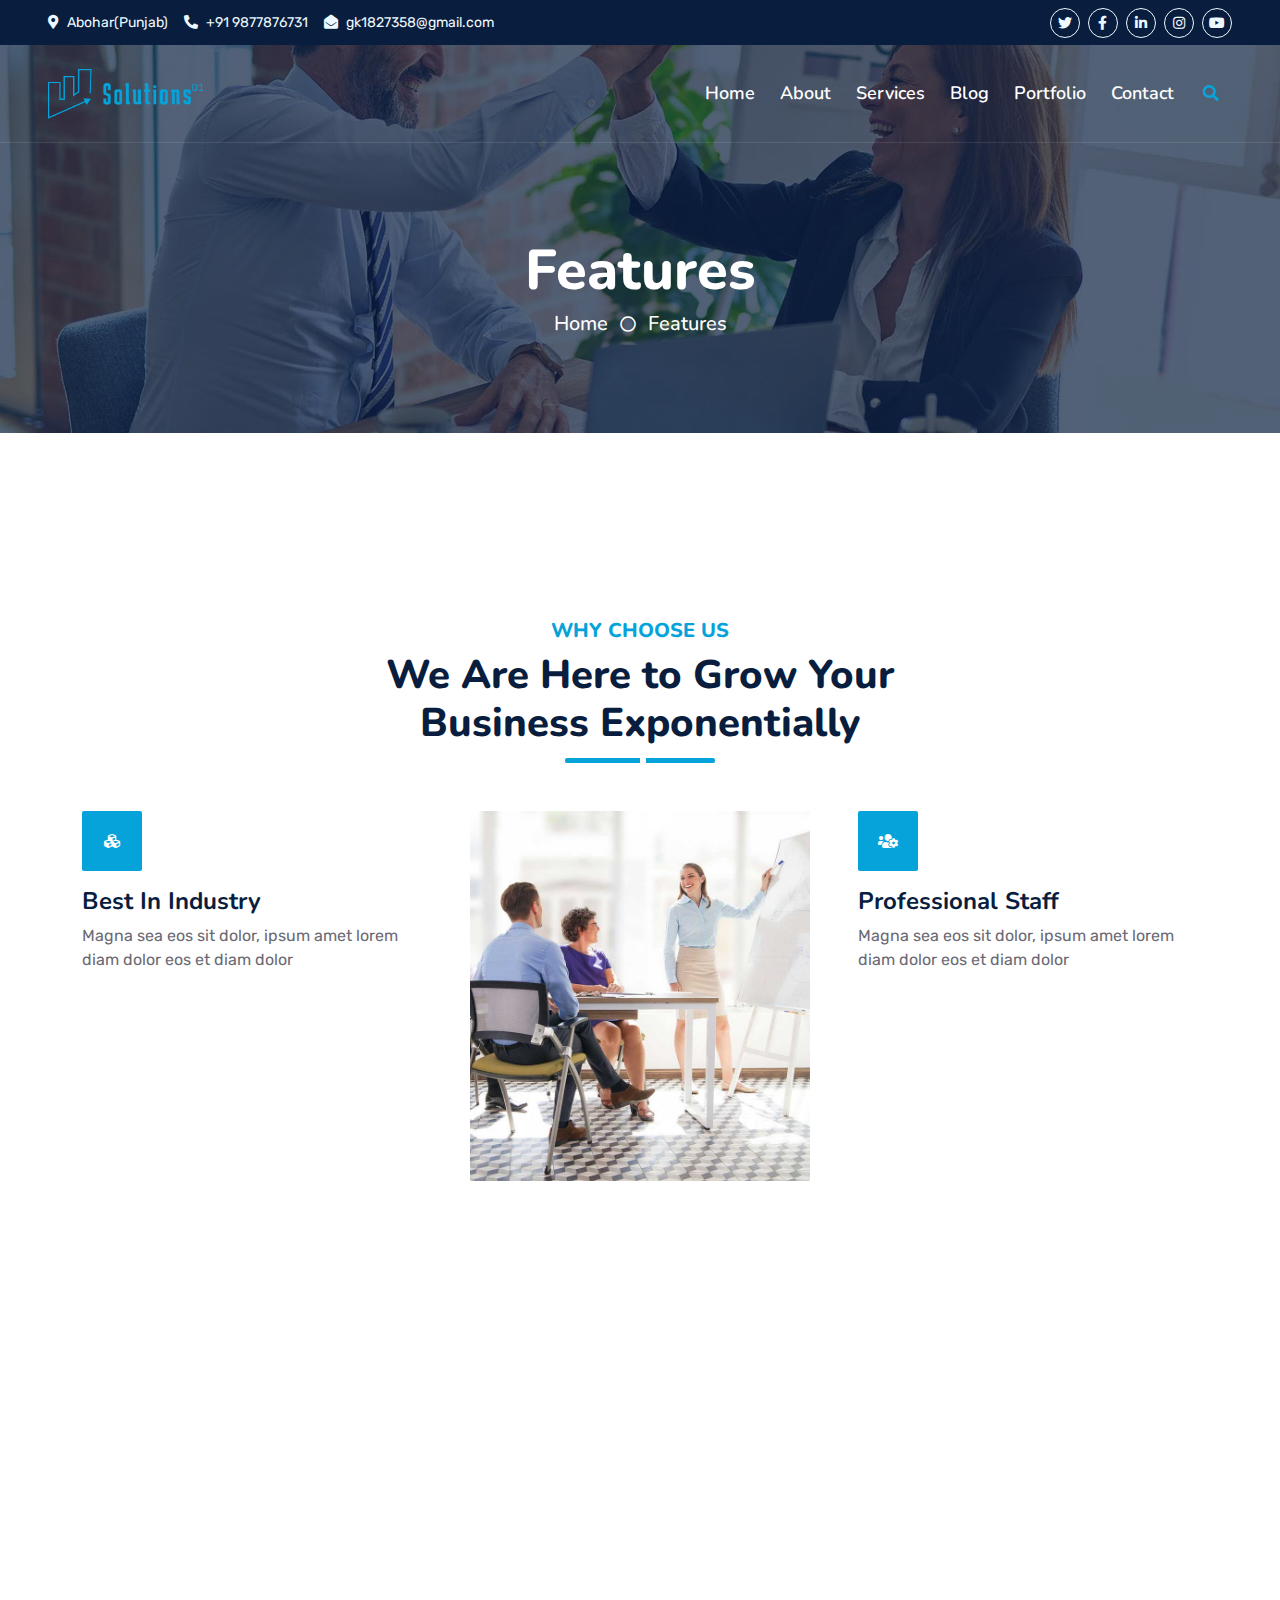
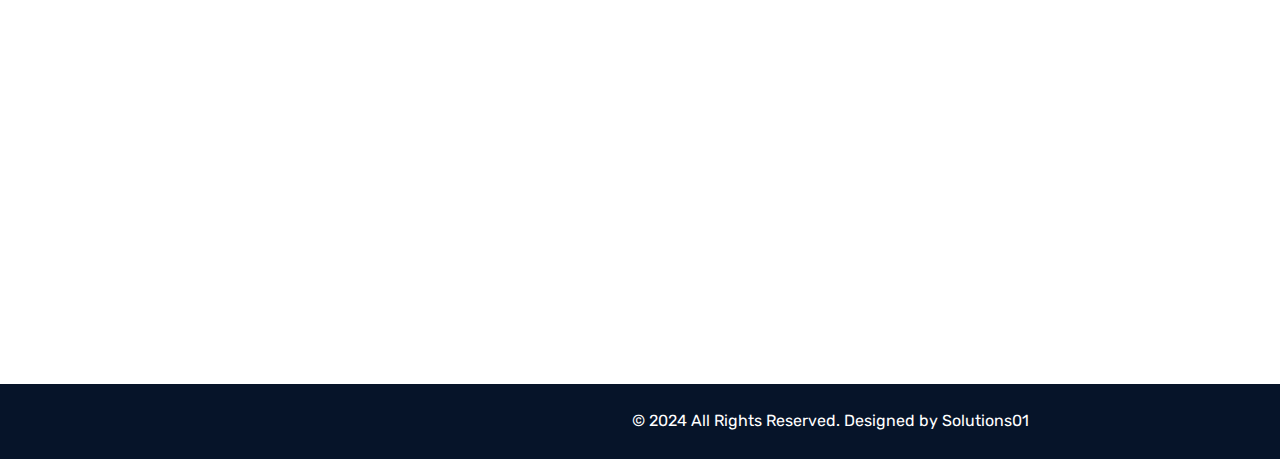
<file: feature.html>
<!DOCTYPE html>
<html lang="en">

<head>
    <meta charset="utf-8">
    <title>Solutions01</title>
    <meta content="width=device-width, initial-scale=1.0" name="viewport">
    <meta content="Free HTML Templates" name="keywords">
    <meta content="Free HTML Templates" name="description">

    <!-- Favicon -->
    <link href="img/icon.png" rel="icon">

    <!-- Google Web Fonts -->
    <link rel="preconnect" href="https://fonts.googleapis.com">
    <link rel="preconnect" href="https://fonts.gstatic.com" crossorigin>
    <link href="https://fonts.googleapis.com/css2?family=Nunito:wght@400;600;700;800&family=Rubik:wght@400;500;600;700&display=swap" rel="stylesheet">

    <!-- Icon Font Stylesheet -->
    <link href="https://cdnjs.cloudflare.com/ajax/libs/font-awesome/5.10.0/css/all.min.css" rel="stylesheet">
    <link href="https://cdn.jsdelivr.net/npm/bootstrap-icons@1.4.1/font/bootstrap-icons.css" rel="stylesheet">

    <!-- Libraries Stylesheet -->
    <link href="lib/owlcarousel/assets/owl.carousel.min.css" rel="stylesheet">
    <link href="lib/animate/animate.min.css" rel="stylesheet">

    <!-- Customized Bootstrap Stylesheet -->
    <link href="css/bootstrap.min.css" rel="stylesheet">

    <!-- Template Stylesheet -->
    <link href="css/style.css" rel="stylesheet">
</head>

<body>
    <!-- Spinner Start -->
    <div id="spinner" class="show bg-white position-fixed translate-middle w-100 vh-100 top-50 start-50 d-flex align-items-center justify-content-center">
        <div class="spinner"></div>
    </div>
    <!-- Spinner End -->


    <!-- Topbar Start -->
    <div class="container-fluid bg-dark px-5 d-none d-lg-block">
        <div class="row gx-0">
            <div class="col-lg-8 text-center text-lg-start mb-2 mb-lg-0">
                <div class="d-inline-flex align-items-center" style="height: 45px;">
                    <small class="me-3 text-light"><i class="fa fa-map-marker-alt me-2"></i>Abohar(Punjab)</small>
                    <small class="me-3 text-light"><i class="fa fa-phone-alt me-2"></i>+91 9877876731</small>
                    <small class="text-light"><i class="fa fa-envelope-open me-2"></i>gk1827358@gmail.com</small>
                </div>
            </div>
            <div class="col-lg-4 text-center text-lg-end">
                <div class="d-inline-flex align-items-center" style="height: 45px;">
                    <a class="btn btn-sm btn-outline-light btn-sm-square rounded-circle me-2" href=""><i class="fab fa-twitter fw-normal"></i></a>
                    <a class="btn btn-sm btn-outline-light btn-sm-square rounded-circle me-2" href=""><i class="fab fa-facebook-f fw-normal"></i></a>
                    <a class="btn btn-sm btn-outline-light btn-sm-square rounded-circle me-2" href=""><i class="fab fa-linkedin-in fw-normal"></i></a>
                    <a class="btn btn-sm btn-outline-light btn-sm-square rounded-circle me-2" href="https://www.instagram.com/solutions01_/?igsh=MWNteTdnNzlibG5rcg%3D%3D"><i class="fab fa-instagram fw-normal"></i></a>
                    <a class="btn btn-sm btn-outline-light btn-sm-square rounded-circle" href=""><i class="fab fa-youtube fw-normal"></i></a>
                </div>
            </div>
        </div>
    </div>
    <!-- Topbar End -->


    <!-- Navbar Start -->
    <div class="container-fluid position-relative p-0">
        <nav class="navbar navbar-expand-lg navbar-dark px-5 py-3 py-lg-0">
            <a href="index.html" class="navbar-brand p-0">
                <img src="img/01-logo.png" height="50px" width="100%" alt="">
            </a>
            <button class="navbar-toggler" type="button" data-bs-toggle="collapse" data-bs-target="#navbarCollapse">
                <span class="fa fa-bars"></span>
            </button>
            <div class="collapse navbar-collapse" id="navbarCollapse">
                <div class="navbar-nav ms-auto py-0">
                    <a href="index.html" class="nav-item nav-link">Home</a>
                    <a href="about.html" class="nav-item nav-link">About</a>
                    <a href="service.html" class="nav-item nav-link">Services</a>
                    <a href="blog.html" class="nav-item nav-link">Blog</a>
                    <a href="portfolio.html" class="nav-item nav-link">Portfolio</a>
                    <a href="contact.html" class="nav-item nav-link">Contact</a>
                </div>
                <butaton type="button" class="btn text-primary ms-3" data-bs-toggle="modal" data-bs-target="#searchModal"><i class="fa fa-search"></i></butaton>
            </div>
        </nav>

        <div class="container-fluid bg-primary py-5 bg-header" style="margin-bottom: 90px;">
            <div class="row py-5">
                <div class="col-12 pt-lg-5 mt-lg-5 text-center">
                    <h1 class="display-4 text-white animated zoomIn">Features</h1>
                    <a href="" class="h5 text-white">Home</a>
                    <i class="far fa-circle text-white px-2"></i>
                    <a href="" class="h5 text-white">Features</a>
                </div>
            </div>
        </div>
    </div>
    <!-- Navbar End -->


    <!-- Full Screen Search Start -->
    <div class="modal fade" id="searchModal" tabindex="-1">
        <div class="modal-dialog modal-fullscreen">
            <div class="modal-content" style="background: rgba(9, 30, 62, .7);">
                <div class="modal-header border-0">
                    <button type="button" class="btn bg-white btn-close" data-bs-dismiss="modal" aria-label="Close"></button>
                </div>
                <div class="modal-body d-flex align-items-center justify-content-center">
                    <div class="input-group" style="max-width: 600px;">
                        <input type="text" class="form-control bg-transparent border-primary p-3" placeholder="Type search keyword">
                        <button class="btn btn-primary px-4"><i class="bi bi-search"></i></button>
                    </div>
                </div>
            </div>
        </div>
    </div>
    <!-- Full Screen Search End -->


    <!-- Features Start -->
    <div class="container-fluid py-5 wow fadeInUp" data-wow-delay="0.1s">
        <div class="container py-5">
            <div class="section-title text-center position-relative pb-3 mb-5 mx-auto" style="max-width: 600px;">
                <h5 class="fw-bold text-primary text-uppercase">Why Choose Us</h5>
                <h1 class="mb-0">We Are Here to Grow Your Business Exponentially</h1>
            </div>
            <div class="row g-5">
                <div class="col-lg-4">
                    <div class="row g-5">
                        <div class="col-12 wow zoomIn" data-wow-delay="0.2s">
                            <div class="bg-primary rounded d-flex align-items-center justify-content-center mb-3" style="width: 60px; height: 60px;">
                                <i class="fa fa-cubes text-white"></i>
                            </div>
                            <h4>Best In Industry</h4>
                            <p class="mb-0">Magna sea eos sit dolor, ipsum amet lorem diam dolor eos et diam dolor</p>
                        </div>
                        <div class="col-12 wow zoomIn" data-wow-delay="0.6s">
                            <div class="bg-primary rounded d-flex align-items-center justify-content-center mb-3" style="width: 60px; height: 60px;">
                                <i class="fa fa-award text-white"></i>
                            </div>
                            <h4>Award Winning</h4>
                            <p class="mb-0">Magna sea eos sit dolor, ipsum amet lorem diam dolor eos et diam dolor</p>
                        </div>
                    </div>
                </div>
                <div class="col-lg-4  wow zoomIn" data-wow-delay="0.9s" style="min-height: 350px;">
                    <div class="position-relative h-100">
                        <img class="position-absolute w-100 h-100 rounded wow zoomIn" data-wow-delay="0.1s" src="img/feature.jpg" style="object-fit: cover;">
                    </div>
                </div>
                <div class="col-lg-4">
                    <div class="row g-5">
                        <div class="col-12 wow zoomIn" data-wow-delay="0.4s">
                            <div class="bg-primary rounded d-flex align-items-center justify-content-center mb-3" style="width: 60px; height: 60px;">
                                <i class="fa fa-users-cog text-white"></i>
                            </div>
                            <h4>Professional Staff</h4>
                            <p class="mb-0">Magna sea eos sit dolor, ipsum amet lorem diam dolor eos et diam dolor</p>
                        </div>
                        <div class="col-12 wow zoomIn" data-wow-delay="0.8s">
                            <div class="bg-primary rounded d-flex align-items-center justify-content-center mb-3" style="width: 60px; height: 60px;">
                                <i class="fa fa-phone-alt text-white"></i>
                            </div>
                            <h4>24/7 Support</h4>
                            <p class="mb-0">Magna sea eos sit dolor, ipsum amet lorem diam dolor eos et diam dolor</p>
                        </div>
                    </div>
                </div>
            </div>
        </div>
    </div>
    <!-- Features Start -->


    <!-- Vendor Start -->
    <div class="container-fluid py-5 wow fadeInUp" data-wow-delay="0.1s">
        <div class="container py-5 mb-5">
            <div class="bg-white">
                <div class="owl-carousel vendor-carousel">
                    <img src="img/vendor-1.jpg" alt="">
                    <img src="img/vendor-2.jpg" alt="">
                    <img src="img/vendor-3.jpg" alt="">
                    <img src="img/vendor-4.jpg" alt="">
                    <img src="img/vendor-5.jpg" alt="">
                    <img src="img/vendor-6.jpg" alt="">
                    <img src="img/vendor-7.jpg" alt="">
                    <img src="img/vendor-8.jpg" alt="">
                    <img src="img/vendor-9.jpg" alt="">
                </div>
            </div>
        </div>
    </div>
    <!-- Vendor End -->
    

    <!-- Footer Start -->
    <div class="container-fluid bg-dark text-light mt-5 wow fadeInUp" data-wow-delay="0.1s">
        <div class="container">
            <div class="row gx-5">
                <div class="col-lg-4 col-md-6 footer-about">
                    <div class="d-flex flex-column align-items-center justify-content-center text-center h-100 bg-primary p-4">
                        <a href="index.html" class="navbar-brand">
                            <img src="img/solutions01-logo.png" height="100px" width="100%" alt="">
                        </a>
                        <p class="mt-3 mb-4">Lorem diam sit erat dolor elitr et, diam lorem justo amet clita stet eos sit. Elitr dolor duo lorem, elitr clita ipsum sea. Diam amet erat lorem stet eos. Diam amet et kasd eos duo.</p>
                        <form action="">
                            <div class="input-group">
                                <input type="text" class="form-control border-white p-3" placeholder="Your Email">
                                <button class="btn btn-dark">Sign Up</button>
                            </div>
                        </form>
                    </div>
                </div>
                <div class="col-lg-8 col-md-6">
                    <div class="row gx-5">
                        <div class="col-lg-4 col-md-12 pt-5 mb-5">
                            <div class="section-title section-title-sm position-relative pb-3 mb-4">
                                <h3 class="text-light mb-0">Get In Touch</h3>
                            </div>
                            <div class="d-flex mb-2">
                                <i class="bi bi-geo-alt text-primary me-2"></i>
                                <p class="mb-0">Abohar(Punjab)</p>
                            </div>
                            <div class="d-flex mb-2">
                                <i class="bi bi-envelope-open text-primary me-2"></i>
                                <p class="mb-0">gk1827358@gmail.com</p>
                            </div>
                            <div class="d-flex mb-2">
                                <i class="bi bi-telephone text-primary me-2"></i>
                                <p class="mb-0">+91 9877876731</p>
                            </div>
                            <div class="d-flex mt-4">
                                <a class="btn btn-primary btn-square me-2" href="#"><i class="fab fa-twitter fw-normal"></i></a>
                                <a class="btn btn-primary btn-square me-2" href="#"><i class="fab fa-facebook-f fw-normal"></i></a>
                                <a class="btn btn-primary btn-square me-2" href="#"><i class="fab fa-linkedin-in fw-normal"></i></a>
                                <a class="btn btn-primary btn-square" href="#"><i class="fab fa-instagram fw-normal"></i></a>
                            </div>
                        </div>
                        <div class="col-lg-4 col-md-12 pt-0 pt-lg-5 mb-5">
                            <div class="section-title section-title-sm position-relative pb-3 mb-4">
                                <h3 class="text-light mb-0">Quick Links</h3>
                            </div>
                            <div class="link-animated d-flex flex-column justify-content-start">
                                <a class="text-light mb-2" href="#"><i class="bi bi-arrow-right text-primary me-2"></i>Home</a>
                                <a class="text-light mb-2" href="#"><i class="bi bi-arrow-right text-primary me-2"></i>About Us</a>
                                <a class="text-light mb-2" href="#"><i class="bi bi-arrow-right text-primary me-2"></i>Our Services</a>
                                <a class="text-light mb-2" href="#"><i class="bi bi-arrow-right text-primary me-2"></i>Meet The Team</a>
                                <a class="text-light mb-2" href="#"><i class="bi bi-arrow-right text-primary me-2"></i>Latest Blog</a>
                                <a class="text-light mb-2" href="#"><i class="bi bi-arrow-right text-primary me-2"></i>Portfolio</a>
                                <a class="text-light" href="#"><i class="bi bi-arrow-right text-primary me-2"></i>Contact Us</a>
                            </div>
                        </div>
                        <div class="col-lg-4 col-md-12 pt-0 pt-lg-5 mb-5">
                            <div class="section-title section-title-sm position-relative pb-3 mb-4">
                                <h3 class="text-light mb-0">Popular Links</h3>
                            </div>
                            <div class="link-animated d-flex flex-column justify-content-start">
                                <a class="text-light mb-2" href="#"><i class="bi bi-arrow-right text-primary me-2"></i>Help & FAQs</a>
                                <a class="text-light mb-2" href="#"><i class="bi bi-arrow-right text-primary me-2"></i>Why Choose Us</a>
                                <a class="text-light mb-2" href="#"><i class="bi bi-arrow-right text-primary me-2"></i>Our Services</a>
                                <a class="text-light mb-2" href="#"><i class="bi bi-arrow-right text-primary me-2"></i>Case Studies</a>
                                <a class="text-light mb-2" href="#"><i class="bi bi-arrow-right text-primary me-2"></i>Privacy Policy</a>
                                <a class="text-light" href="#"><i class="bi bi-arrow-right text-primary me-2"></i>Terms & Conditions</a>
                            </div>
                        </div>
                    </div>
                </div>
            </div>
        </div>
    </div>
    <div class="container-fluid text-white" style="background: #061429;">
        <div class="container text-center">
            <div class="row justify-content-end">
                <div class="col-lg-8 col-md-6">
                    <div class="d-flex align-items-center justify-content-center" style="height: 75px;">
                        <p class="mb-0">&copy; 2024 All Rights Reserved. 
						Designed by Solutions01</a></p>
                    </div>
                </div>
            </div>
        </div>
    </div>
    <!-- Footer End -->


    <!-- Back to Top -->
    <a href="#" class="btn btn-lg btn-primary btn-lg-square rounded back-to-top"><i class="bi bi-arrow-up"></i></a>


    <!-- JavaScript Libraries -->
    <script src="https://code.jquery.com/jquery-3.4.1.min.js"></script>
    <script src="https://cdn.jsdelivr.net/npm/bootstrap@5.0.0/dist/js/bootstrap.bundle.min.js"></script>
    <script src="lib/wow/wow.min.js"></script>
    <script src="lib/easing/easing.min.js"></script>
    <script src="lib/waypoints/waypoints.min.js"></script>
    <script src="lib/counterup/counterup.min.js"></script>
    <script src="lib/owlcarousel/owl.carousel.min.js"></script>

    <!-- Template Javascript -->
    <script src="js/main.js"></script>
</body>

</html>
</file>
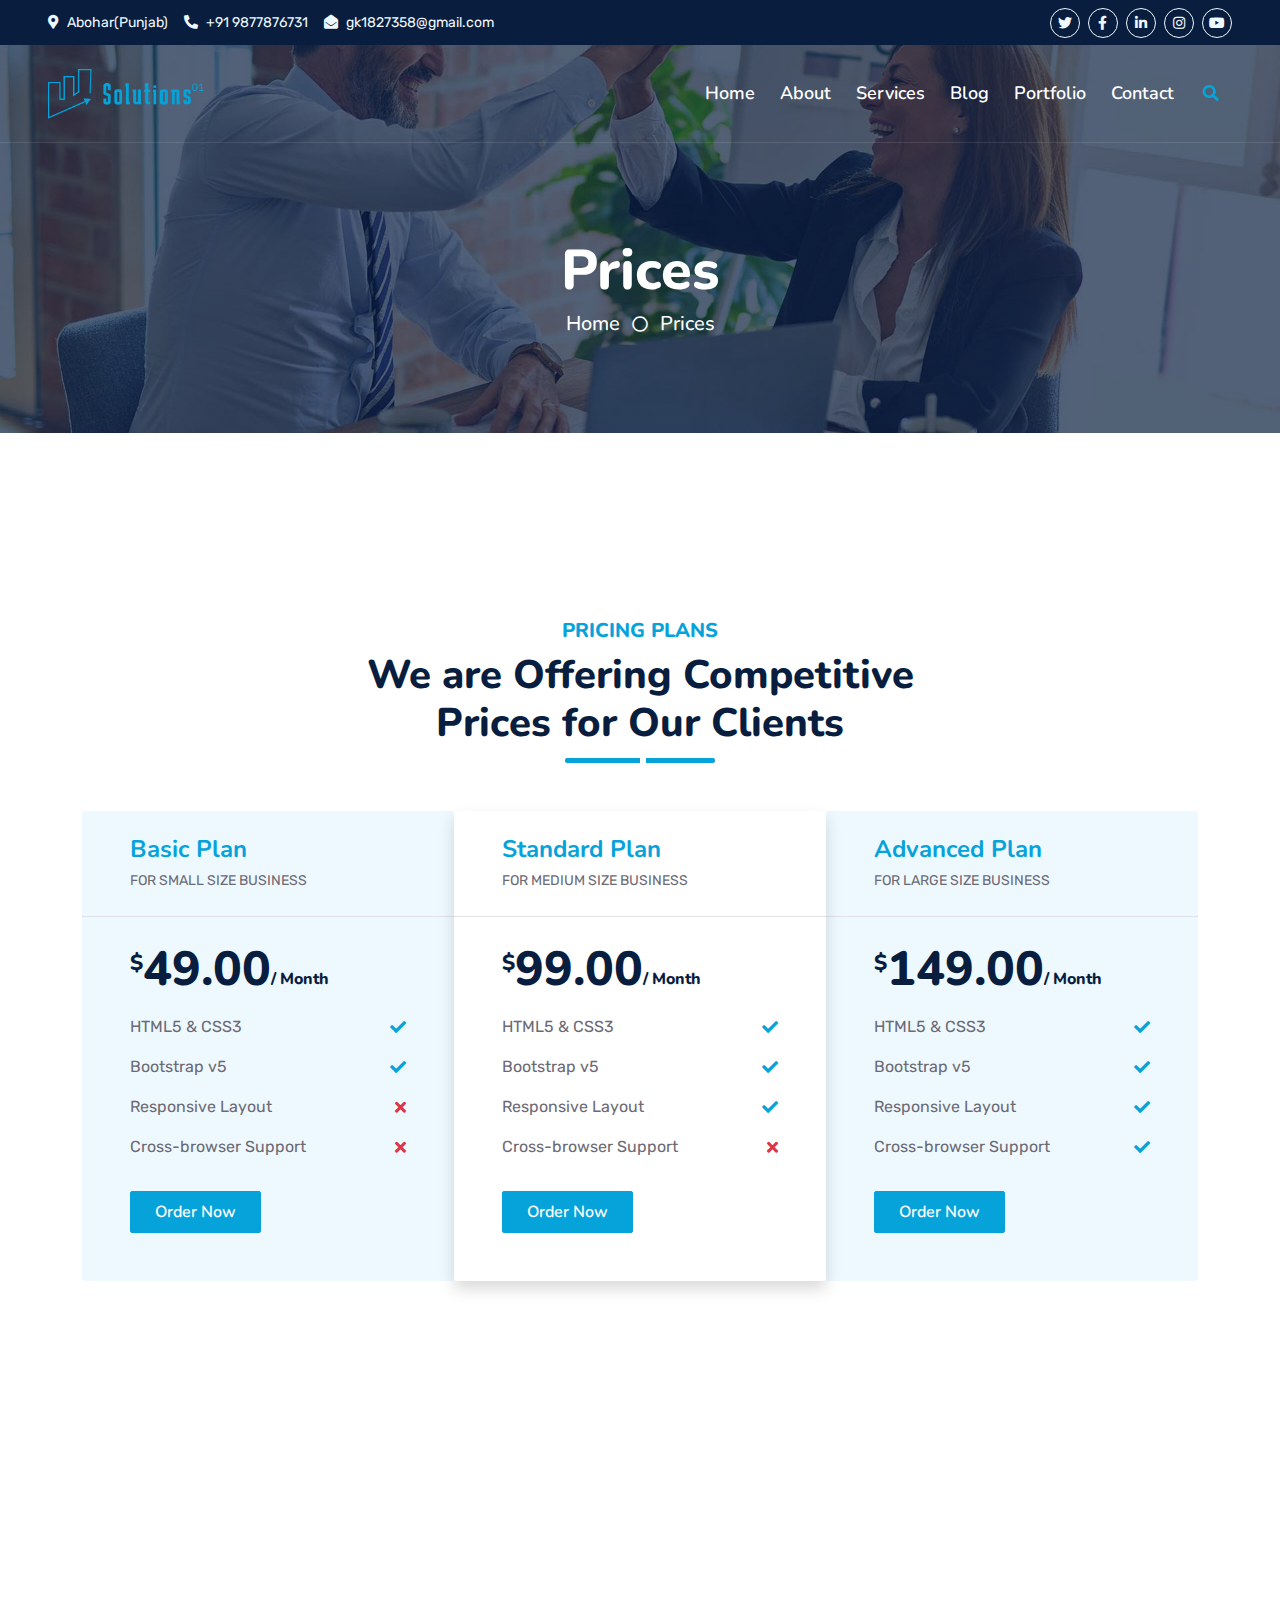
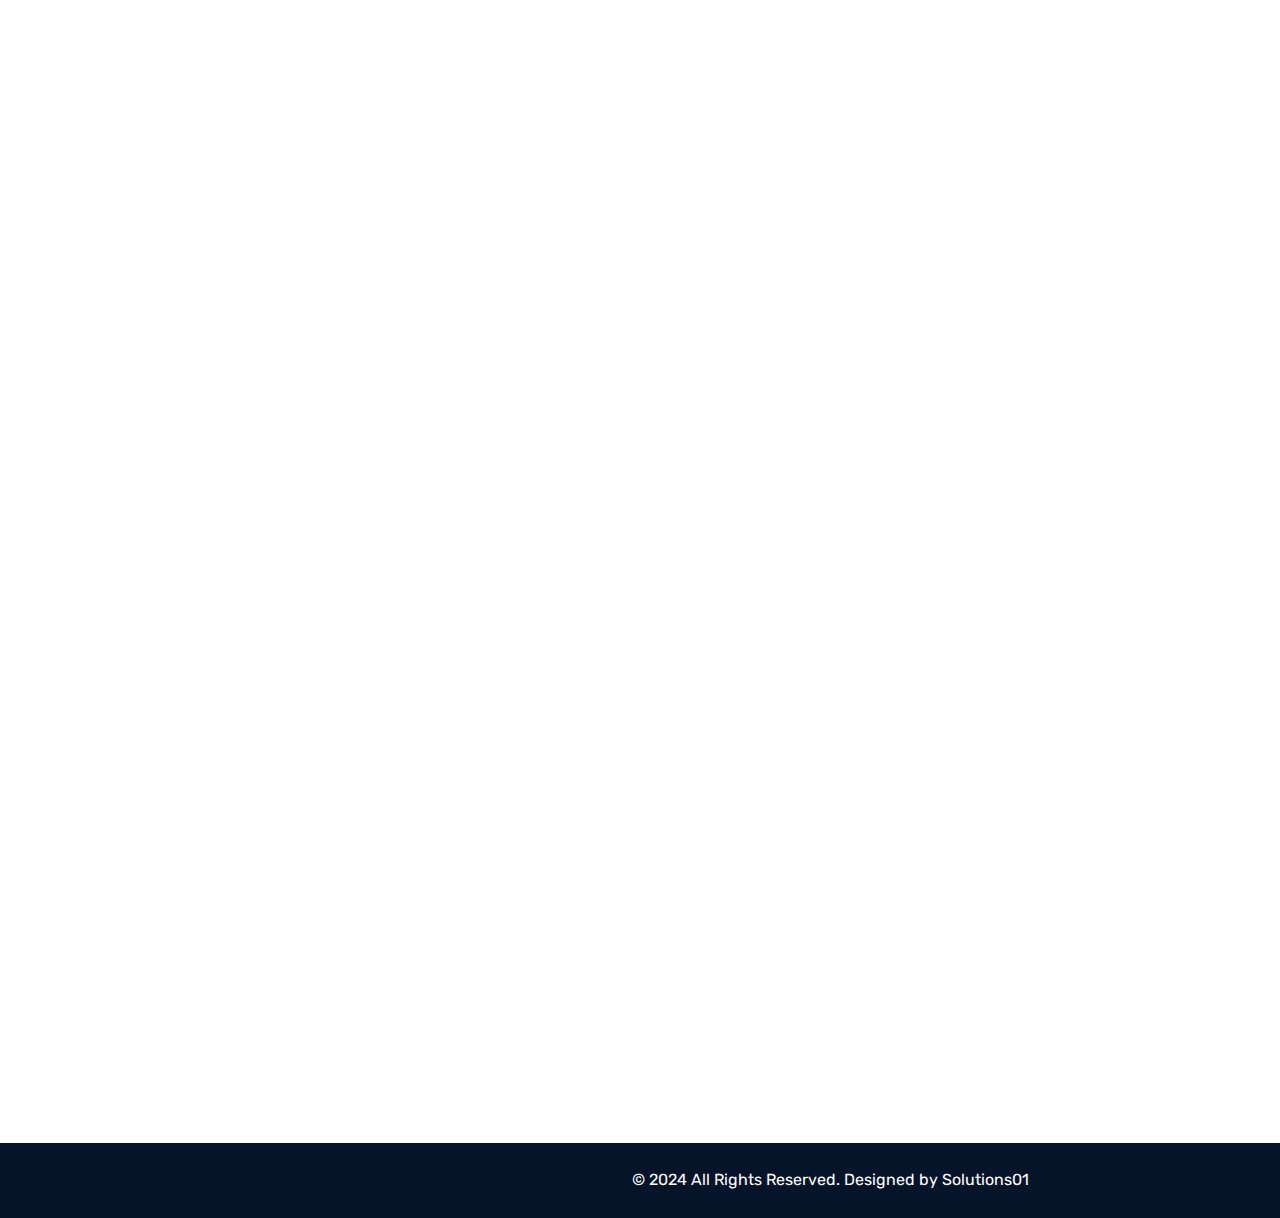
<file: price.html>
<!DOCTYPE html>
<html lang="en">

<head>
    <meta charset="utf-8">
    <title>Solutions01</title>
    <meta content="width=device-width, initial-scale=1.0" name="viewport">
    <meta content="Free HTML Templates" name="keywords">
    <meta content="Free HTML Templates" name="description">

    <!-- Favicon -->
    <link href="img/icon.png" rel="icon">

    <!-- Google Web Fonts -->
    <link rel="preconnect" href="https://fonts.googleapis.com">
    <link rel="preconnect" href="https://fonts.gstatic.com" crossorigin>
    <link href="https://fonts.googleapis.com/css2?family=Nunito:wght@400;600;700;800&family=Rubik:wght@400;500;600;700&display=swap" rel="stylesheet">

    <!-- Icon Font Stylesheet -->
    <link href="https://cdnjs.cloudflare.com/ajax/libs/font-awesome/5.10.0/css/all.min.css" rel="stylesheet">
    <link href="https://cdn.jsdelivr.net/npm/bootstrap-icons@1.4.1/font/bootstrap-icons.css" rel="stylesheet">

    <!-- Libraries Stylesheet -->
    <link href="lib/owlcarousel/assets/owl.carousel.min.css" rel="stylesheet">
    <link href="lib/animate/animate.min.css" rel="stylesheet">

    <!-- Customized Bootstrap Stylesheet -->
    <link href="css/bootstrap.min.css" rel="stylesheet">

    <!-- Template Stylesheet -->
    <link href="css/style.css" rel="stylesheet">
</head>

<body>
    <!-- Spinner Start -->
    <div id="spinner" class="show bg-white position-fixed translate-middle w-100 vh-100 top-50 start-50 d-flex align-items-center justify-content-center">
        <div class="spinner"></div>
    </div>
    <!-- Spinner End -->


    <!-- Topbar Start -->
    <div class="container-fluid bg-dark px-5 d-none d-lg-block">
        <div class="row gx-0">
            <div class="col-lg-8 text-center text-lg-start mb-2 mb-lg-0">
                <div class="d-inline-flex align-items-center" style="height: 45px;">
                    <small class="me-3 text-light"><i class="fa fa-map-marker-alt me-2"></i>Abohar(Punjab)</small>
                    <small class="me-3 text-light"><i class="fa fa-phone-alt me-2"></i>+91 9877876731</small>
                    <small class="text-light"><i class="fa fa-envelope-open me-2"></i>gk1827358@gmail.com</small>
                </div>
            </div>
            <div class="col-lg-4 text-center text-lg-end">
                <div class="d-inline-flex align-items-center" style="height: 45px;">
                    <a class="btn btn-sm btn-outline-light btn-sm-square rounded-circle me-2" href=""><i class="fab fa-twitter fw-normal"></i></a>
                    <a class="btn btn-sm btn-outline-light btn-sm-square rounded-circle me-2" href=""><i class="fab fa-facebook-f fw-normal"></i></a>
                    <a class="btn btn-sm btn-outline-light btn-sm-square rounded-circle me-2" href=""><i class="fab fa-linkedin-in fw-normal"></i></a>
                    <a class="btn btn-sm btn-outline-light btn-sm-square rounded-circle me-2" href="https://www.instagram.com/solutions01_/?igsh=MWNteTdnNzlibG5rcg%3D%3D"><i class="fab fa-instagram fw-normal"></i></a>
                    <a class="btn btn-sm btn-outline-light btn-sm-square rounded-circle" href=""><i class="fab fa-youtube fw-normal"></i></a>
                </div>
            </div>
        </div>
    </div>
    <!-- Topbar End -->


    <!-- Navbar Start -->
    <div class="container-fluid position-relative p-0">
        <nav class="navbar navbar-expand-lg navbar-dark px-5 py-3 py-lg-0">
            <a href="index.html" class="navbar-brand p-0">
                <img src="img/01-logo.png" height="50px" width="100%" alt="">
            </a>
            <button class="navbar-toggler" type="button" data-bs-toggle="collapse" data-bs-target="#navbarCollapse">
                <span class="fa fa-bars"></span>
            </button>
            <div class="collapse navbar-collapse" id="navbarCollapse">
                <div class="navbar-nav ms-auto py-0">
                    <a href="index.html" class="nav-item nav-link">Home</a>
                    <a href="about.html" class="nav-item nav-link">About</a>
                    <a href="service.html" class="nav-item nav-link">Services</a>
                    <a href="blog.html" class="nav-item nav-link">Blog</a>
                    <a href="portfolio.html" class="nav-item nav-link">Portfolio</a>
                    <a href="contact.html" class="nav-item nav-link">Contact</a>
                </div>
                <butaton type="button" class="btn text-primary ms-3" data-bs-toggle="modal" data-bs-target="#searchModal"><i class="fa fa-search"></i></butaton>
            </div>
        </nav>

        <div class="container-fluid bg-primary py-5 bg-header" style="margin-bottom: 90px;">
            <div class="row py-5">
                <div class="col-12 pt-lg-5 mt-lg-5 text-center">
                    <h1 class="display-4 text-white animated zoomIn">Prices</h1>
                    <a href="" class="h5 text-white">Home</a>
                    <i class="far fa-circle text-white px-2"></i>
                    <a href="" class="h5 text-white">Prices</a>
                </div>
            </div>
        </div>
    </div>
    <!-- Navbar End -->


    <!-- Full Screen Search Start -->
    <div class="modal fade" id="searchModal" tabindex="-1">
        <div class="modal-dialog modal-fullscreen">
            <div class="modal-content" style="background: rgba(9, 30, 62, .7);">
                <div class="modal-header border-0">
                    <button type="button" class="btn bg-white btn-close" data-bs-dismiss="modal" aria-label="Close"></button>
                </div>
                <div class="modal-body d-flex align-items-center justify-content-center">
                    <div class="input-group" style="max-width: 600px;">
                        <input type="text" class="form-control bg-transparent border-primary p-3" placeholder="Type search keyword">
                        <button class="btn btn-primary px-4"><i class="bi bi-search"></i></button>
                    </div>
                </div>
            </div>
        </div>
    </div>
    <!-- Full Screen Search End -->


    <!-- Pricing Plan Start -->
    <div class="container-fluid py-5 wow fadeInUp" data-wow-delay="0.1s">
        <div class="container py-5">
            <div class="section-title text-center position-relative pb-3 mb-5 mx-auto" style="max-width: 600px;">
                <h5 class="fw-bold text-primary text-uppercase">Pricing Plans</h5>
                <h1 class="mb-0">We are Offering Competitive Prices for Our Clients</h1>
            </div>
            <div class="row g-0">
                <div class="col-lg-4 wow slideInUp" data-wow-delay="0.6s">
                    <div class="bg-light rounded">
                        <div class="border-bottom py-4 px-5 mb-4">
                            <h4 class="text-primary mb-1">Basic Plan</h4>
                            <small class="text-uppercase">For Small Size Business</small>
                        </div>
                        <div class="p-5 pt-0">
                            <h1 class="display-5 mb-3">
                                <small class="align-top" style="font-size: 22px; line-height: 45px;">$</small>49.00<small
                                    class="align-bottom" style="font-size: 16px; line-height: 40px;">/ Month</small>
                            </h1>
                            <div class="d-flex justify-content-between mb-3"><span>HTML5 & CSS3</span><i class="fa fa-check text-primary pt-1"></i></div>
                            <div class="d-flex justify-content-between mb-3"><span>Bootstrap v5</span><i class="fa fa-check text-primary pt-1"></i></div>
                            <div class="d-flex justify-content-between mb-3"><span>Responsive Layout</span><i class="fa fa-times text-danger pt-1"></i></div>
                            <div class="d-flex justify-content-between mb-2"><span>Cross-browser Support</span><i class="fa fa-times text-danger pt-1"></i></div>
                            <a href="" class="btn btn-primary py-2 px-4 mt-4">Order Now</a>
                        </div>
                    </div>
                </div>
                <div class="col-lg-4 wow slideInUp" data-wow-delay="0.3s">
                    <div class="bg-white rounded shadow position-relative" style="z-index: 1;">
                        <div class="border-bottom py-4 px-5 mb-4">
                            <h4 class="text-primary mb-1">Standard Plan</h4>
                            <small class="text-uppercase">For Medium Size Business</small>
                        </div>
                        <div class="p-5 pt-0">
                            <h1 class="display-5 mb-3">
                                <small class="align-top" style="font-size: 22px; line-height: 45px;">$</small>99.00<small
                                    class="align-bottom" style="font-size: 16px; line-height: 40px;">/ Month</small>
                            </h1>
                            <div class="d-flex justify-content-between mb-3"><span>HTML5 & CSS3</span><i class="fa fa-check text-primary pt-1"></i></div>
                            <div class="d-flex justify-content-between mb-3"><span>Bootstrap v5</span><i class="fa fa-check text-primary pt-1"></i></div>
                            <div class="d-flex justify-content-between mb-3"><span>Responsive Layout</span><i class="fa fa-check text-primary pt-1"></i></div>
                            <div class="d-flex justify-content-between mb-2"><span>Cross-browser Support</span><i class="fa fa-times text-danger pt-1"></i></div>
                            <a href="" class="btn btn-primary py-2 px-4 mt-4">Order Now</a>
                        </div>
                    </div>
                </div>
                <div class="col-lg-4 wow slideInUp" data-wow-delay="0.9s">
                    <div class="bg-light rounded">
                        <div class="border-bottom py-4 px-5 mb-4">
                            <h4 class="text-primary mb-1">Advanced Plan</h4>
                            <small class="text-uppercase">For Large Size Business</small>
                        </div>
                        <div class="p-5 pt-0">
                            <h1 class="display-5 mb-3">
                                <small class="align-top" style="font-size: 22px; line-height: 45px;">$</small>149.00<small
                                    class="align-bottom" style="font-size: 16px; line-height: 40px;">/ Month</small>
                            </h1>
                            <div class="d-flex justify-content-between mb-3"><span>HTML5 & CSS3</span><i class="fa fa-check text-primary pt-1"></i></div>
                            <div class="d-flex justify-content-between mb-3"><span>Bootstrap v5</span><i class="fa fa-check text-primary pt-1"></i></div>
                            <div class="d-flex justify-content-between mb-3"><span>Responsive Layout</span><i class="fa fa-check text-primary pt-1"></i></div>
                            <div class="d-flex justify-content-between mb-2"><span>Cross-browser Support</span><i class="fa fa-check text-primary pt-1"></i></div>
                            <a href="" class="btn btn-primary py-2 px-4 mt-4">Order Now</a>
                        </div>
                    </div>
                </div>
            </div>
        </div>
    </div>
    <!-- Pricing Plan End -->


    <!-- Quote Start -->
    <div class="container-fluid py-5 wow fadeInUp" data-wow-delay="0.1s">
        <div class="container py-5">
            <div class="row g-5">
                <div class="col-lg-7">
                    <div class="section-title position-relative pb-3 mb-5">
                        <h5 class="fw-bold text-primary text-uppercase">Request A Quote</h5>
                        <h1 class="mb-0">Need A Free Quote? Please Feel Free to Contact Us</h1>
                    </div>
                    <div class="row gx-3">
                        <div class="col-sm-6 wow zoomIn" data-wow-delay="0.2s">
                            <h5 class="mb-4"><i class="fa fa-reply text-primary me-3"></i>Reply within 24 hours</h5>
                        </div>
                        <div class="col-sm-6 wow zoomIn" data-wow-delay="0.4s">
                            <h5 class="mb-4"><i class="fa fa-phone-alt text-primary me-3"></i>24 hrs telephone support</h5>
                        </div>
                    </div>
                    <p class="mb-4">Eirmod sed tempor lorem ut dolores. Aliquyam sit sadipscing kasd ipsum. Dolor ea et dolore et at sea ea at dolor, justo ipsum duo rebum sea invidunt voluptua. Eos vero eos vero ea et dolore eirmod et. Dolores diam duo invidunt lorem. Elitr ut dolores magna sit. Sea dolore sanctus sed et. Takimata takimata sanctus sed.</p>
                    <div class="d-flex align-items-center mt-2 wow zoomIn" data-wow-delay="0.6s">
                        <div class="bg-primary d-flex align-items-center justify-content-center rounded" style="width: 60px; height: 60px;">
                            <i class="fa fa-phone-alt text-white"></i>
                        </div>
                        <div class="ps-4">
                            <h5 class="mb-2">Call to ask any question</h5>
                            <h4 class="text-primary mb-0">+91 9877876731</h4>
                        </div>
                    </div>
                </div>
                <div class="col-lg-5">
                    <div class="bg-primary rounded h-100 d-flex align-items-center p-5 wow zoomIn" data-wow-delay="0.9s">
                        <form>
                            <div class="row g-3">
                                <div class="col-xl-12">
                                    <input type="text" class="form-control bg-light border-0" placeholder="Your Name" style="height: 55px;" required>
                                </div>
                                <div class="col-12">
                                    <input type="email" class="form-control bg-light border-0" placeholder="Your Email" style="height: 55px;" required>
                                </div>
                                <div class="col-12">
                                    <input type="text" class="form-control bg-light border-0" placeholder="Phone Number" style="height: 55px;" required>
                                </div>
                                <div class="col-12">
                                    <textarea class="form-control bg-light border-0" rows="3" placeholder="Message" required></textarea>
                                </div>
                                <div class="col-12">
                                    <button class="btn btn-dark w-100 py-3" type="submit">Request A Quote</button>
                                </div>
                            </div>
                        </form>
                    </div>
                </div>
            </div>
        </div>
    </div>
    <!-- Quote End -->


    <!-- Vendor Start -->
    <div class="container-fluid py-5 wow fadeInUp" data-wow-delay="0.1s">
        <div class="container py-5 mb-5">
            <div class="bg-white">
                <div class="owl-carousel vendor-carousel">
                    <img src="img/vendor-1.jpg" alt="">
                    <img src="img/vendor-2.jpg" alt="">
                    <img src="img/vendor-3.jpg" alt="">
                    <img src="img/vendor-4.jpg" alt="">
                    <img src="img/vendor-5.jpg" alt="">
                    <img src="img/vendor-6.jpg" alt="">
                    <img src="img/vendor-7.jpg" alt="">
                    <img src="img/vendor-8.jpg" alt="">
                    <img src="img/vendor-9.jpg" alt="">
                </div>
            </div>
        </div>
    </div>
    <!-- Vendor End -->
    

    <!-- Footer Start -->
    <div class="container-fluid bg-dark text-light mt-5 wow fadeInUp" data-wow-delay="0.1s">
        <div class="container">
            <div class="row gx-5">
                <div class="col-lg-4 col-md-6 footer-about">
                    <div class="d-flex flex-column align-items-center justify-content-center text-center h-100 bg-primary p-4">
                        <a href="index.html" class="navbar-brand">
                            <img src="img/solutions01-logo.png" height="100px" width="100%" alt="">
                        </a>
                        <p class="mt-3 mb-4">Lorem diam sit erat dolor elitr et, diam lorem justo amet clita stet eos sit. Elitr dolor duo lorem, elitr clita ipsum sea. Diam amet erat lorem stet eos. Diam amet et kasd eos duo.</p>
                        <form action="">
                            <div class="input-group">
                                <input type="text" class="form-control border-white p-3" placeholder="Your Email">
                                <button class="btn btn-dark">Sign Up</button>
                            </div>
                        </form>
                    </div>
                </div>
                <div class="col-lg-8 col-md-6">
                    <div class="row gx-5">
                        <div class="col-lg-4 col-md-12 pt-5 mb-5">
                            <div class="section-title section-title-sm position-relative pb-3 mb-4">
                                <h3 class="text-light mb-0">Get In Touch</h3>
                            </div>
                            <div class="d-flex mb-2">
                                <i class="bi bi-geo-alt text-primary me-2"></i>
                                <p class="mb-0">Abohar(Punjab)</p>
                            </div>
                            <div class="d-flex mb-2">
                                <i class="bi bi-envelope-open text-primary me-2"></i>
                                <p class="mb-0">gk1827358@gmail.com</p>
                            </div>
                            <div class="d-flex mb-2">
                                <i class="bi bi-telephone text-primary me-2"></i>
                                <p class="mb-0">+91 9877876731</p>
                            </div>
                            <div class="d-flex mt-4">
                                <a class="btn btn-primary btn-square me-2" href="#"><i class="fab fa-twitter fw-normal"></i></a>
                                <a class="btn btn-primary btn-square me-2" href="#"><i class="fab fa-facebook-f fw-normal"></i></a>
                                <a class="btn btn-primary btn-square me-2" href="#"><i class="fab fa-linkedin-in fw-normal"></i></a>
                                <a class="btn btn-primary btn-square" href="#"><i class="fab fa-instagram fw-normal"></i></a>
                            </div>
                        </div>
                        <div class="col-lg-4 col-md-12 pt-0 pt-lg-5 mb-5">
                            <div class="section-title section-title-sm position-relative pb-3 mb-4">
                                <h3 class="text-light mb-0">Quick Links</h3>
                            </div>
                            <div class="link-animated d-flex flex-column justify-content-start">
                                <a class="text-light mb-2" href="#"><i class="bi bi-arrow-right text-primary me-2"></i>Home</a>
                                <a class="text-light mb-2" href="#"><i class="bi bi-arrow-right text-primary me-2"></i>About Us</a>
                                <a class="text-light mb-2" href="#"><i class="bi bi-arrow-right text-primary me-2"></i>Our Services</a>
                                <a class="text-light mb-2" href="#"><i class="bi bi-arrow-right text-primary me-2"></i>Meet The Team</a>
                                <a class="text-light mb-2" href="#"><i class="bi bi-arrow-right text-primary me-2"></i>Latest Blog</a>
                                <a class="text-light mb-2" href="#"><i class="bi bi-arrow-right text-primary me-2"></i>Portfolio</a>
                                <a class="text-light" href="#"><i class="bi bi-arrow-right text-primary me-2"></i>Contact Us</a>
                            </div>
                        </div>
                        <div class="col-lg-4 col-md-12 pt-0 pt-lg-5 mb-5">
                            <div class="section-title section-title-sm position-relative pb-3 mb-4">
                                <h3 class="text-light mb-0">Popular Links</h3>
                            </div>
                            <div class="link-animated d-flex flex-column justify-content-start">
                                <a class="text-light mb-2" href="#"><i class="bi bi-arrow-right text-primary me-2"></i>Help & FAQs</a>
                                <a class="text-light mb-2" href="#"><i class="bi bi-arrow-right text-primary me-2"></i>Why Choose Us</a>
                                <a class="text-light mb-2" href="#"><i class="bi bi-arrow-right text-primary me-2"></i>Our Services</a>
                                <a class="text-light mb-2" href="#"><i class="bi bi-arrow-right text-primary me-2"></i>Case Studies</a>
                                <a class="text-light mb-2" href="#"><i class="bi bi-arrow-right text-primary me-2"></i>Privacy Policy</a>
                                <a class="text-light" href="#"><i class="bi bi-arrow-right text-primary me-2"></i>Terms & Conditions</a>
                            </div>
                        </div>
                    </div>
                </div>
            </div>
        </div>
    </div>
    <div class="container-fluid text-white" style="background: #061429;">
        <div class="container text-center">
            <div class="row justify-content-end">
                <div class="col-lg-8 col-md-6">
                    <div class="d-flex align-items-center justify-content-center" style="height: 75px;">
                        <p class="mb-0">&copy; 2024 All Rights Reserved. 
						Designed by Solutions01</a></p>
                    </div>
                </div>
            </div>
        </div>
    </div>
    <!-- Footer End -->


    <!-- Back to Top -->
    <a href="#" class="btn btn-lg btn-primary btn-lg-square rounded back-to-top"><i class="bi bi-arrow-up"></i></a>


    <!-- JavaScript Libraries -->
    <script src="https://code.jquery.com/jquery-3.4.1.min.js"></script>
    <script src="https://cdn.jsdelivr.net/npm/bootstrap@5.0.0/dist/js/bootstrap.bundle.min.js"></script>
    <script src="lib/wow/wow.min.js"></script>
    <script src="lib/easing/easing.min.js"></script>
    <script src="lib/waypoints/waypoints.min.js"></script>
    <script src="lib/counterup/counterup.min.js"></script>
    <script src="lib/owlcarousel/owl.carousel.min.js"></script>

    <!-- Template Javascript -->
    <script src="js/main.js"></script>
</body>

</html>
</file>
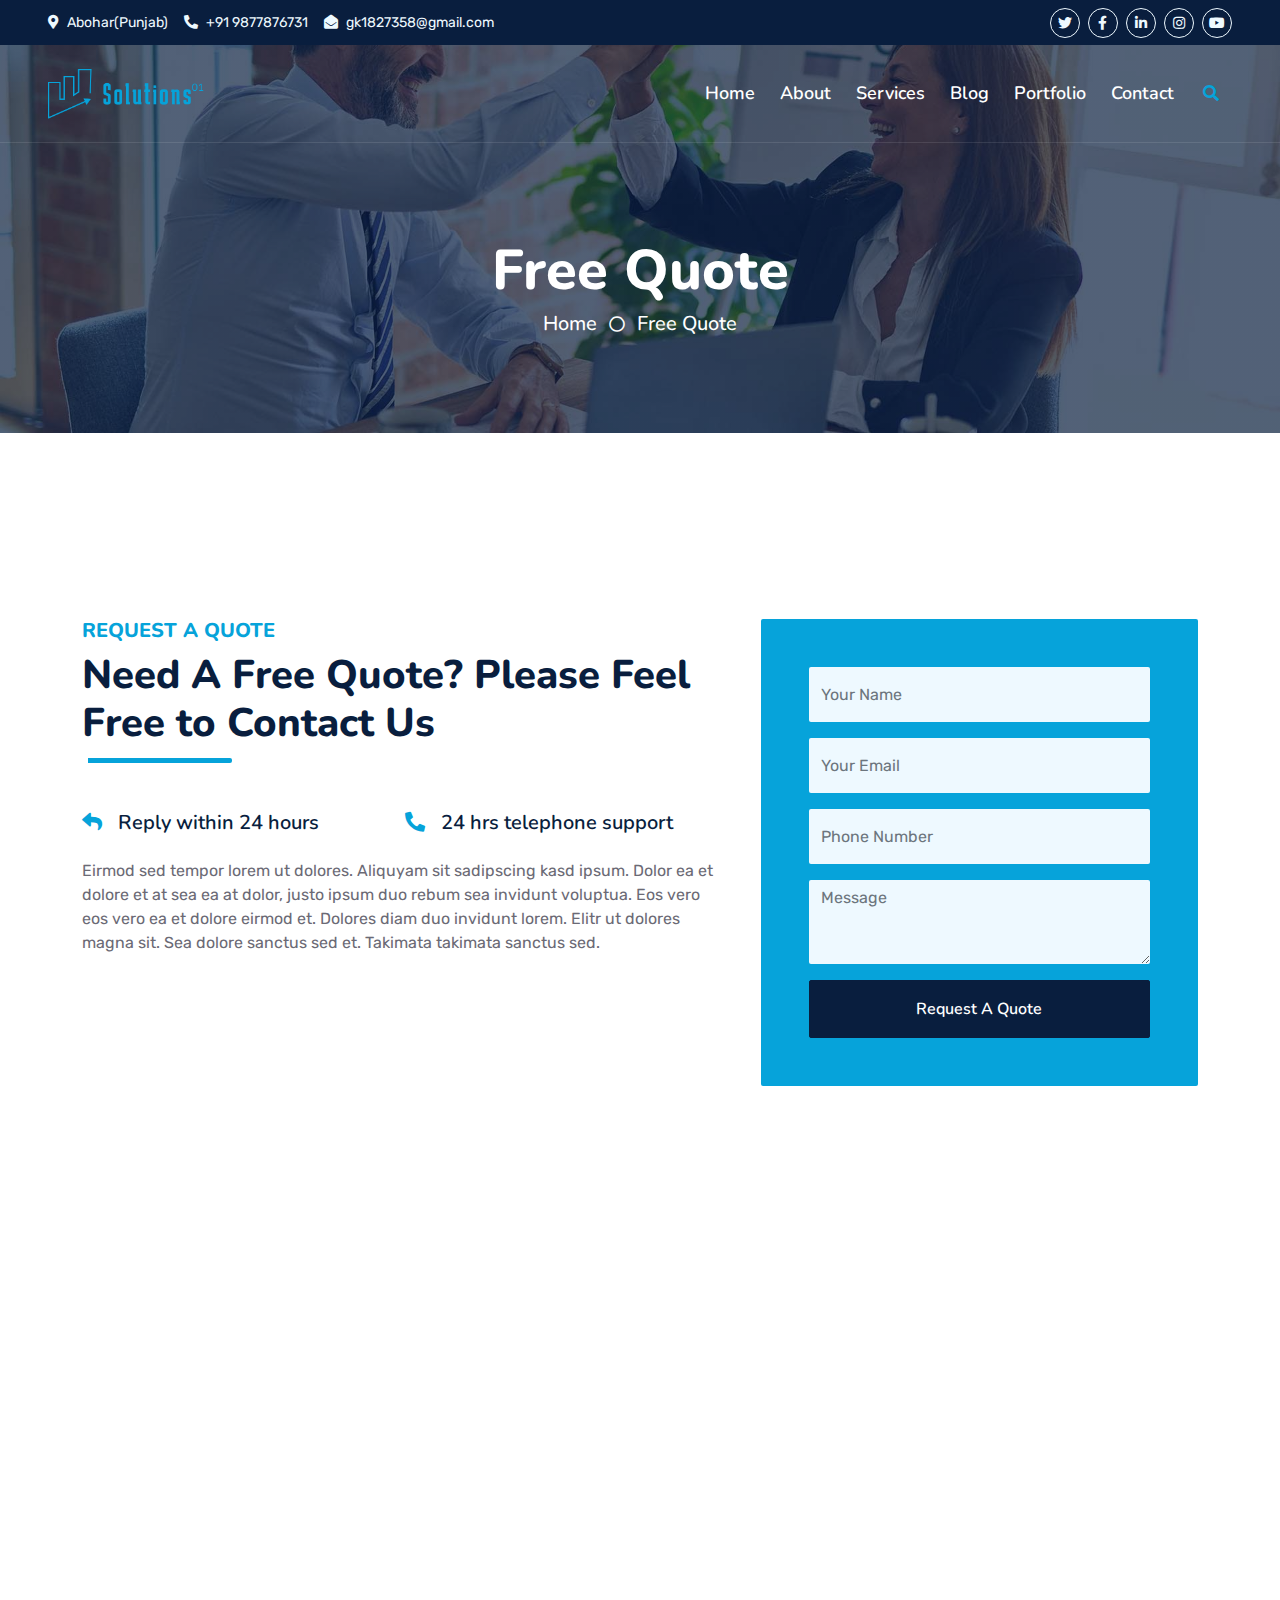
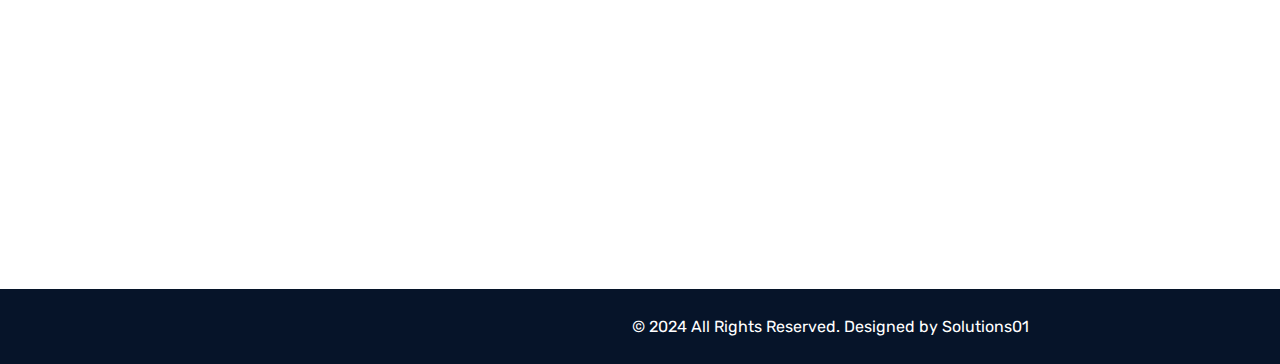
<file: quote.html>
<!DOCTYPE html>
<html lang="en">

<head>
    <meta charset="utf-8">
    <title>Solutions01</title>
    <meta content="width=device-width, initial-scale=1.0" name="viewport">
    <meta content="Free HTML Templates" name="keywords">
    <meta content="Free HTML Templates" name="description">

    <!-- Favicon -->
    <link href="img/icon.png" rel="icon">

    <!-- Google Web Fonts -->
    <link rel="preconnect" href="https://fonts.googleapis.com">
    <link rel="preconnect" href="https://fonts.gstatic.com" crossorigin>
    <link href="https://fonts.googleapis.com/css2?family=Nunito:wght@400;600;700;800&family=Rubik:wght@400;500;600;700&display=swap" rel="stylesheet">

    <!-- Icon Font Stylesheet -->
    <link href="https://cdnjs.cloudflare.com/ajax/libs/font-awesome/5.10.0/css/all.min.css" rel="stylesheet">
    <link href="https://cdn.jsdelivr.net/npm/bootstrap-icons@1.4.1/font/bootstrap-icons.css" rel="stylesheet">

    <!-- Libraries Stylesheet -->
    <link href="lib/owlcarousel/assets/owl.carousel.min.css" rel="stylesheet">
    <link href="lib/animate/animate.min.css" rel="stylesheet">

    <!-- Customized Bootstrap Stylesheet -->
    <link href="css/bootstrap.min.css" rel="stylesheet">

    <!-- Template Stylesheet -->
    <link href="css/style.css" rel="stylesheet">
</head>

<body>
    <!-- Spinner Start -->
    <div id="spinner" class="show bg-white position-fixed translate-middle w-100 vh-100 top-50 start-50 d-flex align-items-center justify-content-center">
        <div class="spinner"></div>
    </div>
    <!-- Spinner End -->


    <!-- Topbar Start -->
    <div class="container-fluid bg-dark px-5 d-none d-lg-block">
        <div class="row gx-0">
            <div class="col-lg-8 text-center text-lg-start mb-2 mb-lg-0">
                <div class="d-inline-flex align-items-center" style="height: 45px;">
                    <small class="me-3 text-light"><i class="fa fa-map-marker-alt me-2"></i>Abohar(Punjab)</small>
                    <small class="me-3 text-light"><i class="fa fa-phone-alt me-2"></i>+91 9877876731</small>
                    <small class="text-light"><i class="fa fa-envelope-open me-2"></i>gk1827358@gmail.com</small>
                </div>
            </div>
            <div class="col-lg-4 text-center text-lg-end">
                <div class="d-inline-flex align-items-center" style="height: 45px;">
                    <a class="btn btn-sm btn-outline-light btn-sm-square rounded-circle me-2" href=""><i class="fab fa-twitter fw-normal"></i></a>
                    <a class="btn btn-sm btn-outline-light btn-sm-square rounded-circle me-2" href=""><i class="fab fa-facebook-f fw-normal"></i></a>
                    <a class="btn btn-sm btn-outline-light btn-sm-square rounded-circle me-2" href=""><i class="fab fa-linkedin-in fw-normal"></i></a>
                    <a class="btn btn-sm btn-outline-light btn-sm-square rounded-circle me-2" href="https://www.instagram.com/solutions01_/?igsh=MWNteTdnNzlibG5rcg%3D%3D"><i class="fab fa-instagram fw-normal"></i></a>
                    <a class="btn btn-sm btn-outline-light btn-sm-square rounded-circle" href=""><i class="fab fa-youtube fw-normal"></i></a>
                </div>
            </div>
        </div>
    </div>
    <!-- Topbar End -->


    <!-- Navbar Start -->
    <div class="container-fluid position-relative p-0">
        <nav class="navbar navbar-expand-lg navbar-dark px-5 py-3 py-lg-0">
            <a href="index.html" class="navbar-brand p-0">
                <img src="img/01-logo.png" height="50px" width="100%" alt="">
            </a>
            <button class="navbar-toggler" type="button" data-bs-toggle="collapse" data-bs-target="#navbarCollapse">
                <span class="fa fa-bars"></span>
            </button>
            <div class="collapse navbar-collapse" id="navbarCollapse">
                <div class="navbar-nav ms-auto py-0">
                    <a href="index.html" class="nav-item nav-link">Home</a>
                    <a href="about.html" class="nav-item nav-link">About</a>
                    <a href="service.html" class="nav-item nav-link">Services</a>
                    <a href="blog.html" class="nav-item nav-link">Blog</a>
                    <a href="portfolio.html" class="nav-item nav-link">Portfolio</a>
                    <a href="contact.html" class="nav-item nav-link">Contact</a>
                </div>
                <butaton type="button" class="btn text-primary ms-3" data-bs-toggle="modal" data-bs-target="#searchModal"><i class="fa fa-search"></i></butaton>
            </div>
        </nav>

        <div class="container-fluid bg-primary py-5 bg-header" style="margin-bottom: 90px;">
            <div class="row py-5">
                <div class="col-12 pt-lg-5 mt-lg-5 text-center">
                    <h1 class="display-4 text-white animated zoomIn">Free Quote</h1>
                    <a href="" class="h5 text-white">Home</a>
                    <i class="far fa-circle text-white px-2"></i>
                    <a href="" class="h5 text-white">Free Quote</a>
                </div>
            </div>
        </div>
    </div>
    <!-- Navbar End -->


    <!-- Full Screen Search Start -->
    <div class="modal fade" id="searchModal" tabindex="-1">
        <div class="modal-dialog modal-fullscreen">
            <div class="modal-content" style="background: rgba(9, 30, 62, .7);">
                <div class="modal-header border-0">
                    <button type="button" class="btn bg-white btn-close" data-bs-dismiss="modal" aria-label="Close"></button>
                </div>
                <div class="modal-body d-flex align-items-center justify-content-center">
                    <div class="input-group" style="max-width: 600px;">
                        <input type="text" class="form-control bg-transparent border-primary p-3" placeholder="Type search keyword">
                        <button class="btn btn-primary px-4"><i class="bi bi-search"></i></button>
                    </div>
                </div>
            </div>
        </div>
    </div>
    <!-- Full Screen Search End -->


    <!-- Quote Start -->
    <div class="container-fluid py-5 wow fadeInUp" data-wow-delay="0.1s">
        <div class="container py-5">
            <div class="row g-5">
                <div class="col-lg-7">
                    <div class="section-title position-relative pb-3 mb-5">
                        <h5 class="fw-bold text-primary text-uppercase">Request A Quote</h5>
                        <h1 class="mb-0">Need A Free Quote? Please Feel Free to Contact Us</h1>
                    </div>
                    <div class="row gx-3">
                        <div class="col-sm-6 wow zoomIn" data-wow-delay="0.2s">
                            <h5 class="mb-4"><i class="fa fa-reply text-primary me-3"></i>Reply within 24 hours</h5>
                        </div>
                        <div class="col-sm-6 wow zoomIn" data-wow-delay="0.4s">
                            <h5 class="mb-4"><i class="fa fa-phone-alt text-primary me-3"></i>24 hrs telephone support</h5>
                        </div>
                    </div>
                    <p class="mb-4">Eirmod sed tempor lorem ut dolores. Aliquyam sit sadipscing kasd ipsum. Dolor ea et dolore et at sea ea at dolor, justo ipsum duo rebum sea invidunt voluptua. Eos vero eos vero ea et dolore eirmod et. Dolores diam duo invidunt lorem. Elitr ut dolores magna sit. Sea dolore sanctus sed et. Takimata takimata sanctus sed.</p>
                    <div class="d-flex align-items-center mt-2 wow zoomIn" data-wow-delay="0.6s">
                        <div class="bg-primary d-flex align-items-center justify-content-center rounded" style="width: 60px; height: 60px;">
                            <i class="fa fa-phone-alt text-white"></i>
                        </div>
                        <div class="ps-4">
                            <h5 class="mb-2">Call to ask any question</h5>
                            <h4 class="text-primary mb-0">+91 9877876731</h4>
                        </div>
                    </div>
                </div>
                <div class="col-lg-5">
                    <div class="bg-primary rounded h-100 d-flex align-items-center p-5 wow zoomIn" data-wow-delay="0.9s">
                        <form>
                            <div class="row g-3">
                                <div class="col-xl-12">
                                    <input type="text" class="form-control bg-light border-0" placeholder="Your Name" style="height: 55px;" required>
                                </div>
                                <div class="col-12">
                                    <input type="email" class="form-control bg-light border-0" placeholder="Your Email" style="height: 55px;" required>
                                </div>
                                <div class="col-12">
                                    <input type="text" class="form-control bg-light border-0" placeholder="Phone Number" style="height: 55px;" required> 
                                </div>
                                <div class="col-12">
                                    <textarea class="form-control bg-light border-0" rows="3" placeholder="Message" required></textarea>
                                </div>
                                <div class="col-12">
                                    <button class="btn btn-dark w-100 py-3" type="submit">Request A Quote</button>
                                </div>
                            </div>
                        </form>
                    </div>
                </div>
            </div>
        </div>
    </div>
    <!-- Quote End -->


    <!-- Vendor Start -->
    <div class="container-fluid py-5 wow fadeInUp" data-wow-delay="0.1s">
        <div class="container py-5 mb-5">
            <div class="bg-white">
                <div class="owl-carousel vendor-carousel">
                    <img src="img/vendor-1.jpg" alt="">
                    <img src="img/vendor-2.jpg" alt="">
                    <img src="img/vendor-3.jpg" alt="">
                    <img src="img/vendor-4.jpg" alt="">
                    <img src="img/vendor-5.jpg" alt="">
                    <img src="img/vendor-6.jpg" alt="">
                    <img src="img/vendor-7.jpg" alt="">
                    <img src="img/vendor-8.jpg" alt="">
                    <img src="img/vendor-9.jpg" alt="">
                </div>
            </div>
        </div>
    </div>
    <!-- Vendor End -->
    

    <!-- Footer Start -->
    <div class="container-fluid bg-dark text-light mt-5 wow fadeInUp" data-wow-delay="0.1s">
        <div class="container">
            <div class="row gx-5">
                <div class="col-lg-4 col-md-6 footer-about">
                    <div class="d-flex flex-column align-items-center justify-content-center text-center h-100 bg-primary p-4">
                        <a href="index.html" class="navbar-brand">
                            <img src="img/solutions01-logo.png" height="100px" width="100%" alt="">
                        </a>
                        <p class="mt-3 mb-4">Lorem diam sit erat dolor elitr et, diam lorem justo amet clita stet eos sit. Elitr dolor duo lorem, elitr clita ipsum sea. Diam amet erat lorem stet eos. Diam amet et kasd eos duo.</p>
                        <form action="">
                            <div class="input-group">
                                <input type="text" class="form-control border-white p-3" placeholder="Your Email">
                                <button class="btn btn-dark">Sign Up</button>
                            </div>
                        </form>
                    </div>
                </div>
                <div class="col-lg-8 col-md-6">
                    <div class="row gx-5">
                        <div class="col-lg-4 col-md-12 pt-5 mb-5">
                            <div class="section-title section-title-sm position-relative pb-3 mb-4">
                                <h3 class="text-light mb-0">Get In Touch</h3>
                            </div>
                            <div class="d-flex mb-2">
                                <i class="bi bi-geo-alt text-primary me-2"></i>
                                <p class="mb-0">Abohar(Punjab)</p>
                            </div>
                            <div class="d-flex mb-2">
                                <i class="bi bi-envelope-open text-primary me-2"></i>
                                <p class="mb-0">gk1827358@gmail.com</p>
                            </div>
                            <div class="d-flex mb-2">
                                <i class="bi bi-telephone text-primary me-2"></i>
                                <p class="mb-0">+91 9877876731</p>
                            </div>
                            <div class="d-flex mt-4">
                                <a class="btn btn-primary btn-square me-2" href="#"><i class="fab fa-twitter fw-normal"></i></a>
                                <a class="btn btn-primary btn-square me-2" href="#"><i class="fab fa-facebook-f fw-normal"></i></a>
                                <a class="btn btn-primary btn-square me-2" href="#"><i class="fab fa-linkedin-in fw-normal"></i></a>
                                <a class="btn btn-primary btn-square" href="#"><i class="fab fa-instagram fw-normal"></i></a>
                            </div>
                        </div>
                        <div class="col-lg-4 col-md-12 pt-0 pt-lg-5 mb-5">
                            <div class="section-title section-title-sm position-relative pb-3 mb-4">
                                <h3 class="text-light mb-0">Quick Links</h3>
                            </div>
                            <div class="link-animated d-flex flex-column justify-content-start">
                                <a class="text-light mb-2" href="#"><i class="bi bi-arrow-right text-primary me-2"></i>Home</a>
                                <a class="text-light mb-2" href="#"><i class="bi bi-arrow-right text-primary me-2"></i>About Us</a>
                                <a class="text-light mb-2" href="#"><i class="bi bi-arrow-right text-primary me-2"></i>Our Services</a>
                                <a class="text-light mb-2" href="#"><i class="bi bi-arrow-right text-primary me-2"></i>Meet The Team</a>
                                <a class="text-light mb-2" href="#"><i class="bi bi-arrow-right text-primary me-2"></i>Latest Blog</a>
                                <a class="text-light mb-2" href="#"><i class="bi bi-arrow-right text-primary me-2"></i>Portfolio</a>
                                <a class="text-light" href="#"><i class="bi bi-arrow-right text-primary me-2"></i>Contact Us</a>
                            </div>
                        </div>
                        <div class="col-lg-4 col-md-12 pt-0 pt-lg-5 mb-5">
                            <div class="section-title section-title-sm position-relative pb-3 mb-4">
                                <h3 class="text-light mb-0">Popular Links</h3>
                            </div>
                            <div class="link-animated d-flex flex-column justify-content-start">
                                <a class="text-light mb-2" href="#"><i class="bi bi-arrow-right text-primary me-2"></i>Help & FAQs</a>
                                <a class="text-light mb-2" href="#"><i class="bi bi-arrow-right text-primary me-2"></i>Why Choose Us</a>
                                <a class="text-light mb-2" href="#"><i class="bi bi-arrow-right text-primary me-2"></i>Our Services</a>
                                <a class="text-light mb-2" href="#"><i class="bi bi-arrow-right text-primary me-2"></i>Case Studies</a>
                                <a class="text-light mb-2" href="#"><i class="bi bi-arrow-right text-primary me-2"></i>Privacy Policy</a>
                                <a class="text-light" href="#"><i class="bi bi-arrow-right text-primary me-2"></i>Terms & Conditions</a>
                            </div>
                        </div>
                    </div>
                </div>
            </div>
        </div>
    </div>
    <div class="container-fluid text-white" style="background: #061429;">
        <div class="container text-center">
            <div class="row justify-content-end">
                <div class="col-lg-8 col-md-6">
                    <div class="d-flex align-items-center justify-content-center" style="height: 75px;">
                        <p class="mb-0">&copy; 2024 All Rights Reserved. 
						Designed by Solutions01</a></p>
                    </div>
                </div>
            </div>
        </div>
    </div>
    <!-- Footer End -->


    <!-- Back to Top -->
    <a href="#" class="btn btn-lg btn-primary btn-lg-square rounded back-to-top"><i class="bi bi-arrow-up"></i></a>


    <!-- JavaScript Libraries -->
    <script src="https://code.jquery.com/jquery-3.4.1.min.js"></script>
    <script src="https://cdn.jsdelivr.net/npm/bootstrap@5.0.0/dist/js/bootstrap.bundle.min.js"></script>
    <script src="lib/wow/wow.min.js"></script>
    <script src="lib/easing/easing.min.js"></script>
    <script src="lib/waypoints/waypoints.min.js"></script>
    <script src="lib/counterup/counterup.min.js"></script>
    <script src="lib/owlcarousel/owl.carousel.min.js"></script>

    <!-- Template Javascript -->
    <script src="js/main.js"></script>
</body>

</html>
</file>
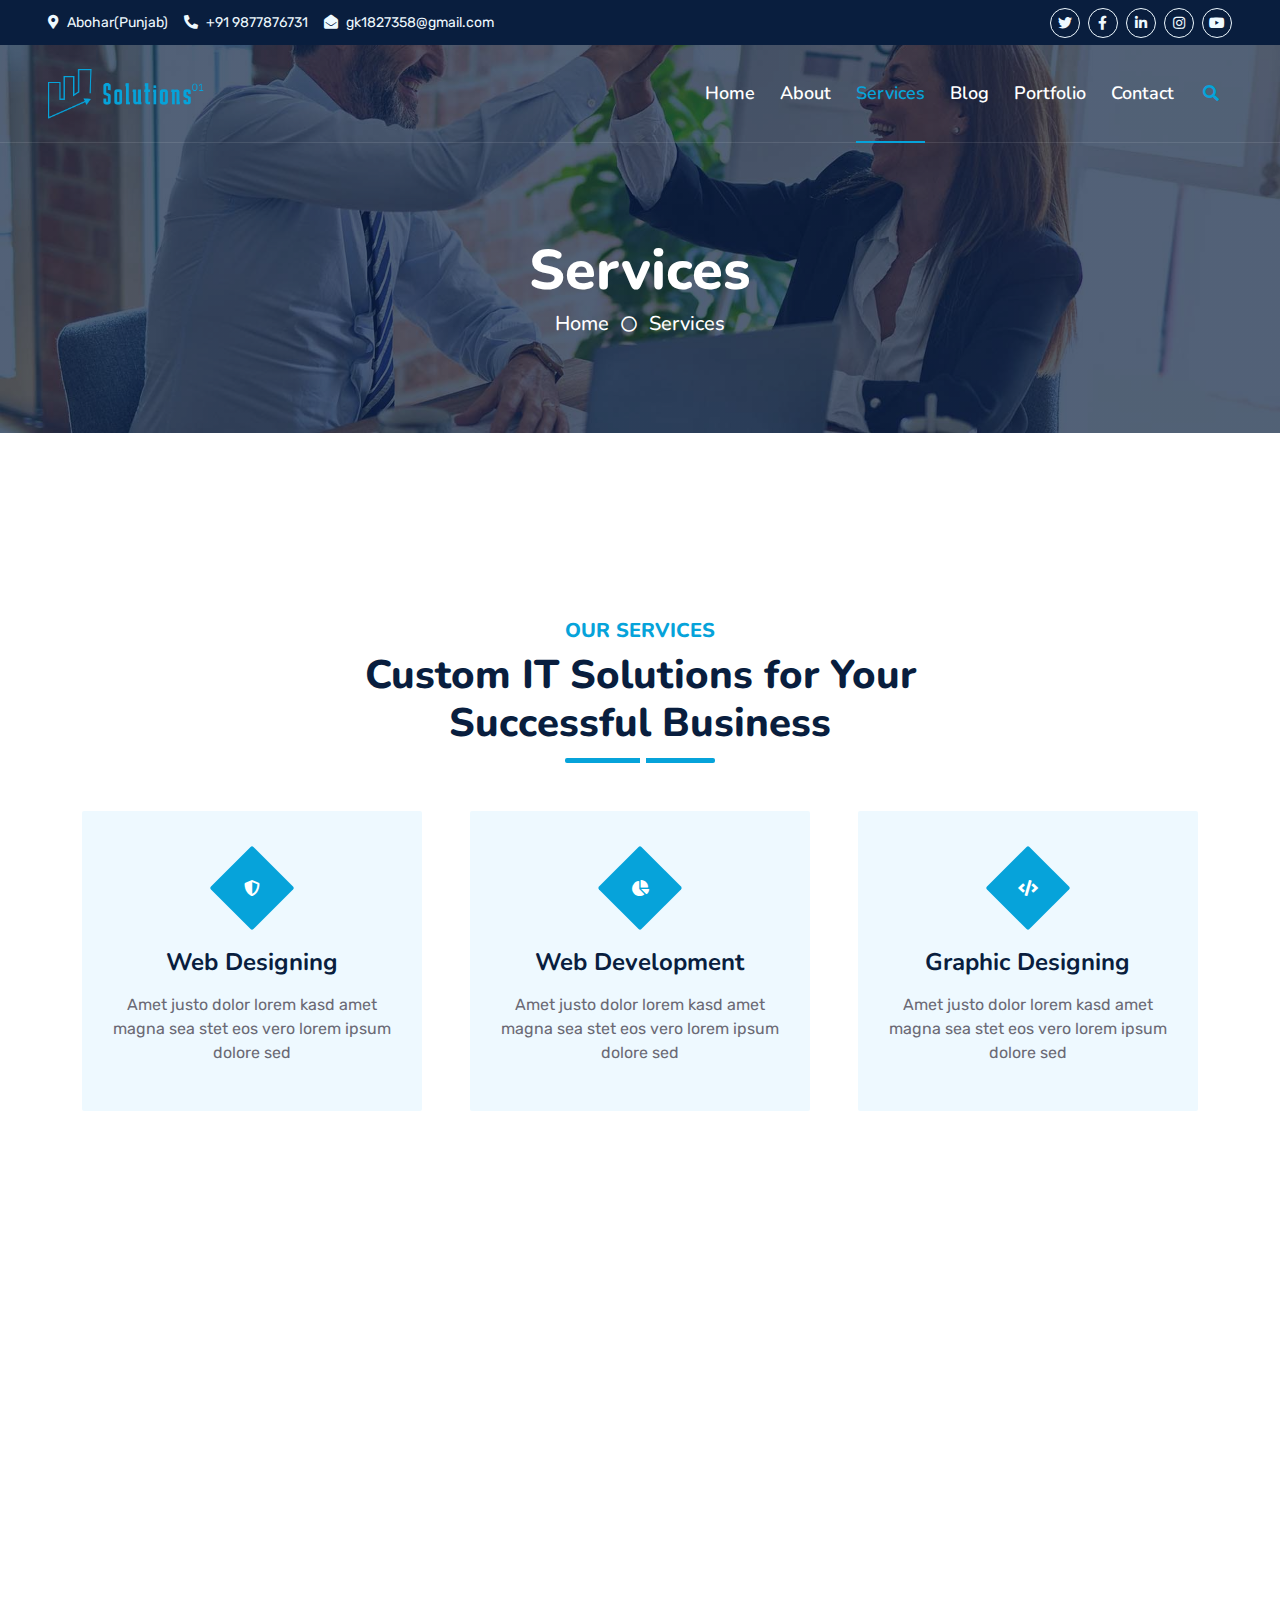
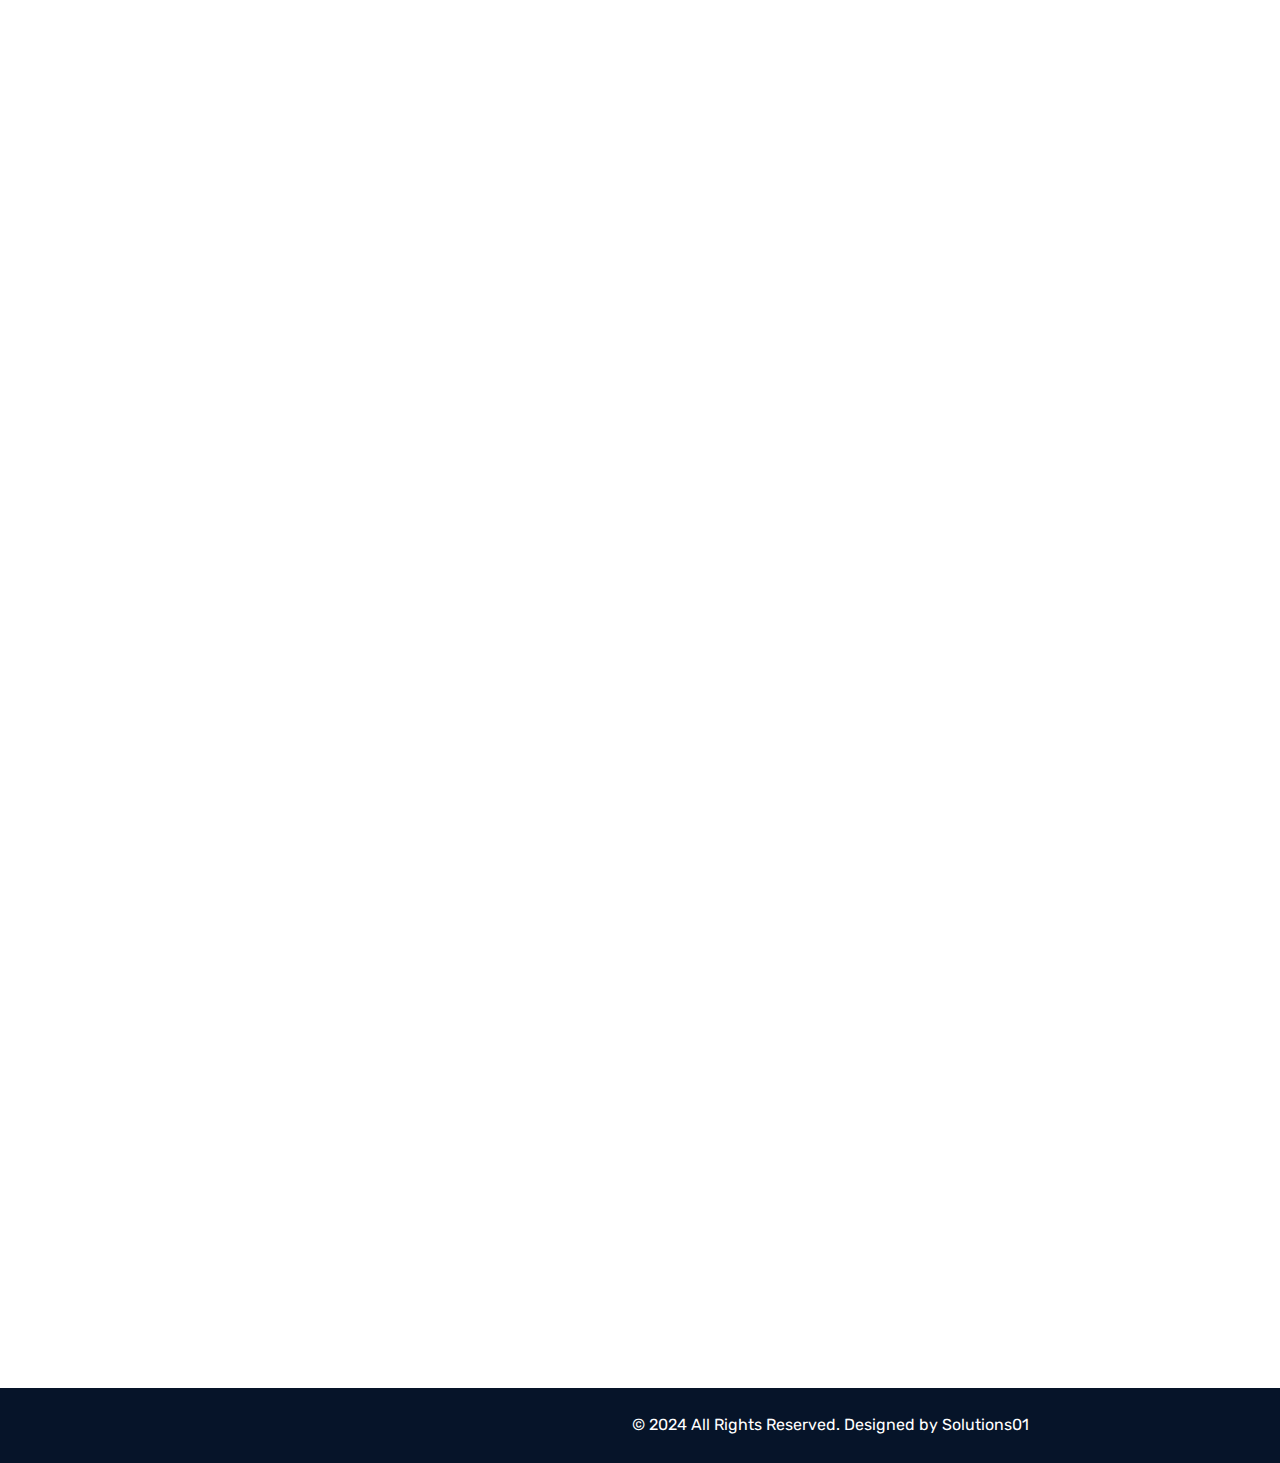
<file: service.html>
<!DOCTYPE html>
<html lang="en">

<head>
    <meta charset="utf-8">
    <title>Solutions01</title>
    <meta content="width=device-width, initial-scale=1.0" name="viewport">
    <meta content="Free HTML Templates" name="keywords">
    <meta content="Free HTML Templates" name="description">

    <!-- Favicon -->
    <link href="img/icon.png" rel="icon">

    <!-- Google Web Fonts -->
    <link rel="preconnect" href="https://fonts.googleapis.com">
    <link rel="preconnect" href="https://fonts.gstatic.com" crossorigin>
    <link href="https://fonts.googleapis.com/css2?family=Nunito:wght@400;600;700;800&family=Rubik:wght@400;500;600;700&display=swap" rel="stylesheet">

    <!-- Icon Font Stylesheet -->
    <link href="https://cdnjs.cloudflare.com/ajax/libs/font-awesome/5.10.0/css/all.min.css" rel="stylesheet">
    <link href="https://cdn.jsdelivr.net/npm/bootstrap-icons@1.4.1/font/bootstrap-icons.css" rel="stylesheet">

    <!-- Libraries Stylesheet -->
    <link href="lib/owlcarousel/assets/owl.carousel.min.css" rel="stylesheet">
    <link href="lib/animate/animate.min.css" rel="stylesheet">

    <!-- Customized Bootstrap Stylesheet -->
    <link href="css/bootstrap.min.css" rel="stylesheet">

    <!-- Template Stylesheet -->
    <link href="css/style.css" rel="stylesheet">
</head>

<body>
    <!-- Spinner Start -->
    <div id="spinner" class="show bg-white position-fixed translate-middle w-100 vh-100 top-50 start-50 d-flex align-items-center justify-content-center">
        <div class="spinner"></div>
    </div>
    <!-- Spinner End -->


    <!-- Topbar Start -->
    <div class="container-fluid bg-dark px-5 d-none d-lg-block">
        <div class="row gx-0">
            <div class="col-lg-8 text-center text-lg-start mb-2 mb-lg-0">
                <div class="d-inline-flex align-items-center" style="height: 45px;">
                    <small class="me-3 text-light"><i class="fa fa-map-marker-alt me-2"></i>Abohar(Punjab)</small>
                    <small class="me-3 text-light"><i class="fa fa-phone-alt me-2"></i>+91 9877876731</small>
                    <small class="text-light"><i class="fa fa-envelope-open me-2"></i>gk1827358@gmail.com</small>
                </div>
            </div>
            <div class="col-lg-4 text-center text-lg-end">
                <div class="d-inline-flex align-items-center" style="height: 45px;">
                    <a class="btn btn-sm btn-outline-light btn-sm-square rounded-circle me-2" href=""><i class="fab fa-twitter fw-normal"></i></a>
                    <a class="btn btn-sm btn-outline-light btn-sm-square rounded-circle me-2" href=""><i class="fab fa-facebook-f fw-normal"></i></a>
                    <a class="btn btn-sm btn-outline-light btn-sm-square rounded-circle me-2" href=""><i class="fab fa-linkedin-in fw-normal"></i></a>
                    <a class="btn btn-sm btn-outline-light btn-sm-square rounded-circle me-2" href="https://www.instagram.com/solutions01_/?igsh=MWNteTdnNzlibG5rcg%3D%3D"><i class="fab fa-instagram fw-normal"></i></a>
                    <a class="btn btn-sm btn-outline-light btn-sm-square rounded-circle" href=""><i class="fab fa-youtube fw-normal"></i></a>
                </div>
            </div>
        </div>
    </div>
    <!-- Topbar End -->


    <!-- Navbar Start -->
    <div class="container-fluid position-relative p-0">
        <nav class="navbar navbar-expand-lg navbar-dark px-5 py-3 py-lg-0">
            <a href="index.html" class="navbar-brand p-0">
                <img src="img/01-logo.png" height="50px" width="100%" alt="">
            </a>
            <button class="navbar-toggler" type="button" data-bs-toggle="collapse" data-bs-target="#navbarCollapse">
                <span class="fa fa-bars"></span>
            </button>
            <div class="collapse navbar-collapse" id="navbarCollapse">
                <div class="navbar-nav ms-auto py-0">
                    <a href="index.html" class="nav-item nav-link">Home</a>
                    <a href="about.html" class="nav-item nav-link">About</a>
                    <a href="service.html" class="nav-item nav-link active">Services</a>
                    <a href="blog.html" class="nav-item nav-link">Blog</a>
                    <a href="portfolio.html" class="nav-item nav-link">Portfolio</a>
                    <a href="contact.html" class="nav-item nav-link">Contact</a>
                </div>
                <butaton type="button" class="btn text-primary ms-3" data-bs-toggle="modal" data-bs-target="#searchModal"><i class="fa fa-search"></i></butaton>
            </div>
        </nav>

        <div class="container-fluid bg-primary py-5 bg-header" style="margin-bottom: 90px;">
            <div class="row py-5">
                <div class="col-12 pt-lg-5 mt-lg-5 text-center">
                    <h1 class="display-4 text-white animated zoomIn">Services</h1>
                    <a href="" class="h5 text-white">Home</a>
                    <i class="far fa-circle text-white px-2"></i>
                    <a href="" class="h5 text-white">Services</a>
                </div>
            </div>
        </div>
    </div>
    <!-- Navbar End -->


    <!-- Full Screen Search Start -->
    <div class="modal fade" id="searchModal" tabindex="-1">
        <div class="modal-dialog modal-fullscreen">
            <div class="modal-content" style="background: rgba(9, 30, 62, .7);">
                <div class="modal-header border-0">
                    <button type="button" class="btn bg-white btn-close" data-bs-dismiss="modal" aria-label="Close"></button>
                </div>
                <div class="modal-body d-flex align-items-center justify-content-center">
                    <div class="input-group" style="max-width: 600px;">
                        <input type="text" class="form-control bg-transparent border-primary p-3" placeholder="Type search keyword">
                        <button class="btn btn-primary px-4"><i class="bi bi-search"></i></button>
                    </div>
                </div>
            </div>
        </div>
    </div>
    <!-- Full Screen Search End -->


    <!-- Service Start -->
    <div class="container-fluid py-5 wow fadeInUp" data-wow-delay="0.1s">
        <div class="container py-5">
            <div class="section-title text-center position-relative pb-3 mb-5 mx-auto" style="max-width: 600px;">
                <h5 class="fw-bold text-primary text-uppercase">Our Services</h5>
                <h1 class="mb-0">Custom IT Solutions for Your Successful Business</h1>
            </div>
            <div class="row g-5">
                <div class="col-lg-4 col-md-6 wow zoomIn" data-wow-delay="0.3s">
                    <div class="service-item bg-light rounded d-flex flex-column align-items-center justify-content-center text-center">
                        <div class="service-icon">
                            <i class="fa fa-shield-alt text-white"></i>
                        </div>
                        <h4 class="mb-3">Web Designing</h4>
                        <p class="m-0">Amet justo dolor lorem kasd amet magna sea stet eos vero lorem ipsum dolore sed</p>
                        <a class="btn btn-lg btn-primary rounded" href="">
                            <i class="bi bi-arrow-right"></i>
                        </a>
                    </div>
                </div>
                <div class="col-lg-4 col-md-6 wow zoomIn" data-wow-delay="0.6s">
                    <div class="service-item bg-light rounded d-flex flex-column align-items-center justify-content-center text-center">
                        <div class="service-icon">
                            <i class="fa fa-chart-pie text-white"></i>
                        </div>
                        <h4 class="mb-3">Web Development</h4>
                        <p class="m-0">Amet justo dolor lorem kasd amet magna sea stet eos vero lorem ipsum dolore sed</p>
                        <a class="btn btn-lg btn-primary rounded" href="">
                            <i class="bi bi-arrow-right"></i>
                        </a>
                    </div>
                </div>
                <div class="col-lg-4 col-md-6 wow zoomIn" data-wow-delay="0.9s">
                    <div class="service-item bg-light rounded d-flex flex-column align-items-center justify-content-center text-center">
                        <div class="service-icon">
                            <i class="fa fa-code text-white"></i>
                        </div>
                        <h4 class="mb-3">Graphic Designing</h4>
                        <p class="m-0">Amet justo dolor lorem kasd amet magna sea stet eos vero lorem ipsum dolore sed</p>
                        <a class="btn btn-lg btn-primary rounded" href="">
                            <i class="bi bi-arrow-right"></i>
                        </a>
                    </div>
                </div>
                <div class="col-lg-4 col-md-6 wow zoomIn" data-wow-delay="0.3s">
                    <div class="service-item bg-light rounded d-flex flex-column align-items-center justify-content-center text-center">
                        <div class="service-icon">
                            <i class="fab fa-android text-white"></i>
                        </div>
                        <h4 class="mb-3">Apps Development</h4>
                        <p class="m-0">Amet justo dolor lorem kasd amet magna sea stet eos vero lorem ipsum dolore sed</p>
                        <a class="btn btn-lg btn-primary rounded" href="">
                            <i class="bi bi-arrow-right"></i>
                        </a>
                    </div>
                </div>
                <div class="col-lg-4 col-md-6 wow zoomIn" data-wow-delay="0.6s">
                    <div class="service-item bg-light rounded d-flex flex-column align-items-center justify-content-center text-center">
                        <div class="service-icon">
                            <i class="fa fa-search text-white"></i>
                        </div>
                        <h4 class="mb-3">SEO Optimization</h4>
                        <p class="m-0">Amet justo dolor lorem kasd amet magna sea stet eos vero lorem ipsum dolore sed</p>
                        <a class="btn btn-lg btn-primary rounded" href="">
                            <i class="bi bi-arrow-right"></i>
                        </a>
                    </div>
                </div>
                <div class="col-lg-4 col-md-6 wow zoomIn" data-wow-delay="0.9s">
                    <div class="position-relative bg-primary rounded h-100 d-flex flex-column align-items-center justify-content-center text-center p-5">
                        <h3 class="text-white mb-3">Call Us For Quote</h3>
                        <p class="text-white mb-3">Clita ipsum magna kasd rebum at ipsum amet dolor justo dolor est magna stet eirmod</p>
                        <h2 class="text-white mb-0">+91 9877876731</h2>
                    </div>
                </div>
            </div>
        </div>
    </div>
    <!-- Service End -->


    <!-- Testimonial Start -->
    <div class="container-fluid py-5 wow fadeInUp" data-wow-delay="0.1s">
        <div class="container py-5">
            <div class="section-title text-center position-relative pb-3 mb-4 mx-auto" style="max-width: 600px;">
                <h5 class="fw-bold text-primary text-uppercase">Testimonial</h5>
                <h1 class="mb-0">What Our Clients Say About Our Digital Services</h1>
            </div>
            <div class="owl-carousel testimonial-carousel wow fadeInUp" data-wow-delay="0.6s">
                <div class="testimonial-item bg-light my-4">
                    <div class="d-flex align-items-center border-bottom pt-5 pb-4 px-5">
                        <img class="img-fluid rounded" src="img/testimonial-1.jpg" style="width: 60px; height: 60px;" >
                        <div class="ps-4">
                            <h4 class="text-primary mb-1">Rena Rani</h4>
                            <small class="text-uppercase">Marketing</small>
                        </div>
                    </div>
                    <div class="pt-4 pb-5 px-5">
                        Dolor et eos labore, stet justo sed est sed. Diam sed sed dolor stet amet eirmod eos labore diam
                    </div>
                </div>
                <div class="testimonial-item bg-light my-4">
                    <div class="d-flex align-items-center border-bottom pt-5 pb-4 px-5">
                        <img class="img-fluid rounded" src="img/testimonial-2.jpg" style="width: 60px; height: 60px;" >
                        <div class="ps-4">
                            <h4 class="text-primary mb-1">Sidhant</h4>
                            <small class="text-uppercase">Freelancer</small>
                        </div>
                    </div>
                    <div class="pt-4 pb-5 px-5">
                        Dolor et eos labore, stet justo sed est sed. Diam sed sed dolor stet amet eirmod eos labore diam
                    </div>
                </div>
                <div class="testimonial-item bg-light my-4">
                    <div class="d-flex align-items-center border-bottom pt-5 pb-4 px-5">
                        <img class="img-fluid rounded" src="img/testimonial-3.jpg" style="width: 60px; height: 60px;" >
                        <div class="ps-4">
                            <h4 class="text-primary mb-1">Ocean Babs</h4>
                            <small class="text-uppercase">Head of IT</small>
                        </div>
                    </div>
                    <div class="pt-4 pb-5 px-5">
                        Dolor et eos labore, stet justo sed est sed. Diam sed sed dolor stet amet eirmod eos labore diam
                    </div>
                </div>
                <div class="testimonial-item bg-light my-4">
                    <div class="d-flex align-items-center border-bottom pt-5 pb-4 px-5">
                        <img class="img-fluid rounded" src="img/testimonial-4.jpg" style="width: 60px; height: 60px;" >
                        <div class="ps-4">
                            <h4 class="text-primary mb-1">Miss Dolly</h4>
                            <small class="text-uppercase">Freelancer</small>
                        </div>
                    </div>
                    <div class="pt-4 pb-5 px-5">
                        Dolor et eos labore, stet justo sed est sed. Diam sed sed dolor stet amet eirmod eos labore diam
                    </div>
                </div>
            </div>
        </div>
    </div>
    <!-- Testimonial End -->


    <!-- Vendor Start -->
    <div class="container-fluid py-5 wow fadeInUp" data-wow-delay="0.1s">
        <div class="container py-5 mb-5">
            <div class="bg-white">
                <div class="owl-carousel vendor-carousel">
                    <img src="img/vendor-1.jpg" alt="">
                    <img src="img/vendor-2.jpg" alt="">
                    <img src="img/vendor-3.jpg" alt="">
                    <img src="img/vendor-4.jpg" alt="">
                    <img src="img/vendor-5.jpg" alt="">
                    <img src="img/vendor-6.jpg" alt="">
                    <img src="img/vendor-7.jpg" alt="">
                    <img src="img/vendor-8.jpg" alt="">
                    <img src="img/vendor-9.jpg" alt="">
                </div>
            </div>
        </div>
    </div>
    <!-- Vendor End -->
    

    <!-- Footer Start -->
    <div class="container-fluid bg-dark text-light mt-5 wow fadeInUp" data-wow-delay="0.1s">
        <div class="container">
            <div class="row gx-5">
                <div class="col-lg-4 col-md-6 footer-about">
                    <div class="d-flex flex-column align-items-center justify-content-center text-center h-100 bg-primary p-4">
                        <a href="index.html" class="navbar-brand">
                            <img src="img/solutions01-logo.png" height="100px" width="100%" alt="">
                        </a>
                        <p class="mt-3 mb-4">Lorem diam sit erat dolor elitr et, diam lorem justo amet clita stet eos sit. Elitr dolor duo lorem, elitr clita ipsum sea. Diam amet erat lorem stet eos. Diam amet et kasd eos duo.</p>
                        <form action="">
                            <div class="input-group">
                                <input type="text" class="form-control border-white p-3" placeholder="Your Email">
                                <button class="btn btn-dark">Sign Up</button>
                            </div>
                        </form>
                    </div>
                </div>
                <div class="col-lg-8 col-md-6">
                    <div class="row gx-5">
                        <div class="col-lg-4 col-md-12 pt-5 mb-5">
                            <div class="section-title section-title-sm position-relative pb-3 mb-4">
                                <h3 class="text-light mb-0">Get In Touch</h3>
                            </div>
                            <div class="d-flex mb-2">
                                <i class="bi bi-geo-alt text-primary me-2"></i>
                                <p class="mb-0">Abohar(Punjab)</p>
                            </div>
                            <div class="d-flex mb-2">
                                <i class="bi bi-envelope-open text-primary me-2"></i>
                                <p class="mb-0">gk1827358@gmail.com</p>
                            </div>
                            <div class="d-flex mb-2">
                                <i class="bi bi-telephone text-primary me-2"></i>
                                <p class="mb-0">+91 9877876731</p>
                            </div>
                            <div class="d-flex mt-4">
                                <a class="btn btn-primary btn-square me-2" href="#"><i class="fab fa-twitter fw-normal"></i></a>
                                <a class="btn btn-primary btn-square me-2" href="#"><i class="fab fa-facebook-f fw-normal"></i></a>
                                <a class="btn btn-primary btn-square me-2" href="#"><i class="fab fa-linkedin-in fw-normal"></i></a>
                                <a class="btn btn-primary btn-square" href="#"><i class="fab fa-instagram fw-normal"></i></a>
                            </div>
                        </div>
                        <div class="col-lg-4 col-md-12 pt-0 pt-lg-5 mb-5">
                            <div class="section-title section-title-sm position-relative pb-3 mb-4">
                                <h3 class="text-light mb-0">Quick Links</h3>
                            </div>
                            <div class="link-animated d-flex flex-column justify-content-start">
                                <a class="text-light mb-2" href="#"><i class="bi bi-arrow-right text-primary me-2"></i>Home</a>
                                <a class="text-light mb-2" href="#"><i class="bi bi-arrow-right text-primary me-2"></i>About Us</a>
                                <a class="text-light mb-2" href="#"><i class="bi bi-arrow-right text-primary me-2"></i>Our Services</a>
                                <a class="text-light mb-2" href="#"><i class="bi bi-arrow-right text-primary me-2"></i>Meet The Team</a>
                                <a class="text-light mb-2" href="#"><i class="bi bi-arrow-right text-primary me-2"></i>Latest Blog</a>
                                <a class="text-light mb-2" href="#"><i class="bi bi-arrow-right text-primary me-2"></i>Portfolio</a>
                                <a class="text-light" href="#"><i class="bi bi-arrow-right text-primary me-2"></i>Contact Us</a>
                            </div>
                        </div>
                        <div class="col-lg-4 col-md-12 pt-0 pt-lg-5 mb-5">
                            <div class="section-title section-title-sm position-relative pb-3 mb-4">
                                <h3 class="text-light mb-0">Popular Links</h3>
                            </div>
                            <div class="link-animated d-flex flex-column justify-content-start">
                                <a class="text-light mb-2" href="#"><i class="bi bi-arrow-right text-primary me-2"></i>Help & FAQs</a>
                                <a class="text-light mb-2" href="#"><i class="bi bi-arrow-right text-primary me-2"></i>Why Choose Us</a>
                                <a class="text-light mb-2" href="#"><i class="bi bi-arrow-right text-primary me-2"></i>Our Services</a>
                                <a class="text-light mb-2" href="#"><i class="bi bi-arrow-right text-primary me-2"></i>Case Studies</a>
                                <a class="text-light mb-2" href="#"><i class="bi bi-arrow-right text-primary me-2"></i>Privacy Policy</a>
                                <a class="text-light" href="#"><i class="bi bi-arrow-right text-primary me-2"></i>Terms & Conditions</a>
                            </div>
                        </div>
                    </div>
                </div>
            </div>
        </div>
    </div>
    <div class="container-fluid text-white" style="background: #061429;">
        <div class="container text-center">
            <div class="row justify-content-end">
                <div class="col-lg-8 col-md-6">
                    <div class="d-flex align-items-center justify-content-center" style="height: 75px;">
                        <p class="mb-0">&copy; 2024 All Rights Reserved. 
						Designed by Solutions01</a></p>
                    </div>
                </div>
            </div>
        </div>
    </div>
    <!-- Footer End -->


    <!-- Back to Top -->
    <a href="#" class="btn btn-lg btn-primary btn-lg-square rounded back-to-top"><i class="bi bi-arrow-up"></i></a>


    <!-- JavaScript Libraries -->
    <script src="https://code.jquery.com/jquery-3.4.1.min.js"></script>
    <script src="https://cdn.jsdelivr.net/npm/bootstrap@5.0.0/dist/js/bootstrap.bundle.min.js"></script>
    <script src="lib/wow/wow.min.js"></script>
    <script src="lib/easing/easing.min.js"></script>
    <script src="lib/waypoints/waypoints.min.js"></script>
    <script src="lib/counterup/counterup.min.js"></script>
    <script src="lib/owlcarousel/owl.carousel.min.js"></script>

    <!-- Template Javascript -->
    <script src="js/main.js"></script>
</body>

</html>
</file>
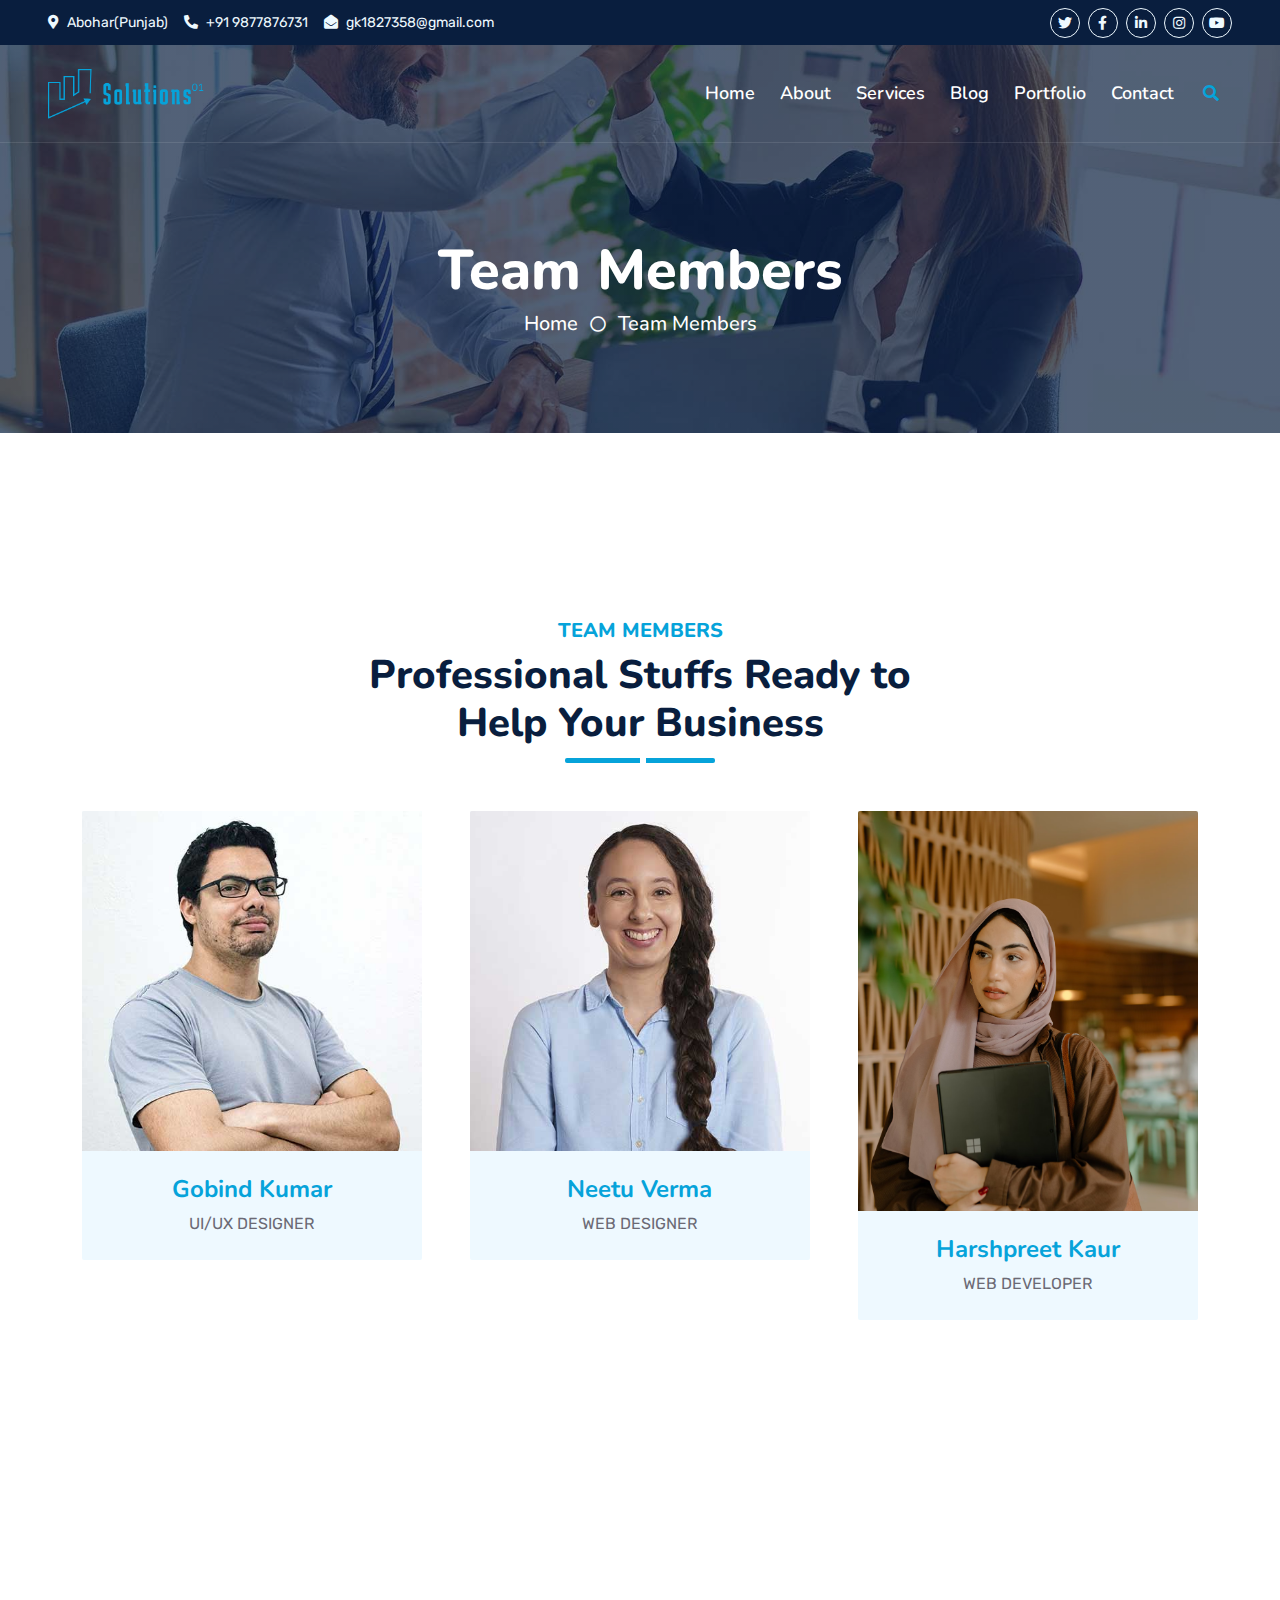
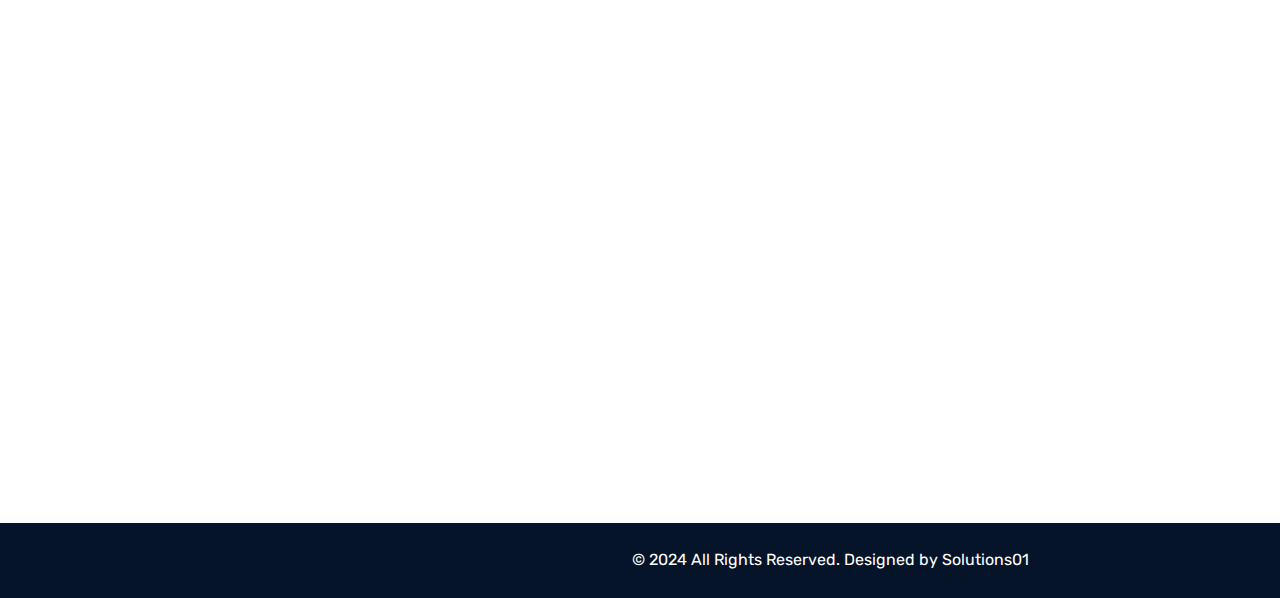
<file: team.html>
<!DOCTYPE html>
<html lang="en">

<head>
    <meta charset="utf-8">
    <title>Solutions01</title>
    <meta content="width=device-width, initial-scale=1.0" name="viewport">
    <meta content="Free HTML Templates" name="keywords">
    <meta content="Free HTML Templates" name="description">

    <!-- Favicon -->
    <link href="img/icon.png" rel="icon">

    <!-- Google Web Fonts -->
    <link rel="preconnect" href="https://fonts.googleapis.com">
    <link rel="preconnect" href="https://fonts.gstatic.com" crossorigin>
    <link href="https://fonts.googleapis.com/css2?family=Nunito:wght@400;600;700;800&family=Rubik:wght@400;500;600;700&display=swap" rel="stylesheet">

    <!-- Icon Font Stylesheet -->
    <link href="https://cdnjs.cloudflare.com/ajax/libs/font-awesome/5.10.0/css/all.min.css" rel="stylesheet">
    <link href="https://cdn.jsdelivr.net/npm/bootstrap-icons@1.4.1/font/bootstrap-icons.css" rel="stylesheet">

    <!-- Libraries Stylesheet -->
    <link href="lib/owlcarousel/assets/owl.carousel.min.css" rel="stylesheet">
    <link href="lib/animate/animate.min.css" rel="stylesheet">

    <!-- Customized Bootstrap Stylesheet -->
    <link href="css/bootstrap.min.css" rel="stylesheet">

    <!-- Template Stylesheet -->
    <link href="css/style.css" rel="stylesheet">
</head>

<body>
    <!-- Spinner Start -->
    <div id="spinner" class="show bg-white position-fixed translate-middle w-100 vh-100 top-50 start-50 d-flex align-items-center justify-content-center">
        <div class="spinner"></div>
    </div>
    <!-- Spinner End -->


    <!-- Topbar Start -->
    <div class="container-fluid bg-dark px-5 d-none d-lg-block">
        <div class="row gx-0">
            <div class="col-lg-8 text-center text-lg-start mb-2 mb-lg-0">
                <div class="d-inline-flex align-items-center" style="height: 45px;">
                    <small class="me-3 text-light"><i class="fa fa-map-marker-alt me-2"></i>Abohar(Punjab)</small>
                    <small class="me-3 text-light"><i class="fa fa-phone-alt me-2"></i>+91 9877876731</small>
                    <small class="text-light"><i class="fa fa-envelope-open me-2"></i>gk1827358@gmail.com</small>
                </div>
            </div>
            <div class="col-lg-4 text-center text-lg-end">
                <div class="d-inline-flex align-items-center" style="height: 45px;">
                    <a class="btn btn-sm btn-outline-light btn-sm-square rounded-circle me-2" href=""><i class="fab fa-twitter fw-normal"></i></a>
                    <a class="btn btn-sm btn-outline-light btn-sm-square rounded-circle me-2" href=""><i class="fab fa-facebook-f fw-normal"></i></a>
                    <a class="btn btn-sm btn-outline-light btn-sm-square rounded-circle me-2" href=""><i class="fab fa-linkedin-in fw-normal"></i></a>
                    <a class="btn btn-sm btn-outline-light btn-sm-square rounded-circle me-2" href="https://www.instagram.com/solutions01_/?igsh=MWNteTdnNzlibG5rcg%3D%3D"><i class="fab fa-instagram fw-normal"></i></a>
                    <a class="btn btn-sm btn-outline-light btn-sm-square rounded-circle" href=""><i class="fab fa-youtube fw-normal"></i></a>
                </div>
            </div>
        </div>
    </div>
    <!-- Topbar End -->


    <!-- Navbar Start -->
    <div class="container-fluid position-relative p-0">
        <nav class="navbar navbar-expand-lg navbar-dark px-5 py-3 py-lg-0">
            <a href="index.html" class="navbar-brand p-0">
                <img src="img/01-logo.png" height="50px" width="100%" alt="">
            </a>
            <button class="navbar-toggler" type="button" data-bs-toggle="collapse" data-bs-target="#navbarCollapse">
                <span class="fa fa-bars"></span>
            </button>
            <div class="collapse navbar-collapse" id="navbarCollapse">
                <div class="navbar-nav ms-auto py-0">
                    <a href="index.html" class="nav-item nav-link">Home</a>
                    <a href="about.html" class="nav-item nav-link">About</a>
                    <a href="service.html" class="nav-item nav-link">Services</a>
                    <a href="blog.html" class="nav-item nav-link">Blog</a>
                    <a href="portfolio.html" class="nav-item nav-link">Portfolio</a>
                    <a href="contact.html" class="nav-item nav-link">Contact</a>
                </div>
                <butaton type="button" class="btn text-primary ms-3" data-bs-toggle="modal" data-bs-target="#searchModal"><i class="fa fa-search"></i></butaton>
            </div>
        </nav>

        <div class="container-fluid bg-primary py-5 bg-header" style="margin-bottom: 90px;">
            <div class="row py-5">
                <div class="col-12 pt-lg-5 mt-lg-5 text-center">
                    <h1 class="display-4 text-white animated zoomIn">Team Members</h1>
                    <a href="" class="h5 text-white">Home</a>
                    <i class="far fa-circle text-white px-2"></i>
                    <a href="" class="h5 text-white">Team Members</a>
                </div>
            </div>
        </div>
    </div>
    <!-- Navbar End -->


    <!-- Full Screen Search Start -->
    <div class="modal fade" id="searchModal" tabindex="-1">
        <div class="modal-dialog modal-fullscreen">
            <div class="modal-content" style="background: rgba(9, 30, 62, .7);">
                <div class="modal-header border-0">
                    <button type="button" class="btn bg-white btn-close" data-bs-dismiss="modal" aria-label="Close"></button>
                </div>
                <div class="modal-body d-flex align-items-center justify-content-center">
                    <div class="input-group" style="max-width: 600px;">
                        <input type="text" class="form-control bg-transparent border-primary p-3" placeholder="Type search keyword">
                        <button class="btn btn-primary px-4"><i class="bi bi-search"></i></button>
                    </div>
                </div>
            </div>
        </div>
    </div>
    <!-- Full Screen Search End -->


    <!-- Team Start -->
    <div class="container-fluid py-5 wow fadeInUp" data-wow-delay="0.1s">
        <div class="container py-5">
            <div class="section-title text-center position-relative pb-3 mb-5 mx-auto" style="max-width: 600px;">
                <h5 class="fw-bold text-primary text-uppercase">Team Members</h5>
                <h1 class="mb-0">Professional Stuffs Ready to Help Your Business</h1>
            </div>
            <div class="row g-5">
                <div class="col-lg-4 wow slideInUp" data-wow-delay="0.3s">
                    <div class="team-item bg-light rounded overflow-hidden">
                        <div class="team-img position-relative overflow-hidden">
                            <img class="img-fluid w-100" src="img/team-1.jpg" alt="">
                            <div class="team-social">
                                <a class="btn btn-lg btn-primary btn-lg-square rounded" href=""><i class="fab fa-twitter fw-normal"></i></a>
                                <a class="btn btn-lg btn-primary btn-lg-square rounded" href=""><i class="fab fa-facebook-f fw-normal"></i></a>
                                <a class="btn btn-lg btn-primary btn-lg-square rounded" href=""><i class="fab fa-instagram fw-normal"></i></a>
                                <a class="btn btn-lg btn-primary btn-lg-square rounded" href=""><i class="fab fa-linkedin-in fw-normal"></i></a>
                            </div>
                        </div>
                        <div class="text-center py-4">
                            <h4 class="text-primary">Gobind Kumar</h4>
                            <p class="text-uppercase m-0">UI/UX Designer</p>
                        </div>
                    </div>
                </div>
                <div class="col-lg-4 wow slideInUp" data-wow-delay="0.6s">
                    <div class="team-item bg-light rounded overflow-hidden">
                        <div class="team-img position-relative overflow-hidden">
                            <img class="img-fluid w-100" src="img/team-2.jpg" alt="">
                            <div class="team-social">
                                <a class="btn btn-lg btn-primary btn-lg-square rounded" href=""><i class="fab fa-twitter fw-normal"></i></a>
                                <a class="btn btn-lg btn-primary btn-lg-square rounded" href=""><i class="fab fa-facebook-f fw-normal"></i></a>
                                <a class="btn btn-lg btn-primary btn-lg-square rounded" href=""><i class="fab fa-instagram fw-normal"></i></a>
                                <a class="btn btn-lg btn-primary btn-lg-square rounded" href=""><i class="fab fa-linkedin-in fw-normal"></i></a>
                            </div>
                        </div>
                        <div class="text-center py-4">
                            <h4 class="text-primary">Neetu Verma</h4>
                            <p class="text-uppercase m-0">Web Designer</p>
                        </div>
                    </div>
                </div>
                <div class="col-lg-4 wow slideInUp" data-wow-delay="0.9s">
                    <div class="team-item bg-light rounded overflow-hidden">
                        <div class="team-img position-relative overflow-hidden">
                            <img class="img-fluid w-100 harsheetkaur" src="img/harsheetkaur.png" alt="">
                            <div class="team-social">
                                <a class="btn btn-lg btn-primary btn-lg-square rounded" href=""><i class="fab fa-twitter fw-normal"></i></a>
                                <a class="btn btn-lg btn-primary btn-lg-square rounded" href=""><i class="fab fa-facebook-f fw-normal"></i></a>
                                <a class="btn btn-lg btn-primary btn-lg-square rounded" href=""><i class="fab fa-instagram fw-normal"></i></a>
                                <a class="btn btn-lg btn-primary btn-lg-square rounded" href=""><i class="fab fa-linkedin-in fw-normal"></i></a>
                            </div>
                        </div>
                        <div class="text-center py-4">
                            <h4 class="text-primary">Harshpreet Kaur</h4>
                            <p class="text-uppercase m-0">Web Developer</p>
                        </div>
                    </div>
                </div>
            </div>
        </div>
    </div>
    <!-- Team End -->


    <!-- Vendor Start -->
    <div class="container-fluid py-5 wow fadeInUp" data-wow-delay="0.1s">
        <div class="container py-5 mb-5">
            <div class="bg-white">
                <div class="owl-carousel vendor-carousel">
                    <img src="img/vendor-1.jpg" alt="">
                    <img src="img/vendor-2.jpg" alt="">
                    <img src="img/vendor-3.jpg" alt="">
                    <img src="img/vendor-4.jpg" alt="">
                    <img src="img/vendor-5.jpg" alt="">
                    <img src="img/vendor-6.jpg" alt="">
                    <img src="img/vendor-7.jpg" alt="">
                    <img src="img/vendor-8.jpg" alt="">
                    <img src="img/vendor-9.jpg" alt="">
                </div>
            </div>
        </div>
    </div>
    <!-- Vendor End -->
    

    <!-- Footer Start -->
    <div class="container-fluid bg-dark text-light mt-5 wow fadeInUp" data-wow-delay="0.1s">
        <div class="container">
            <div class="row gx-5">
                <div class="col-lg-4 col-md-6 footer-about">
                    <div class="d-flex flex-column align-items-center justify-content-center text-center h-100 bg-primary p-4">
                        <a href="index.html" class="navbar-brand">
                            <img src="img/solutions01-logo.png" height="100px" width="100%" alt="">
                        </a>
                        <p class="mt-3 mb-4">Lorem diam sit erat dolor elitr et, diam lorem justo amet clita stet eos sit. Elitr dolor duo lorem, elitr clita ipsum sea. Diam amet erat lorem stet eos. Diam amet et kasd eos duo.</p>
                        <form action="">
                            <div class="input-group">
                                <input type="text" class="form-control border-white p-3" placeholder="Your Email">
                                <button class="btn btn-dark">Sign Up</button>
                            </div>
                        </form>
                    </div>
                </div>
                <div class="col-lg-8 col-md-6">
                    <div class="row gx-5">
                        <div class="col-lg-4 col-md-12 pt-5 mb-5">
                            <div class="section-title section-title-sm position-relative pb-3 mb-4">
                                <h3 class="text-light mb-0">Get In Touch</h3>
                            </div>
                            <div class="d-flex mb-2">
                                <i class="bi bi-geo-alt text-primary me-2"></i>
                                <p class="mb-0">Abohar(Punjab)</p>
                            </div>
                            <div class="d-flex mb-2">
                                <i class="bi bi-envelope-open text-primary me-2"></i>
                                <p class="mb-0">gk1827358@gmail.com</p>
                            </div>
                            <div class="d-flex mb-2">
                                <i class="bi bi-telephone text-primary me-2"></i>
                                <p class="mb-0">+91 9877876731</p>
                            </div>
                            <div class="d-flex mt-4">
                                <a class="btn btn-primary btn-square me-2" href="#"><i class="fab fa-twitter fw-normal"></i></a>
                                <a class="btn btn-primary btn-square me-2" href="#"><i class="fab fa-facebook-f fw-normal"></i></a>
                                <a class="btn btn-primary btn-square me-2" href="#"><i class="fab fa-linkedin-in fw-normal"></i></a>
                                <a class="btn btn-primary btn-square" href="#"><i class="fab fa-instagram fw-normal"></i></a>
                            </div>
                        </div>
                        <div class="col-lg-4 col-md-12 pt-0 pt-lg-5 mb-5">
                            <div class="section-title section-title-sm position-relative pb-3 mb-4">
                                <h3 class="text-light mb-0">Quick Links</h3>
                            </div>
                            <div class="link-animated d-flex flex-column justify-content-start">
                                <a class="text-light mb-2" href="#"><i class="bi bi-arrow-right text-primary me-2"></i>Home</a>
                                <a class="text-light mb-2" href="#"><i class="bi bi-arrow-right text-primary me-2"></i>About Us</a>
                                <a class="text-light mb-2" href="#"><i class="bi bi-arrow-right text-primary me-2"></i>Our Services</a>
                                <a class="text-light mb-2" href="#"><i class="bi bi-arrow-right text-primary me-2"></i>Meet The Team</a>
                                <a class="text-light mb-2" href="#"><i class="bi bi-arrow-right text-primary me-2"></i>Latest Blog</a>
                                <a class="text-light mb-2" href="#"><i class="bi bi-arrow-right text-primary me-2"></i>Portfolio</a>
                                <a class="text-light" href="#"><i class="bi bi-arrow-right text-primary me-2"></i>Contact Us</a>
                            </div>
                        </div>
                        <div class="col-lg-4 col-md-12 pt-0 pt-lg-5 mb-5">
                            <div class="section-title section-title-sm position-relative pb-3 mb-4">
                                <h3 class="text-light mb-0">Popular Links</h3>
                            </div>
                            <div class="link-animated d-flex flex-column justify-content-start">
                                <a class="text-light mb-2" href="#"><i class="bi bi-arrow-right text-primary me-2"></i>Help & FAQs</a>
                                <a class="text-light mb-2" href="#"><i class="bi bi-arrow-right text-primary me-2"></i>Why Choose Us</a>
                                <a class="text-light mb-2" href="#"><i class="bi bi-arrow-right text-primary me-2"></i>Our Services</a>
                                <a class="text-light mb-2" href="#"><i class="bi bi-arrow-right text-primary me-2"></i>Case Studies</a>
                                <a class="text-light mb-2" href="#"><i class="bi bi-arrow-right text-primary me-2"></i>Privacy Policy</a>
                                <a class="text-light" href="#"><i class="bi bi-arrow-right text-primary me-2"></i>Terms & Conditions</a>
                            </div>
                        </div>
                    </div>
                </div>
            </div>
        </div>
    </div>
    <div class="container-fluid text-white" style="background: #061429;">
        <div class="container text-center">
            <div class="row justify-content-end">
                <div class="col-lg-8 col-md-6">
                    <div class="d-flex align-items-center justify-content-center" style="height: 75px;">
                        <p class="mb-0">&copy; 2024 All Rights Reserved. 
						Designed by Solutions01</a></p>
                    </div>
                </div>
            </div>
        </div>
    </div>
    <!-- Footer End -->


    <!-- Back to Top -->
    <a href="#" class="btn btn-lg btn-primary btn-lg-square rounded back-to-top"><i class="bi bi-arrow-up"></i></a>


    <!-- JavaScript Libraries -->
    <script src="https://code.jquery.com/jquery-3.4.1.min.js"></script>
    <script src="https://cdn.jsdelivr.net/npm/bootstrap@5.0.0/dist/js/bootstrap.bundle.min.js"></script>
    <script src="lib/wow/wow.min.js"></script>
    <script src="lib/easing/easing.min.js"></script>
    <script src="lib/waypoints/waypoints.min.js"></script>
    <script src="lib/counterup/counterup.min.js"></script>
    <script src="lib/owlcarousel/owl.carousel.min.js"></script>

    <!-- Template Javascript -->
    <script src="js/main.js"></script>
</body>

</html>
</file>
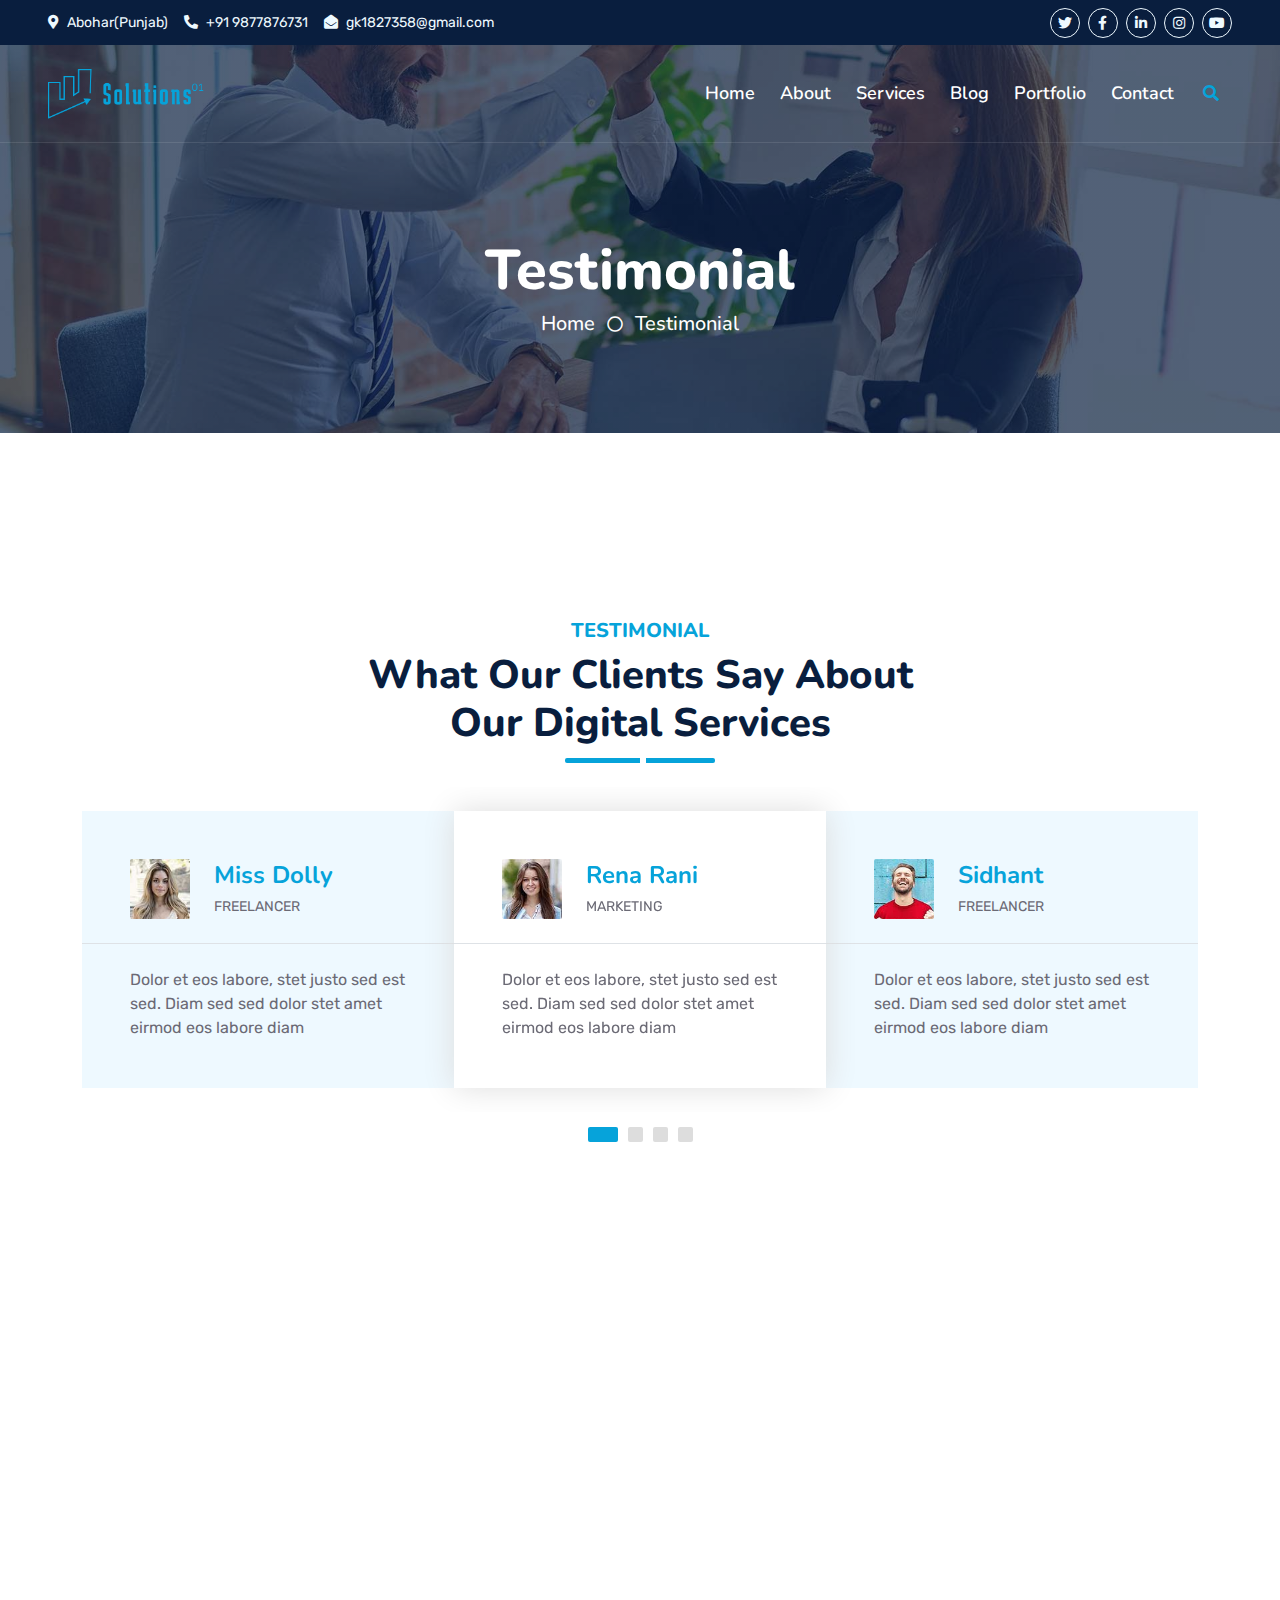
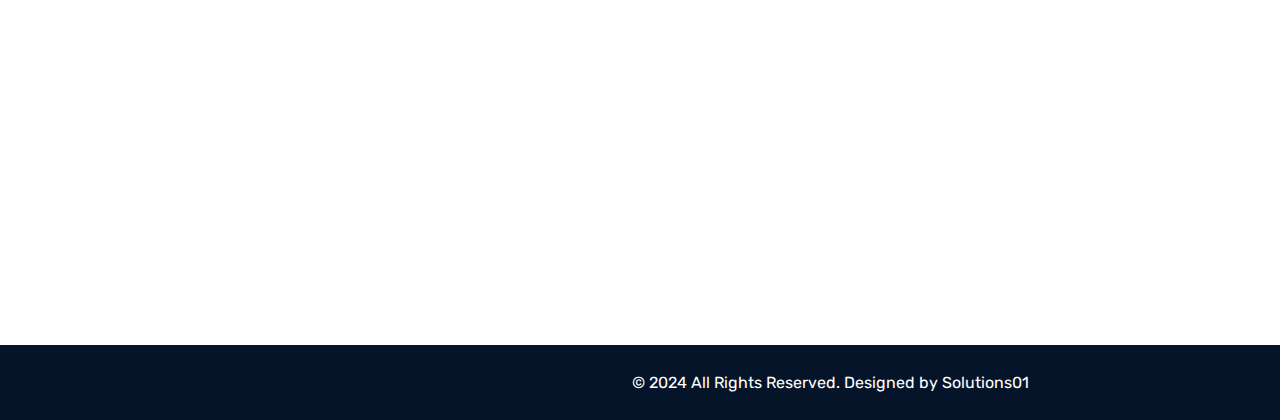
<file: testimonial.html>
<!DOCTYPE html>
<html lang="en">

<head>
    <meta charset="utf-8">
    <title>Solutions01</title>
    <meta content="width=device-width, initial-scale=1.0" name="viewport">
    <meta content="Free HTML Templates" name="keywords">
    <meta content="Free HTML Templates" name="description">

    <!-- Favicon -->
    <link href="img/icon.png" rel="icon">

    <!-- Google Web Fonts -->
    <link rel="preconnect" href="https://fonts.googleapis.com">
    <link rel="preconnect" href="https://fonts.gstatic.com" crossorigin>
    <link href="https://fonts.googleapis.com/css2?family=Nunito:wght@400;600;700;800&family=Rubik:wght@400;500;600;700&display=swap" rel="stylesheet">

    <!-- Icon Font Stylesheet -->
    <link href="https://cdnjs.cloudflare.com/ajax/libs/font-awesome/5.10.0/css/all.min.css" rel="stylesheet">
    <link href="https://cdn.jsdelivr.net/npm/bootstrap-icons@1.4.1/font/bootstrap-icons.css" rel="stylesheet">

    <!-- Libraries Stylesheet -->
    <link href="lib/owlcarousel/assets/owl.carousel.min.css" rel="stylesheet">
    <link href="lib/animate/animate.min.css" rel="stylesheet">

    <!-- Customized Bootstrap Stylesheet -->
    <link href="css/bootstrap.min.css" rel="stylesheet">

    <!-- Template Stylesheet -->
    <link href="css/style.css" rel="stylesheet">
</head>

<body>
    <!-- Spinner Start -->
    <div id="spinner" class="show bg-white position-fixed translate-middle w-100 vh-100 top-50 start-50 d-flex align-items-center justify-content-center">
        <div class="spinner"></div>
    </div>
    <!-- Spinner End -->


    <!-- Topbar Start -->
    <div class="container-fluid bg-dark px-5 d-none d-lg-block">
        <div class="row gx-0">
            <div class="col-lg-8 text-center text-lg-start mb-2 mb-lg-0">
                <div class="d-inline-flex align-items-center" style="height: 45px;">
                    <small class="me-3 text-light"><i class="fa fa-map-marker-alt me-2"></i>Abohar(Punjab)</small>
                    <small class="me-3 text-light"><i class="fa fa-phone-alt me-2"></i>+91 9877876731</small>
                    <small class="text-light"><i class="fa fa-envelope-open me-2"></i>gk1827358@gmail.com</small>
                </div>
            </div>
            <div class="col-lg-4 text-center text-lg-end">
                <div class="d-inline-flex align-items-center" style="height: 45px;">
                    <a class="btn btn-sm btn-outline-light btn-sm-square rounded-circle me-2" href=""><i class="fab fa-twitter fw-normal"></i></a>
                    <a class="btn btn-sm btn-outline-light btn-sm-square rounded-circle me-2" href=""><i class="fab fa-facebook-f fw-normal"></i></a>
                    <a class="btn btn-sm btn-outline-light btn-sm-square rounded-circle me-2" href=""><i class="fab fa-linkedin-in fw-normal"></i></a>
                    <a class="btn btn-sm btn-outline-light btn-sm-square rounded-circle me-2" href="https://www.instagram.com/solutions01_/?igsh=MWNteTdnNzlibG5rcg%3D%3D"><i class="fab fa-instagram fw-normal"></i></a>
                    <a class="btn btn-sm btn-outline-light btn-sm-square rounded-circle" href=""><i class="fab fa-youtube fw-normal"></i></a>
                </div>
            </div>
        </div>
    </div>
    <!-- Topbar End -->


    <!-- Navbar Start -->
    <div class="container-fluid position-relative p-0">
        <nav class="navbar navbar-expand-lg navbar-dark px-5 py-3 py-lg-0">
            <a href="index.html" class="navbar-brand p-0">
                <img src="img/01-logo.png" height="50px" width="100%" alt="">
            </a>
            <button class="navbar-toggler" type="button" data-bs-toggle="collapse" data-bs-target="#navbarCollapse">
                <span class="fa fa-bars"></span>
            </button>
            <div class="collapse navbar-collapse" id="navbarCollapse">
                <div class="navbar-nav ms-auto py-0">
                    <a href="index.html" class="nav-item nav-link">Home</a>
                    <a href="about.html" class="nav-item nav-link">About</a>
                    <a href="service.html" class="nav-item nav-link">Services</a>
                    <a href="blog.html" class="nav-item nav-link">Blog</a>
                    <a href="portfolio.html" class="nav-item nav-link">Portfolio</a>
                    <a href="contact.html" class="nav-item nav-link">Contact</a>
                </div>
                <butaton type="button" class="btn text-primary ms-3" data-bs-toggle="modal" data-bs-target="#searchModal"><i class="fa fa-search"></i></butaton>
            </div>
        </nav>

        <div class="container-fluid bg-primary py-5 bg-header" style="margin-bottom: 90px;">
            <div class="row py-5">
                <div class="col-12 pt-lg-5 mt-lg-5 text-center">
                    <h1 class="display-4 text-white animated zoomIn">Testimonial</h1>
                    <a href="" class="h5 text-white">Home</a>
                    <i class="far fa-circle text-white px-2"></i>
                    <a href="" class="h5 text-white">Testimonial</a>
                </div>
            </div>
        </div>
    </div>
    <!-- Navbar End -->


    <!-- Full Screen Search Start -->
    <div class="modal fade" id="searchModal" tabindex="-1">
        <div class="modal-dialog modal-fullscreen">
            <div class="modal-content" style="background: rgba(9, 30, 62, .7);">
                <div class="modal-header border-0">
                    <button type="button" class="btn bg-white btn-close" data-bs-dismiss="modal" aria-label="Close"></button>
                </div>
                <div class="modal-body d-flex align-items-center justify-content-center">
                    <div class="input-group" style="max-width: 600px;">
                        <input type="text" class="form-control bg-transparent border-primary p-3" placeholder="Type search keyword">
                        <button class="btn btn-primary px-4"><i class="bi bi-search"></i></button>
                    </div>
                </div>
            </div>
        </div>
    </div>
    <!-- Full Screen Search End -->


    <!-- Testimonial Start -->
    <div class="container-fluid py-5 wow fadeInUp" data-wow-delay="0.1s">
        <div class="container py-5">
            <div class="section-title text-center position-relative pb-3 mb-4 mx-auto" style="max-width: 600px;">
                <h5 class="fw-bold text-primary text-uppercase">Testimonial</h5>
                <h1 class="mb-0">What Our Clients Say About Our Digital Services</h1>
            </div>
            <div class="owl-carousel testimonial-carousel wow fadeInUp" data-wow-delay="0.6s">
                <div class="testimonial-item bg-light my-4">
                    <div class="d-flex align-items-center border-bottom pt-5 pb-4 px-5">
                        <img class="img-fluid rounded" src="img/testimonial-1.jpg" style="width: 60px; height: 60px;" >
                        <div class="ps-4">
                            <h4 class="text-primary mb-1">Rena Rani</h4>
                            <small class="text-uppercase">Marketing</small>
                        </div>
                    </div>
                    <div class="pt-4 pb-5 px-5">
                        Dolor et eos labore, stet justo sed est sed. Diam sed sed dolor stet amet eirmod eos labore diam
                    </div>
                </div>
                <div class="testimonial-item bg-light my-4">
                    <div class="d-flex align-items-center border-bottom pt-5 pb-4 px-5">
                        <img class="img-fluid rounded" src="img/testimonial-2.jpg" style="width: 60px; height: 60px;" >
                        <div class="ps-4">
                            <h4 class="text-primary mb-1">Sidhant</h4>
                            <small class="text-uppercase">Freelancer</small>
                        </div>
                    </div>
                    <div class="pt-4 pb-5 px-5">
                        Dolor et eos labore, stet justo sed est sed. Diam sed sed dolor stet amet eirmod eos labore diam
                    </div>
                </div>
                <div class="testimonial-item bg-light my-4">
                    <div class="d-flex align-items-center border-bottom pt-5 pb-4 px-5">
                        <img class="img-fluid rounded" src="img/testimonial-3.jpg" style="width: 60px; height: 60px;" >
                        <div class="ps-4">
                            <h4 class="text-primary mb-1">Ocean Babs</h4>
                            <small class="text-uppercase">Head of IT</small>
                        </div>
                    </div>
                    <div class="pt-4 pb-5 px-5">
                        Dolor et eos labore, stet justo sed est sed. Diam sed sed dolor stet amet eirmod eos labore diam
                    </div>
                </div>
                <div class="testimonial-item bg-light my-4">
                    <div class="d-flex align-items-center border-bottom pt-5 pb-4 px-5">
                        <img class="img-fluid rounded" src="img/testimonial-4.jpg" style="width: 60px; height: 60px;" >
                        <div class="ps-4">
                            <h4 class="text-primary mb-1">Miss Dolly</h4>
                            <small class="text-uppercase">Freelancer</small>
                        </div>
                    </div>
                    <div class="pt-4 pb-5 px-5">
                        Dolor et eos labore, stet justo sed est sed. Diam sed sed dolor stet amet eirmod eos labore diam
                    </div>
                </div>
            </div>
        </div>
    </div>
    <!-- Testimonial End -->


    <!-- Vendor Start -->
    <div class="container-fluid py-5 wow fadeInUp" data-wow-delay="0.1s">
        <div class="container py-5 mb-5">
            <div class="bg-white">
                <div class="owl-carousel vendor-carousel">
                    <img src="img/vendor-1.jpg" alt="">
                    <img src="img/vendor-2.jpg" alt="">
                    <img src="img/vendor-3.jpg" alt="">
                    <img src="img/vendor-4.jpg" alt="">
                    <img src="img/vendor-5.jpg" alt="">
                    <img src="img/vendor-6.jpg" alt="">
                    <img src="img/vendor-7.jpg" alt="">
                    <img src="img/vendor-8.jpg" alt="">
                    <img src="img/vendor-9.jpg" alt="">
                </div>
            </div>
        </div>
    </div>
    <!-- Vendor End -->
    

    <!-- Footer Start -->
    <div class="container-fluid bg-dark text-light mt-5 wow fadeInUp" data-wow-delay="0.1s">
        <div class="container">
            <div class="row gx-5">
                <div class="col-lg-4 col-md-6 footer-about">
                    <div class="d-flex flex-column align-items-center justify-content-center text-center h-100 bg-primary p-4">
                        <a href="index.html" class="navbar-brand">
                            <img src="img/solutions01-logo.png" height="100px" width="100%" alt="">
                        </a>
                        <p class="mt-3 mb-4">Lorem diam sit erat dolor elitr et, diam lorem justo amet clita stet eos sit. Elitr dolor duo lorem, elitr clita ipsum sea. Diam amet erat lorem stet eos. Diam amet et kasd eos duo.</p>
                        <form action="">
                            <div class="input-group">
                                <input type="text" class="form-control border-white p-3" placeholder="Your Email">
                                <button class="btn btn-dark">Sign Up</button>
                            </div>
                        </form>
                    </div>
                </div>
                <div class="col-lg-8 col-md-6">
                    <div class="row gx-5">
                        <div class="col-lg-4 col-md-12 pt-5 mb-5">
                            <div class="section-title section-title-sm position-relative pb-3 mb-4">
                                <h3 class="text-light mb-0">Get In Touch</h3>
                            </div>
                            <div class="d-flex mb-2">
                                <i class="bi bi-geo-alt text-primary me-2"></i>
                                <p class="mb-0">Abohar(Punjab)</p>
                            </div>
                            <div class="d-flex mb-2">
                                <i class="bi bi-envelope-open text-primary me-2"></i>
                                <p class="mb-0">gk1827358@gmail.com</p>
                            </div>
                            <div class="d-flex mb-2">
                                <i class="bi bi-telephone text-primary me-2"></i>
                                <p class="mb-0">+91 9877876731</p>
                            </div>
                            <div class="d-flex mt-4">
                                <a class="btn btn-primary btn-square me-2" href="#"><i class="fab fa-twitter fw-normal"></i></a>
                                <a class="btn btn-primary btn-square me-2" href="#"><i class="fab fa-facebook-f fw-normal"></i></a>
                                <a class="btn btn-primary btn-square me-2" href="#"><i class="fab fa-linkedin-in fw-normal"></i></a>
                                <a class="btn btn-primary btn-square" href="#"><i class="fab fa-instagram fw-normal"></i></a>
                            </div>
                        </div>
                        <div class="col-lg-4 col-md-12 pt-0 pt-lg-5 mb-5">
                            <div class="section-title section-title-sm position-relative pb-3 mb-4">
                                <h3 class="text-light mb-0">Quick Links</h3>
                            </div>
                            <div class="link-animated d-flex flex-column justify-content-start">
                                <a class="text-light mb-2" href="#"><i class="bi bi-arrow-right text-primary me-2"></i>Home</a>
                                <a class="text-light mb-2" href="#"><i class="bi bi-arrow-right text-primary me-2"></i>About Us</a>
                                <a class="text-light mb-2" href="#"><i class="bi bi-arrow-right text-primary me-2"></i>Our Services</a>
                                <a class="text-light mb-2" href="#"><i class="bi bi-arrow-right text-primary me-2"></i>Meet The Team</a>
                                <a class="text-light mb-2" href="#"><i class="bi bi-arrow-right text-primary me-2"></i>Latest Blog</a>
                                <a class="text-light mb-2" href="#"><i class="bi bi-arrow-right text-primary me-2"></i>Portfolio</a>
                                <a class="text-light" href="#"><i class="bi bi-arrow-right text-primary me-2"></i>Contact Us</a>
                            </div>
                        </div>
                        <div class="col-lg-4 col-md-12 pt-0 pt-lg-5 mb-5">
                            <div class="section-title section-title-sm position-relative pb-3 mb-4">
                                <h3 class="text-light mb-0">Popular Links</h3>
                            </div>
                            <div class="link-animated d-flex flex-column justify-content-start">
                                <a class="text-light mb-2" href="#"><i class="bi bi-arrow-right text-primary me-2"></i>Help & FAQs</a>
                                <a class="text-light mb-2" href="#"><i class="bi bi-arrow-right text-primary me-2"></i>Why Choose Us</a>
                                <a class="text-light mb-2" href="#"><i class="bi bi-arrow-right text-primary me-2"></i>Our Services</a>
                                <a class="text-light mb-2" href="#"><i class="bi bi-arrow-right text-primary me-2"></i>Case Studies</a>
                                <a class="text-light mb-2" href="#"><i class="bi bi-arrow-right text-primary me-2"></i>Privacy Policy</a>
                                <a class="text-light" href="#"><i class="bi bi-arrow-right text-primary me-2"></i>Terms & Conditions</a>
                            </div>
                        </div>
                    </div>
                </div>
            </div>
        </div>
    </div>
    <div class="container-fluid text-white" style="background: #061429;">
        <div class="container text-center">
            <div class="row justify-content-end">
                <div class="col-lg-8 col-md-6">
                    <div class="d-flex align-items-center justify-content-center" style="height: 75px;">
                        <p class="mb-0">&copy; 2024 All Rights Reserved. 
						Designed by Solutions01</a></p>
                    </div>
                </div>
            </div>
        </div>
    </div>
    <!-- Footer End -->


    <!-- Back to Top -->
    <a href="#" class="btn btn-lg btn-primary btn-lg-square rounded back-to-top"><i class="bi bi-arrow-up"></i></a>


    <!-- JavaScript Libraries -->
    <script src="https://code.jquery.com/jquery-3.4.1.min.js"></script>
    <script src="https://cdn.jsdelivr.net/npm/bootstrap@5.0.0/dist/js/bootstrap.bundle.min.js"></script>
    <script src="lib/wow/wow.min.js"></script>
    <script src="lib/easing/easing.min.js"></script>
    <script src="lib/waypoints/waypoints.min.js"></script>
    <script src="lib/counterup/counterup.min.js"></script>
    <script src="lib/owlcarousel/owl.carousel.min.js"></script>

    <!-- Template Javascript -->
    <script src="js/main.js"></script>
</body>

</html>
</file>
<file: css/style.css>
/********** Template CSS **********/
:root {
    --primary: #06A3DA;
    --secondary: #34AD54;
    --light: #EEF9FF;
    --dark: #091E3E;
}


/*** Spinner ***/
.spinner {
    width: 40px;
    height: 40px;
    background: var(--primary);
    margin: 100px auto;
    -webkit-animation: sk-rotateplane 1.2s infinite ease-in-out;
    animation: sk-rotateplane 1.2s infinite ease-in-out;
}

@-webkit-keyframes sk-rotateplane {
    0% {
        -webkit-transform: perspective(120px)
    }
    50% {
        -webkit-transform: perspective(120px) rotateY(180deg)
    }
    100% {
        -webkit-transform: perspective(120px) rotateY(180deg) rotateX(180deg)
    }
}

@keyframes sk-rotateplane {
    0% {
        transform: perspective(120px) rotateX(0deg) rotateY(0deg);
        -webkit-transform: perspective(120px) rotateX(0deg) rotateY(0deg)
    }
    50% {
        transform: perspective(120px) rotateX(-180.1deg) rotateY(0deg);
        -webkit-transform: perspective(120px) rotateX(-180.1deg) rotateY(0deg)
    }
    100% {
        transform: perspective(120px) rotateX(-180deg) rotateY(-179.9deg);
        -webkit-transform: perspective(120px) rotateX(-180deg) rotateY(-179.9deg);
    }
}

#spinner {
    opacity: 0;
    visibility: hidden;
    transition: opacity .5s ease-out, visibility 0s linear .5s;
    z-index: 99999;
}

#spinner.show {
    transition: opacity .5s ease-out, visibility 0s linear 0s;
    visibility: visible;
    opacity: 1;
}


/*** Heading ***/
h1,
h2,
.fw-bold {
    font-weight: 800 !important;
}

h3,
h4,
.fw-semi-bold {
    font-weight: 700 !important;
}

h5,
h6,
.fw-medium {
    font-weight: 600 !important;
}


/*** Button ***/
.btn {
    font-family: 'Nunito', sans-serif;
    font-weight: 600;
    transition: .5s;
}

.btn-primary,
.btn-secondary {
    color: #FFFFFF;
    box-shadow: inset 0 0 0 50px transparent;
}

.btn-primary:hover {
    box-shadow: inset 0 0 0 0 var(--primary);
}

.btn-secondary:hover {
    box-shadow: inset 0 0 0 0 var(--secondary);
}

.btn-square {
    width: 36px;
    height: 36px;
}

.btn-sm-square {
    width: 30px;
    height: 30px;
}

.btn-lg-square {
    width: 48px;
    height: 48px;
}

.btn-square,
.btn-sm-square,
.btn-lg-square {
    padding-left: 0;
    padding-right: 0;
    text-align: center;
}


/*** Navbar ***/
.navbar-dark .navbar-nav .nav-link {
    font-family: 'Nunito', sans-serif;
    position: relative;
    margin-left: 25px;
    padding: 35px 0;
    color: #FFFFFF;
    font-size: 18px;
    font-weight: 600;
    outline: none;
    transition: .5s;
}

.sticky-top.navbar-dark .navbar-nav .nav-link {
    padding: 20px 0;
    color: var(--dark);
}

.navbar-dark .navbar-nav .nav-link:hover,
.navbar-dark .navbar-nav .nav-link.active {
    color: var(--primary);
}

.navbar-dark .navbar-brand h1 {
    color: #FFFFFF;
}

.navbar-dark .navbar-toggler {
    color: var(--primary) !important;
    border-color: var(--primary) !important;
}

@media (max-width: 991.98px) {
    .sticky-top.navbar-dark {
        position: relative;
        background: #FFFFFF;
    }

    .navbar-dark .navbar-nav .nav-link,
    .navbar-dark .navbar-nav .nav-link.show,
    .sticky-top.navbar-dark .navbar-nav .nav-link {
        padding: 10px 0;
        color: var(--dark);
    }

    .navbar-dark .navbar-brand h1 {
        color: var(--primary);
    }
}

@media (min-width: 992px) {
    .navbar-dark {
        position: absolute;
        width: 100%;
        top: 0;
        left: 0;
        border-bottom: 1px solid rgba(256, 256, 256, .1);
        z-index: 999;
    }
    
    .sticky-top.navbar-dark {
        position: fixed;
        background: #FFFFFF;
    }

    .navbar-dark .navbar-nav .nav-link::before {
        position: absolute;
        content: "";
        width: 0;
        height: 2px;
        bottom: -1px;
        left: 50%;
        background: var(--primary);
        transition: .5s;
    }

    .navbar-dark .navbar-nav .nav-link:hover::before,
    .navbar-dark .navbar-nav .nav-link.active::before {
        width: 100%;
        left: 0;
    }

    .navbar-dark .navbar-nav .nav-link.nav-contact::before {
        display: none;
    }

    .sticky-top.navbar-dark .navbar-brand h1 {
        color: var(--primary);
    }
}


/*** Carousel ***/
.carousel-caption {
    top: 0;
    left: 0;
    right: 0;
    bottom: 0;
    background: rgba(9, 30, 62, .7);
    z-index: 1;
}

@media (max-width: 576px) {
    .carousel-caption h5 {
        font-size: 14px;
        font-weight: 500 !important;
    }

    .carousel-caption h1 {
        font-size: 30px;
        font-weight: 600 !important;
    }
}

.carousel-control-prev,
.carousel-control-next {
    width: 10%;
}

.carousel-control-prev-icon,
.carousel-control-next-icon {
    width: 3rem;
    height: 3rem;
}


/*** Section Title ***/
.section-title::before {
    position: absolute;
    content: "";
    width: 150px;
    height: 5px;
    left: 0;
    bottom: 0;
    background: var(--primary);
    border-radius: 2px;
}

.section-title.text-center::before {
    left: 50%;
    margin-left: -75px;
}

.section-title.section-title-sm::before {
    width: 90px;
    height: 3px;
}

.section-title::after {
    position: absolute;
    content: "";
    width: 6px;
    height: 5px;
    bottom: 0px;
    background: #FFFFFF;
    -webkit-animation: section-title-run 5s infinite linear;
    animation: section-title-run 5s infinite linear;
}

.section-title.section-title-sm::after {
    width: 4px;
    height: 3px;
}

.section-title.text-center::after {
    -webkit-animation: section-title-run-center 5s infinite linear;
    animation: section-title-run-center 5s infinite linear;
}

.section-title.section-title-sm::after {
    -webkit-animation: section-title-run-sm 5s infinite linear;
    animation: section-title-run-sm 5s infinite linear;
}

@-webkit-keyframes section-title-run {
    0% {left: 0; } 50% { left : 145px; } 100% { left: 0; }
}

@-webkit-keyframes section-title-run-center {
    0% { left: 50%; margin-left: -75px; } 50% { left : 50%; margin-left: 45px; } 100% { left: 50%; margin-left: -75px; }
}

@-webkit-keyframes section-title-run-sm {
    0% {left: 0; } 50% { left : 85px; } 100% { left: 0; }
}


/*** Service ***/
.service-item {
    position: relative;
    height: 300px;
    padding: 0 30px;
    transition: .5s;
}

.service-item .service-icon {
    margin-bottom: 30px;
    width: 60px;
    height: 60px;
    display: flex;
    align-items: center;
    justify-content: center;
    background: var(--primary);
    border-radius: 2px;
    transform: rotate(-45deg);
}

.service-item .service-icon i {
    transform: rotate(45deg);
}

.service-item a.btn {
    position: absolute;
    width: 60px;
    bottom: -48px;
    left: 50%;
    margin-left: -30px;
    opacity: 0;
}

.service-item:hover a.btn {
    bottom: -24px;
    opacity: 1;
}


/*** Testimonial ***/
.testimonial-carousel .owl-dots {
    margin-top: 15px;
    display: flex;
    align-items: flex-end;
    justify-content: center;
}

.testimonial-carousel .owl-dot {
    position: relative;
    display: inline-block;
    margin: 0 5px;
    width: 15px;
    height: 15px;
    background: #DDDDDD;
    border-radius: 2px;
    transition: .5s;
}

.testimonial-carousel .owl-dot.active {
    width: 30px;
    background: var(--primary);
}

.testimonial-carousel .owl-item.center {
    position: relative;
    z-index: 1;
}

.testimonial-carousel .owl-item .testimonial-item {
    transition: .5s;
}

.testimonial-carousel .owl-item.center .testimonial-item {
    background: #FFFFFF !important;
    box-shadow: 0 0 30px #DDDDDD;
}


/*** Team ***/
.team-item {
    transition: .5s;
}

.team-social {
    position: absolute;
    width: 100%;
    height: 100%;
    top: 0;
    left: 0;
    display: flex;
    align-items: center;
    justify-content: center;
    transition: .5s;
}

.team-social a.btn {
    position: relative;
    margin: 0 3px;
    margin-top: 100px;
    opacity: 0;
}

.team-item:hover {
    box-shadow: 0 0 30px #DDDDDD;
}

.team-item:hover .team-social {
    background: rgba(9, 30, 62, .7);
}

.team-item:hover .team-social a.btn:first-child {
    opacity: 1;
    margin-top: 0;
    transition: .3s 0s;
}

.team-item:hover .team-social a.btn:nth-child(2) {
    opacity: 1;
    margin-top: 0;
    transition: .3s .05s;
}

.team-item:hover .team-social a.btn:nth-child(3) {
    opacity: 1;
    margin-top: 0;
    transition: .3s .1s;
}

.team-item:hover .team-social a.btn:nth-child(4) {
    opacity: 1;
    margin-top: 0;
    transition: .3s .15s;
}

.team-item .team-img img,
.blog-item .blog-img img  {
    transition: .5s;
}

.team-item:hover .team-img img,
.blog-item:hover .blog-img img {
    transform: scale(1.15);
}


/*** Miscellaneous ***/
@media (min-width: 991.98px) {
    .facts {
        position: relative;
        margin-top: -75px;
        z-index: 1;
    }
}

.back-to-top {
    position: fixed;
    display: none;
    right: 45px;
    bottom: 45px;
    z-index: 99;
}

.bg-header {
    background: linear-gradient(rgba(9, 30, 62, .7), rgba(9, 30, 62, .7)), url(../img/carousel-1.jpg) center center no-repeat;
    background-size: cover;
}

.link-animated a {
    transition: .5s;
}

.link-animated a:hover {
    padding-left: 10px;
}

@media (min-width: 767.98px) {
    .footer-about {
        margin-bottom: -75px;
    }
}

/* testimonal team img */
.harsheetkaur{
    height: 400px !important;
    object-fit: cover;
}
</file>
